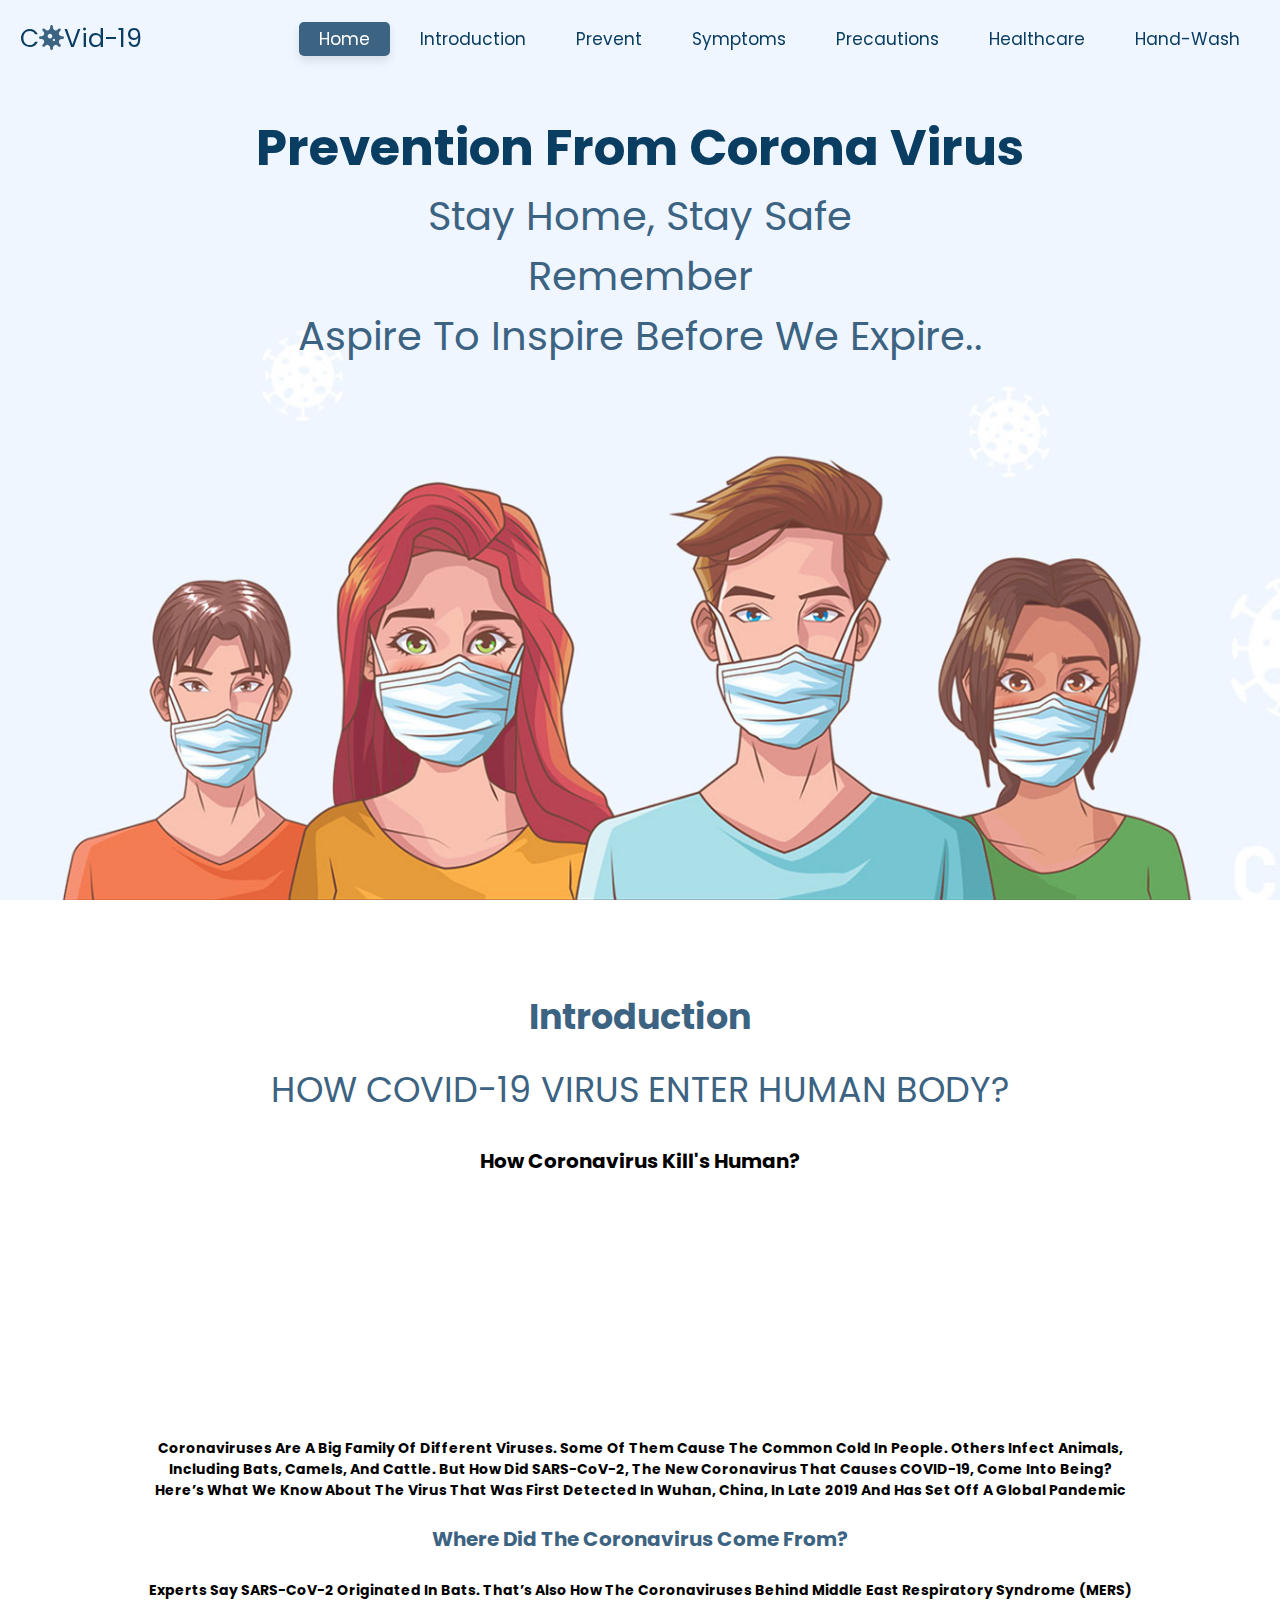
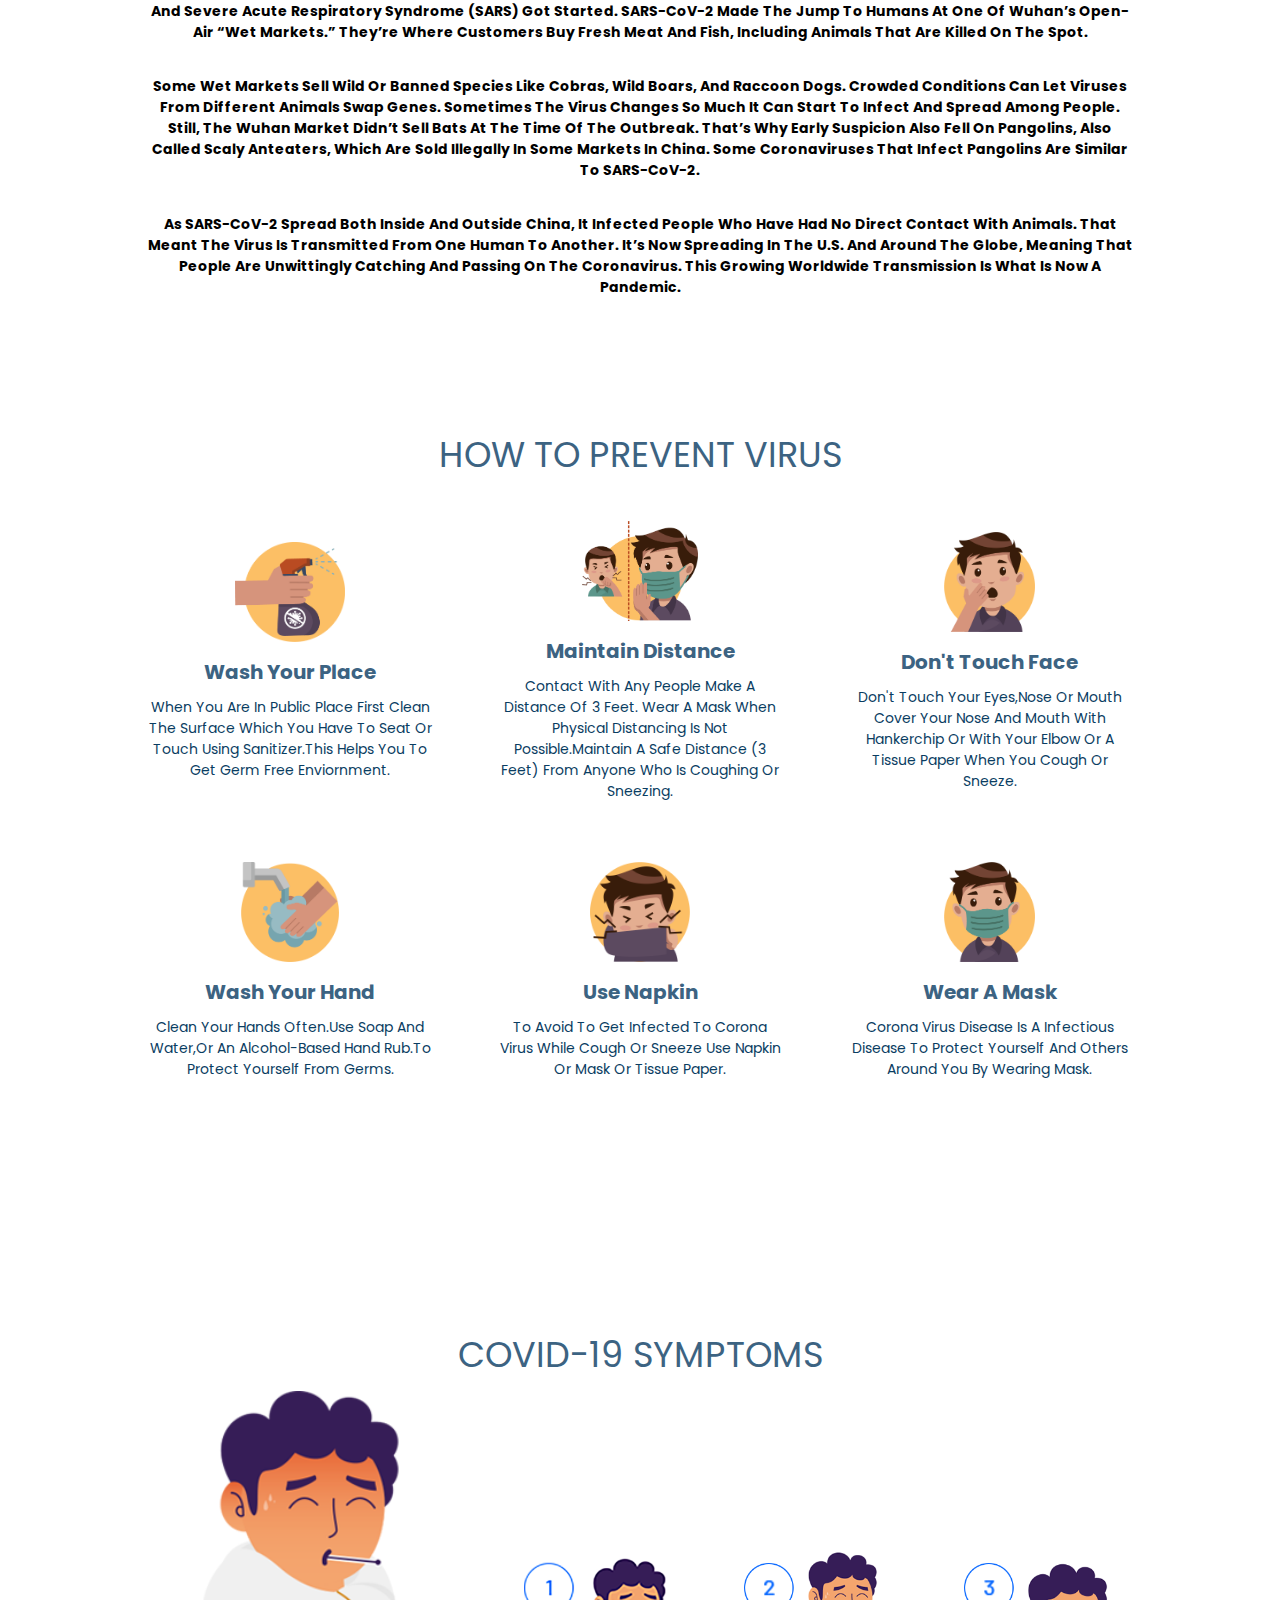
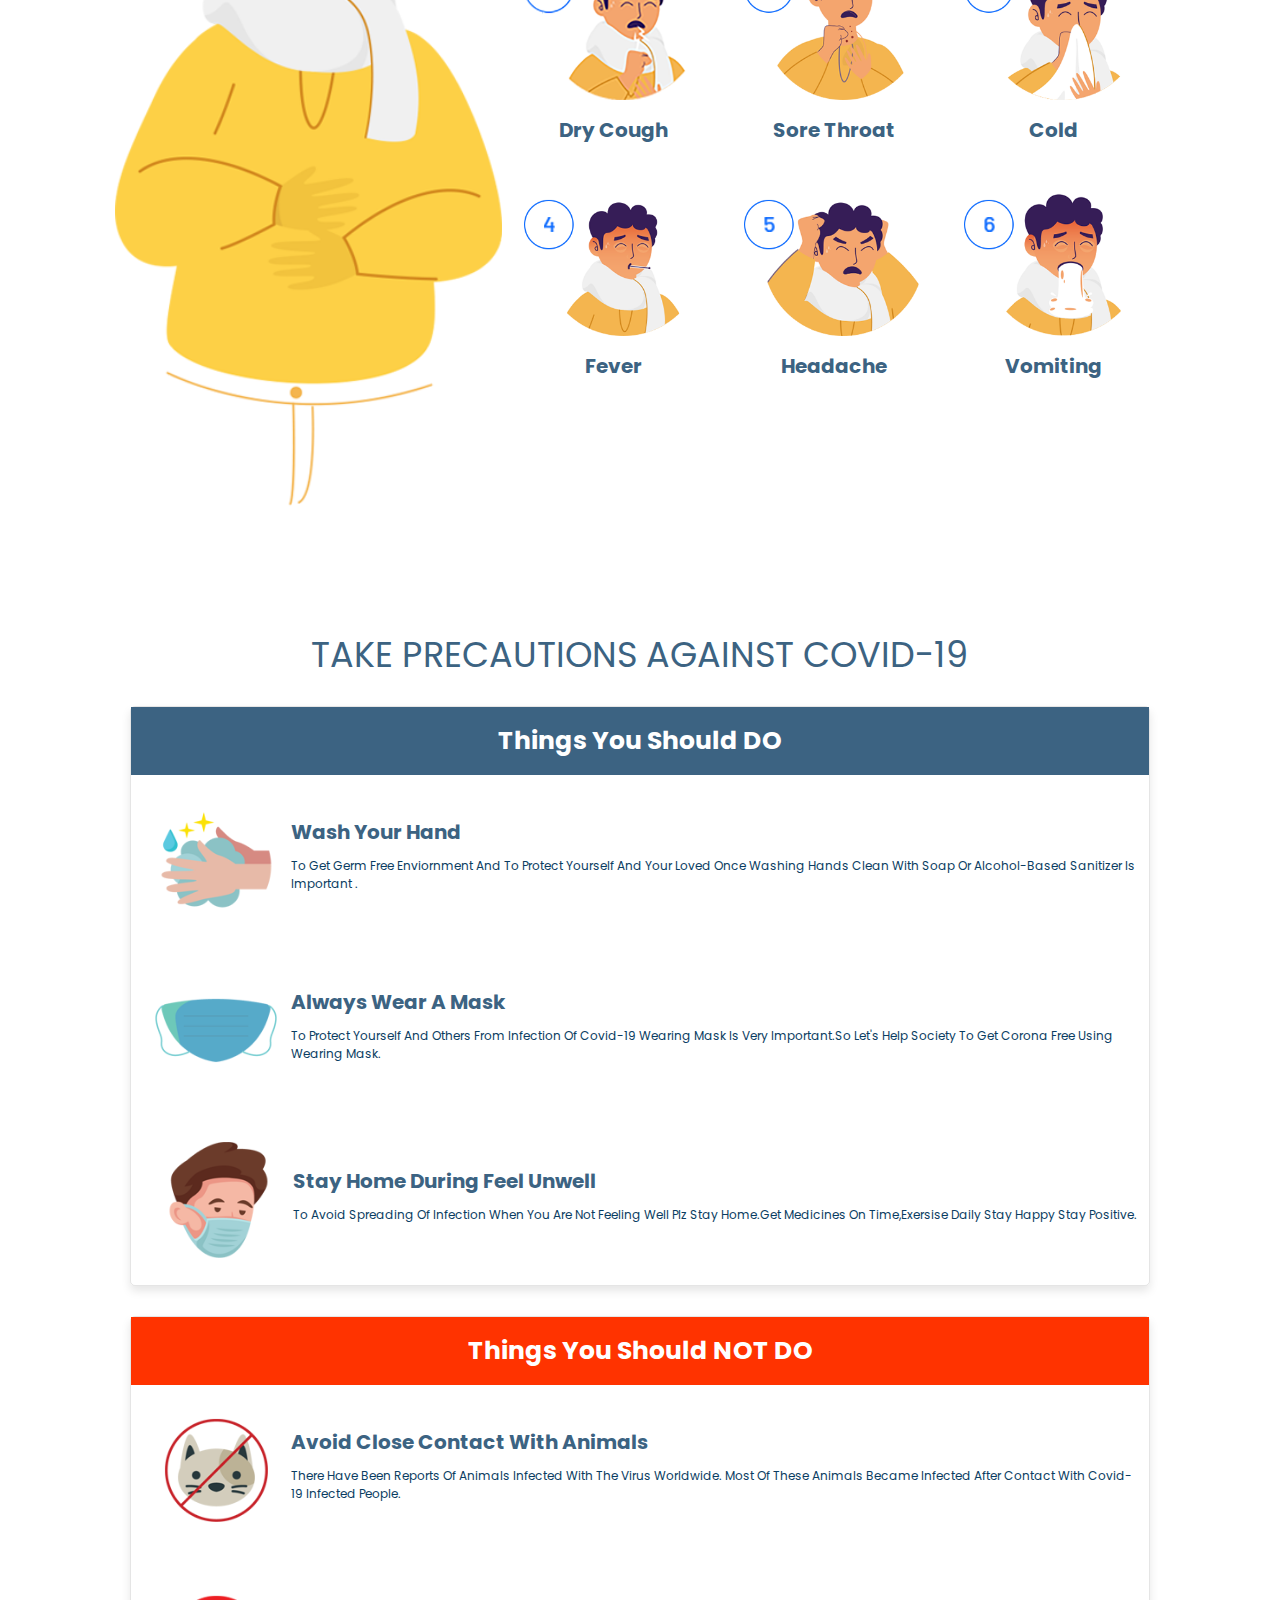
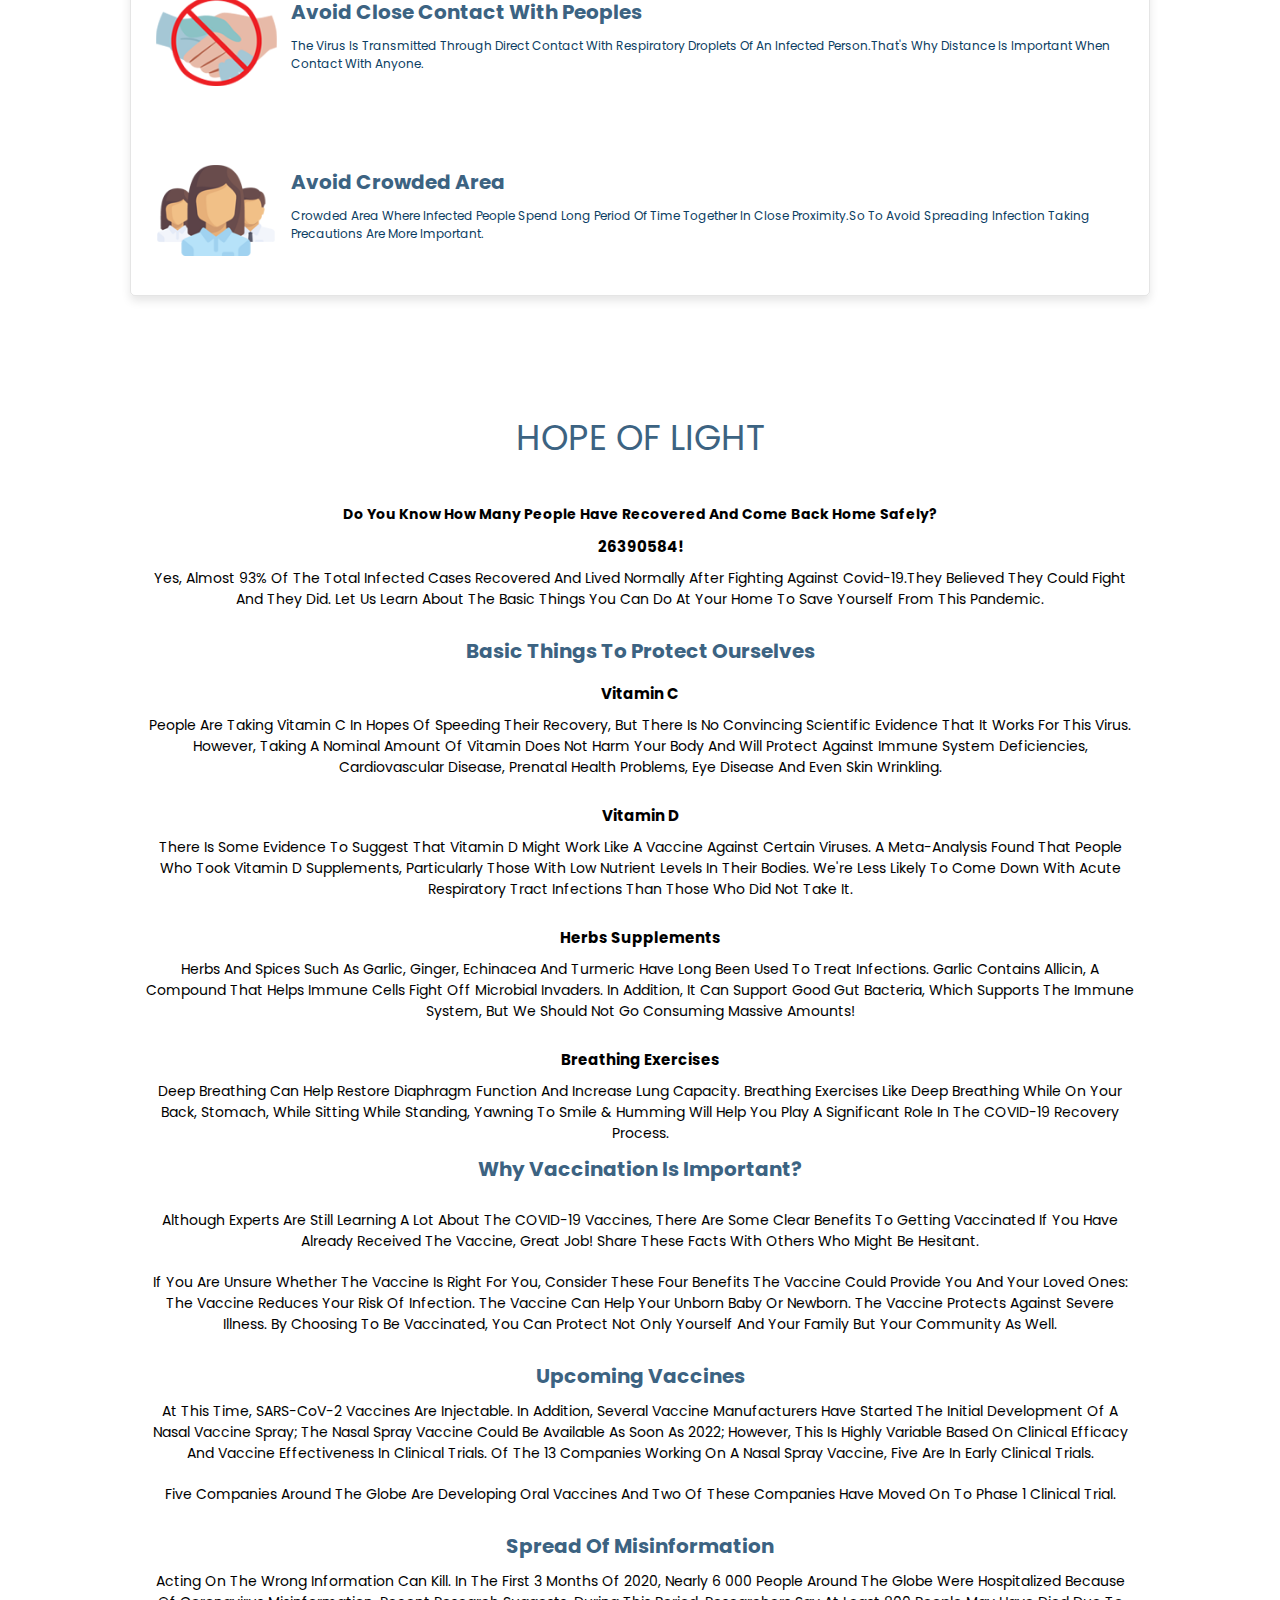
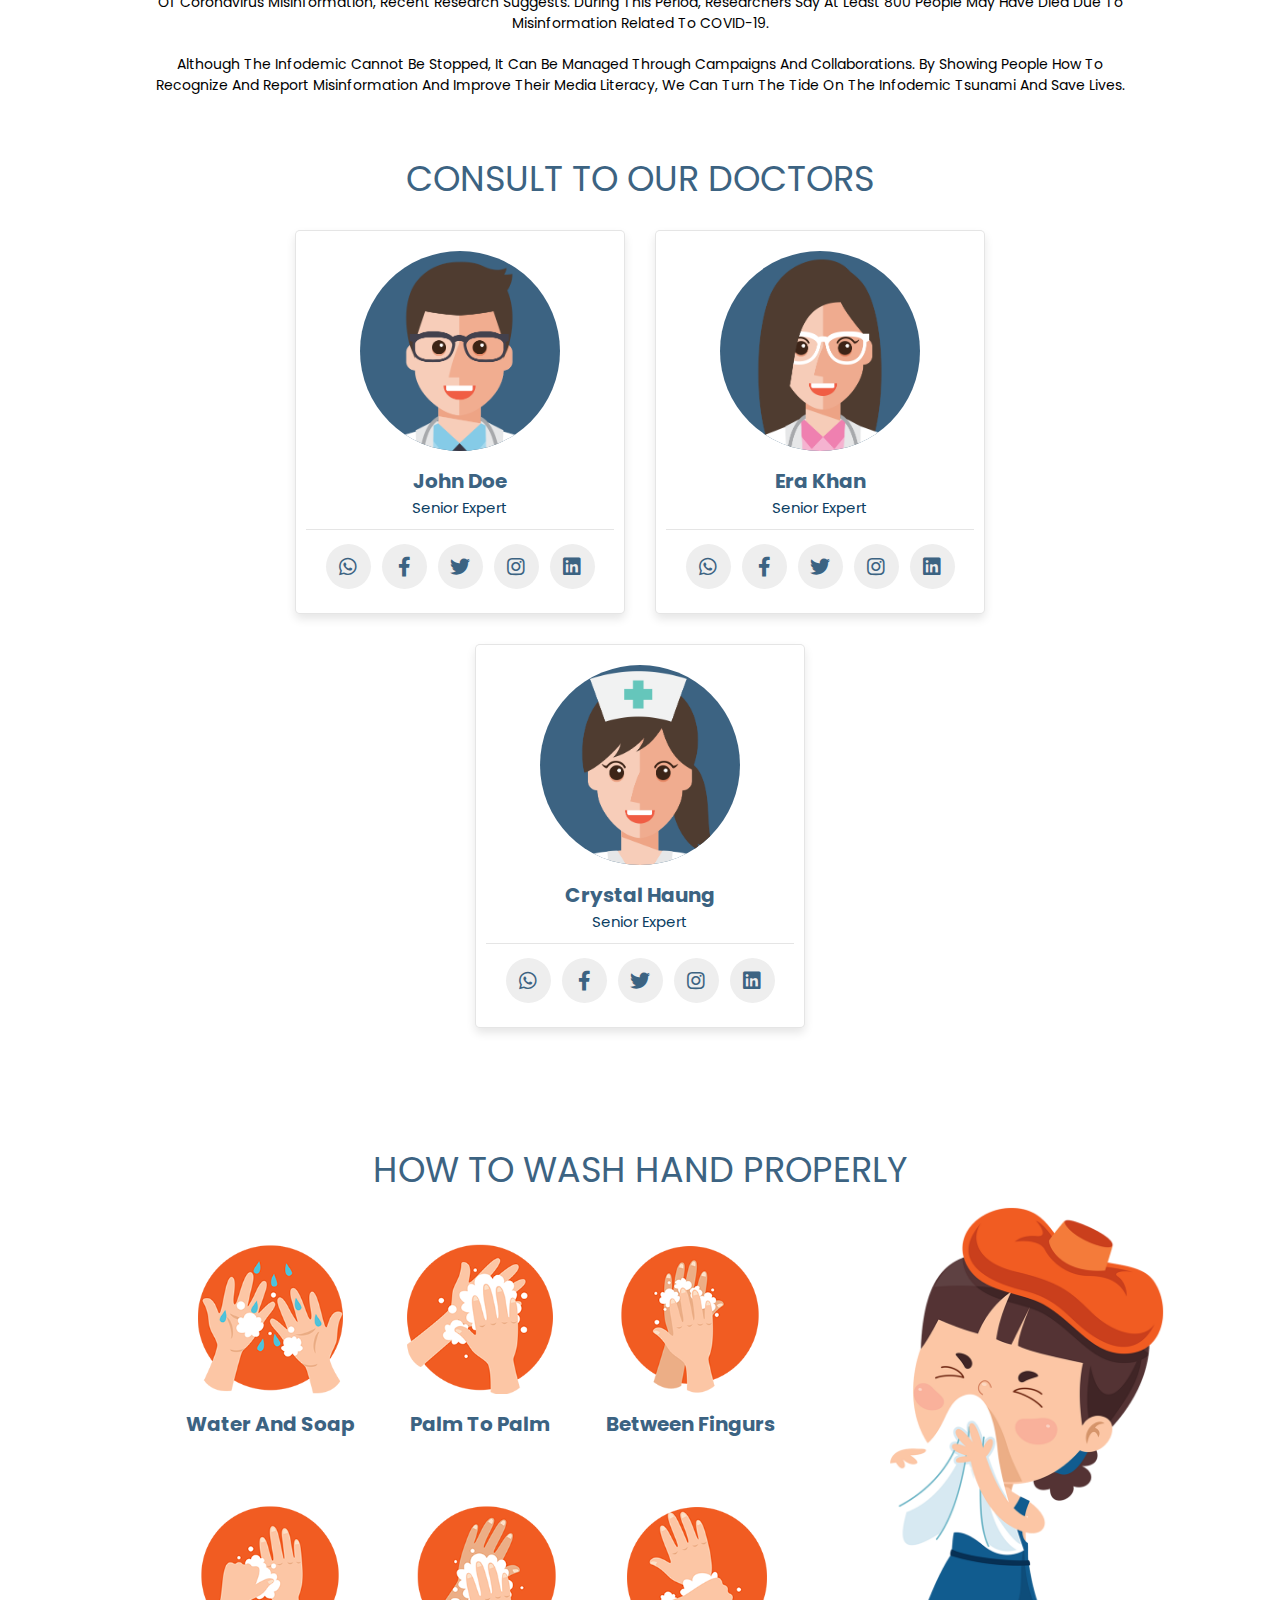
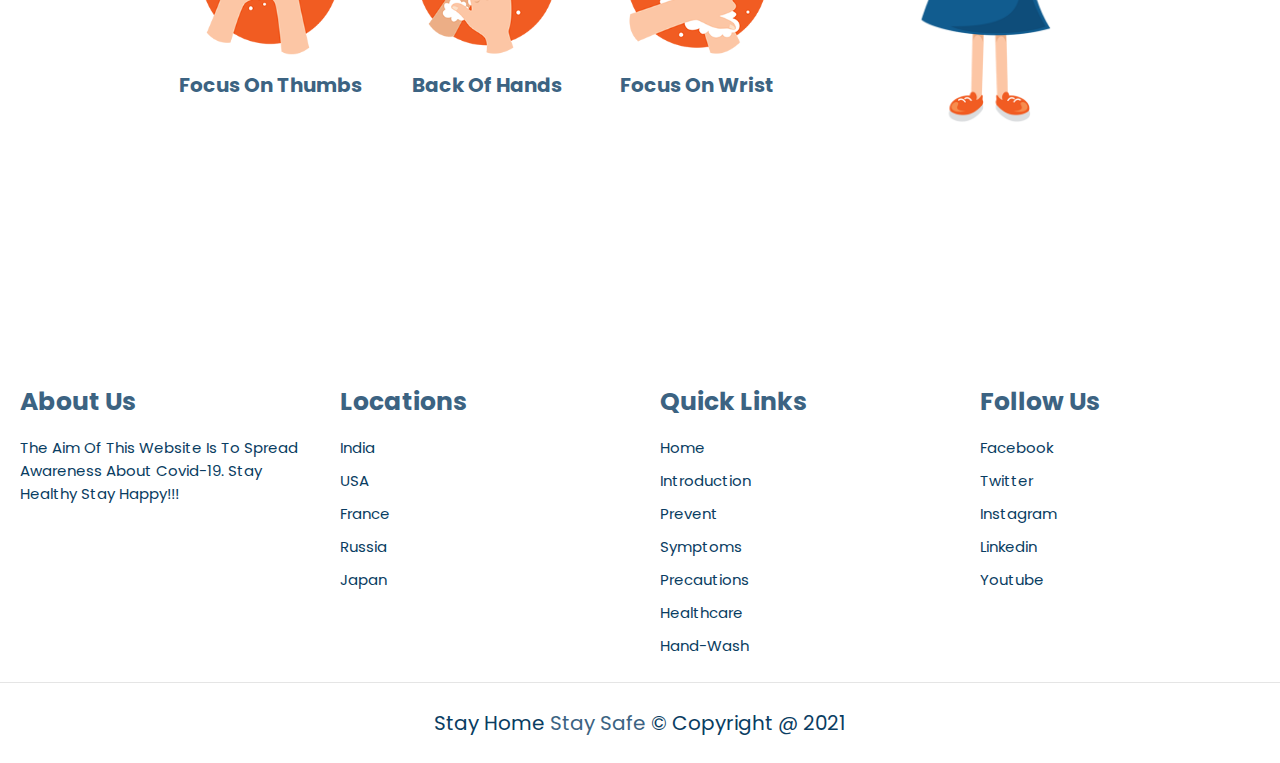
<file: Let's friendly button/index.html>
<!DOCTYPE html>
<html lang="en">

<head>
    <meta charset="UTF-8">
    <meta name="viewport" content="width=device-width, initial-scale=1.0">
    <title>Awareness of covid-19 pandemic</title>

    <!-- font awesome cdn link  -->
    <link rel="stylesheet" href="https://cdnjs.cloudflare.com/ajax/libs/font-awesome/5.15.3/css/all.min.css">

    <!-- custom css file link  -->
    <link rel="stylesheet" href="Style.css">

</head>

<body>

    <!-- header section starts  -->

    <header>

        <a href="#" class="logo">c<span class="fas fa-virus"></span>vid-19</a>

        <div id="menu" class="fas fa-bars"></div>

        <nav class="navbar">
            <a class="active" href="#home">home</a>
            <a href="#introduction">introduction</a>
            <a href="#prevent">prevent</a>
            <a href="#symptoms">symptoms</a>
            <a href="#precautions">precautions</a>
            <a href="#healthcare">healthcare</a>
            <a href="#hand-wash">hand-wash</a>
        </nav>

    </header>

    <!-- header section ends -->

    <!-- home section starts  -->

    <section class="home" id="home">

        <div class="content">
            <h1>Prevention from Corona Virus</h1>
            <h3>stay home, stay safe</h3>
            <h3>remember</h3>
            <h3>Aspire to inspire before we expire..</h3>
        </div>

    </section>

    <!-- home section ends -->

    <!-- Introduction section start-->

    <section class="introduction" id="introduction">

        <h1 class="heading"><b>Introduction</b></h1>
        <h1 class="heading">How Covid-19 Virus enter human body?</h1>

        <div class="box-container">

            <div class="box">

                <center>
                    <h1>How Coronavirus kill's human?</h1><br>
                    <iframe width="420" height="215" src="https://www.youtube.com/embed/0G0vq3tVAKE?start=22" title="YouTube video player" frameborder="0" allow="accelerometer; autoplay; clipboard-write; encrypted-media; gyroscope; picture-in-picture" allowfullscreen>
                </iframe>
                </center><br>
                <h5>
                    <p> Coronaviruses are a big family of different viruses. Some of them cause the common cold in people. Others infect animals, including bats, camels, and cattle. But how did SARS-CoV-2, the new coronavirus that causes COVID-19, come into
                        being? Here’s what we know about the virus that was first detected in Wuhan, China, in late 2019 and has set off a global pandemic
                    </p><br>
                </h5>

                <h3>Where Did the Coronavirus Come From?</h3><br>
                <h5>
                    <p>Experts say SARS-CoV-2 originated in bats. That’s also how the coronaviruses behind Middle East respiratory syndrome (MERS) and severe acute respiratory syndrome (SARS) got started. SARS-CoV-2 made the jump to humans at one of Wuhan’s
                        open-air “wet markets.” They’re where customers buy fresh meat and fish, including animals that are killed on the spot.
                    </p><br>

                    <p> Some wet markets sell wild or banned species like cobras, wild boars, and raccoon dogs. Crowded conditions can let viruses from different animals swap genes. Sometimes the virus changes so much it can start to infect and spread among
                        people. Still, the Wuhan market didn’t sell bats at the time of the outbreak. That’s why early suspicion also fell on pangolins, also called scaly anteaters, which are sold illegally in some markets in China. Some coronaviruses
                        that infect pangolins are similar to SARS-CoV-2.
                    </p><br>

                    <p>As SARS-CoV-2 spread both inside and outside China, it infected people who have had no direct contact with animals. That meant the virus is transmitted from one human to another. It’s now spreading in the U.S. and around the globe,
                        meaning that people are unwittingly catching and passing on the coronavirus. This growing worldwide transmission is what is now a pandemic.
                    </p>
                </h5>



            </div>
        </div>

    </section>

    <!--Introduction section end-->

    <!-- prevent section starts  -->

    <section class="prevent" id="prevent">

        <h1 class="heading"> how to prevent virus </h1>

        <div class="box-container">

            <div class="box">
                <img src="pre-1.png" alt="">
                <h3>wash your place</h3>
                <p>When you are in public place first clean the surface which you have to seat or touch using sanitizer.This helps you to get Germ free enviornment.</p>
            </div>

            <div class="box">
                <img src="pre-2.png" alt="">
                <h3>maintain distance</h3>
                <p>Contact with any people make a distance of 3 feet. Wear a mask when physical distancing is not possible.Maintain a safe distance (3 feet) from anyone who is coughing or sneezing.</p>
            </div>

            <div class="box">
                <img src="pre-3.png" alt="">
                <h3>don't touch face</h3>
                <p>Don't touch your eyes,nose or mouth cover your nose and mouth with hankerchip or with your elbow or a tissue paper when you cough or sneeze.</p>
            </div>

            <div class="box">
                <img src="pre-4.png" alt="">
                <h3>wash your hand</h3>
                <p>Clean your hands often.Use soap and water,or an alcohol-based hand rub.To protect yourself from germs.</p>
            </div>

            <div class="box">
                <img src="pre-5.png" alt="">
                <h3>use napkin</h3>
                <p>To avoid to get infected to corona virus while cough or sneeze use Napkin or Mask or tissue paper.</p>
            </div>

            <div class="box">
                <img src="pre-6.png" alt="">
                <h3>wear a mask</h3>
                <p>Corona virus disease is a infectious disease to protect yourself and others around you by wearing mask.</p>
            </div>

        </div>

    </section>

    <!-- prevent section ends -->

    <!-- symptoms section starts  -->

    <section class="symptoms" id="symptoms">

        <h1 class="heading">covid-19 symptoms</h1>

        <div class="column">

            <div class="main-image">
                <img src="main-symp-img.png" alt="">
            </div>

            <div class="box-container">

                <div class="box">
                    <img src="symp-a.png" alt="">
                    <h3>dry cough</h3>
                </div>

                <div class="box">
                    <img src="symp-b.png" alt="">
                    <h3>sore throat</h3>
                </div>

                <div class="box">
                    <img src="symp-c.png" alt="">
                    <h3>cold</h3>
                </div>

                <div class="box">
                    <img src="symp-d.png" alt="">
                    <h3>fever</h3>
                </div>

                <div class="box">
                    <img src="symp-e.png" alt="">
                    <h3>headache</h3>
                </div>

                <div class="box">
                    <img src="symp-f.png" alt="">
                    <h3>vomiting</h3>
                </div>

            </div>

        </div>

    </section>

    <!-- symptoms section ends -->

    <!-- precautions section starts  -->

    <section class="precautions" id="precautions">

        <h1 class="heading">take precautions against covid-19</h1>

        <div class="column">

            <div class="box-container">

                <h3 class="title">things you should DO</h3>

                <div class="box">
                    <img src="do-img1.png" alt="">
                    <div class="info">
                        <h3>wash your hand</h3>
                        <p>To get Germ free Enviornment and to protect yourself and your loved once washing hands clean with soap or alcohol-based sanitizer is important .</p>
                    </div>
                </div>

                <div class="box">
                    <img src="do-img2.png" alt="">
                    <div class="info">
                        <h3>always wear a mask</h3>
                        <p>To protect yourself and others from infection of covid-19 wearing mask is very important.So let's help society to get Corona free using wearing Mask.</p>
                    </div>
                </div>

                <div class="box">
                    <img src="do-img3.png" alt="">
                    <div class="info">
                        <h3>stay home during feel Unwell</h3>
                        <p>To avoid spreading of infection when you are not feeling well plz stay home.get medicines on time,exersise daily stay happy stay positive. </p>
                    </div>
                </div>

            </div>

            <div class="box-container">

                <h3 class="title">things you should NOT DO</h3>

                <div class="box">
                    <img src="dont-img1.png" alt="">
                    <div class="info">
                        <h3>avoid close contact with animals</h3>
                        <p>There have been reports of animals infected with the virus worldwide. Most of these animals became infected after contact with covid-19 infected people.</p>
                    </div>
                </div>

                <div class="box">
                    <img src="dont-img2.png" alt="">
                    <div class="info">
                        <h3>avoid close contact with peoples</h3>
                        <p>The virus is transmitted through direct contact with respiratory droplets of an infected person.that's why distance is important when contact with anyone.</p>
                    </div>
                </div>

                <div class="box">
                    <img src="dont-img3.png" alt="">
                    <div class="info">
                        <h3>avoid crowded area</h3>
                        <p>Crowded area where infected people spend long period of time together in close proximity.so to avoid spreading infection taking precautions are more important.</p>
                    </div>
                </div>

            </div>

        </div>

    </section>

    <!-- precautions section ends -->

    <!-- doctor section start  -->

    <section class="healthcare" id="healthcare">

        <h1 class="heading">Hope of Light</h1>
        <div class="container">
            <div class="info">
                <h5>
                    <p>Do you know how many people have recovered and come back home safely?</p>
                </h5>
                <h2>26390584!</h2>

                <p>Yes, almost 93% of the total infected cases recovered and lived normally after fighting against Covid-19.They believed they could fight and they did. Let us learn about the basic things you can do at your home to save yourself from this
                    pandemic.
                </p><br>

                <h1>Basic things to protect ourselves</h1><br>
                <h2>Vitamin C</h2>
                <p>People are taking vitamin C in hopes of speeding their recovery, but there is no convincing scientific evidence that it works for this virus. However, taking a nominal amount of Vitamin does not harm your body and will protect against
                    immune system deficiencies, cardiovascular disease, prenatal health problems, eye disease and even skin wrinkling.</p><br>

                <h2>Vitamin D</h2>
                <p>There is some evidence to suggest that vitamin D might work like a vaccine against certain viruses. A meta-analysis found that people who took vitamin D supplements, particularly those with low nutrient levels in their bodies. We're less
                    likely to come down with acute respiratory tract infections than those who did not take it.</p><br>

                <h2>Herbs Supplements</h2>
                <p>Herbs and spices such as garlic, ginger, echinacea and turmeric have long been used to treat infections. Garlic contains allicin, a compound that helps immune cells fight off microbial invaders. In addition, it can support good gut bacteria,
                    which supports the immune system, but we should not go consuming massive amounts!</p><br>

                <h2>Breathing Exercises</h2>
                <p>Deep breathing can help restore diaphragm function and increase lung capacity. Breathing exercises like deep breathing while on your back, stomach, while sitting while standing, yawning to smile & humming will help you play a significant
                    role in the COVID-19 recovery process.<br>
                </p>

                <h1>Why vaccination is important?</h1><br>
                <p>Although experts are still learning a lot about the COVID-19 vaccines, there are some clear benefits to getting vaccinated if you have already received the vaccine, great job! Share these facts with others who might be hesitant.</p>
                <p>
                    If you are unsure whether the vaccine is right for you, consider these four benefits the vaccine could provide you and your loved ones: The vaccine reduces your risk of infection. The vaccine can help your unborn baby or newborn. The vaccine protects
                    against severe illness. By choosing to be vaccinated, you can protect not only yourself and your family but your community as well.
                </p><br>

                <h1>Upcoming Vaccines</h1>
                <p>At this time, SARS-CoV-2 vaccines are injectable. In addition, several vaccine manufacturers have started the initial development of a nasal vaccine spray; the nasal spray vaccine could be available as soon as 2022; however, this is highly
                    variable based on clinical efficacy and vaccine effectiveness in clinical trials. Of the 13 companies working on a nasal spray vaccine, five are in early clinical trials.
                </p>
                <p>Five companies around the globe are developing oral vaccines and two of these companies have moved on to phase 1 clinical trial.</p><br>

                <h1>Spread of Misinformation</h1>
                <p>Acting on the wrong information can kill. In the first 3 months of 2020, nearly 6 000 people around the globe were hospitalized because of coronavirus misinformation, recent research suggests. During this period, researchers say at least
                    800 people may have died due to misinformation related to COVID-19.</p>
                <p>Although the infodemic cannot be stopped, it can be managed through campaigns and collaborations. By showing people how to recognize and report misinformation and improve their media literacy, we can turn the tide on the infodemic tsunami
                    and save lives.</p><br>

            </div>
        </div>


        <h1 class="heading">consult to our doctors</h1>
        <div class="box-container">

            <div class="box">

                <img src="doc1.png" alt="">
                <h3>john doe</h3>
                <span>senior expert</span>
                <div class="share">
                    <a href="#" class="fab fa-whatsapp"></a>
                    <a href="#" class="fab fa-facebook-f"></a>
                    <a href="#" class="fab fa-twitter"></a>
                    <a href="#" class="fab fa-instagram"></a>
                    <a href="#" class="fab fa-linkedin"></a>
                </div>
            </div>

            <div class="box">
                <img src="doc2.png" alt="">
                <h3>Era khan</h3>
                <span>senior expert</span>
                <div class="share">
                    <a href="#" class="fab fa-whatsapp"></a>
                    <a href="#" class="fab fa-facebook-f"></a>
                    <a href="#" class="fab fa-twitter"></a>
                    <a href="#" class="fab fa-instagram"></a>
                    <a href="#" class="fab fa-linkedin"></a>
                </div>
            </div>

            <div class="box">
                <img src="doc3.png" alt="">
                <h3>Crystal haung</h3>
                <span>senior expert</span>
                <div class="share">
                    <a href="#" class="fab fa-whatsapp"></a>
                    <a href="#" class="fab fa-facebook-f"></a>
                    <a href="#" class="fab fa-twitter"></a>
                    <a href="#" class="fab fa-instagram"></a>
                    <a href="#" class="fab fa-linkedin"></a>
                </div>
            </div>

        </div>

    </section>

    <!-- doctor section ends -->

    <!-- hand-wash section starts  -->

    <section class="hand-wash" id="hand-wash">

        <h1 class="heading">how to wash hand properly</h1>

        <div class="column">

            <div class="box-container">

                <div class="box">
                    <img src="wash-a.png" alt="">
                    <h3>water and soap</h3>
                </div>

                <div class="box">
                    <img src="wash-b.png" alt="">
                    <h3>palm to palm</h3>
                </div>

                <div class="box">
                    <img src="wash-c.png" alt="">
                    <h3>Between Fingurs</h3>
                </div>

                <div class="box">
                    <img src="wash-d.png" alt="">
                    <h3>Focus on Thumbs</h3>
                </div>

                <div class="box">
                    <img src="wash-e.png" alt="">
                    <h3>Back of Hands</h3>
                </div>

                <div class="box">
                    <img src="wash-f.png" alt="">
                    <h3>Focus on wrist</h3>
                </div>

            </div>

            <div class="main-image">
                <img src="main-wash-img.png" alt="">
            </div>

        </div>

    </section>

    <!-- hand-wash section ends -->

    <!-- footer section starts  -->

    <div class="footer">

        <div class="box-container">

            <div class="box">
                <h3>about us</h3>
                <p>The aim of this website is to spread Awareness about covid-19. Stay Healthy Stay Happy!!!</p>
            </div>

            <div class="box">
                <h3>Locations</h3>
                <a href="https://en.wikipedia.org/wiki/COVID-19_pandemic_in_India">india</a>
                <a href="https://en.wikipedia.org/wiki/COVID-19_pandemic_in_the_United_States">USA</a>
                <a href="https://en.wikipedia.org/wiki/COVID-19_pandemic_in_France">france</a>
                <a href="https://en.wikipedia.org/wiki/COVID-19_pandemic_in_Russia#:~:text=At%20the%20end%20of%202020,in%20the%20country%20reached%20100%2C000
                        .&text=According%20to%20detailed%20data%20published,between%20April%20and%20November%202020.">russia</a>
                <a href="https://en.wikipedia.org/wiki/COVID-19_pandemic_in_Japan#:~:text=At%20the%20end%20of%202020,pandemic%20in%20Japan%20was%20commemorated
                        .&text=Japan%20is%20one%20of%20the,nearly%200.44%25%20of%20global%20cases.">japan</a>
            </div>

            <div class="box">
                <h3>quick links</h3>
                <a href="#home">home</a>
                <a href="#introduction">introduction</a>
                <a href="#prevent">prevent</a>
                <a href="#symptoms">symptoms</a>
                <a href="#precautions">precautions</a>
                <a href="#healthcare">healthcare</a>
                <a href="#hand-wash">hand-wash</a>
            </div>

            <div class="box">
                <h3>follow us</h3>
                <a href="#">facebook</a>
                <a href="#">twitter</a>
                <a href="#">instagram</a>
                <a href="#">linkedin</a>
                <a href="#">youtube</a>
            </div>

        </div>

        <h1 class="credit"> Stay Home <a href="#">Stay Safe</a> &copy; copyright @ 2021 </h1>

    </div>

    <!-- footer section ends -->

    <!-- scroll top  -->

    <a href="#home" class="scroll-top">
        <img src="scroll-img.png" alt="">
    </a>






    <!-- jquery cdn link  -->
    <script src="https://cdnjs.cloudflare.com/ajax/libs/jquery/3.6.0/jquery.min.js"></script>

    <!-- custom js file link  -->
    <script src="script.js"></script>

    <script src="https://cdn.jsdelivr.net/npm/bootstrap@5.0.1/dist/js/bootstrap.bundle.min.js" integrity="sha384-gtEjrD/SeCtmISkJkNUaaKMoLD0//ElJ19smozuHV6z3Iehds+3Ulb9Bn9Plx0x4" crossorigin="anonymous">
    </script>





</body>

</html>
</file>
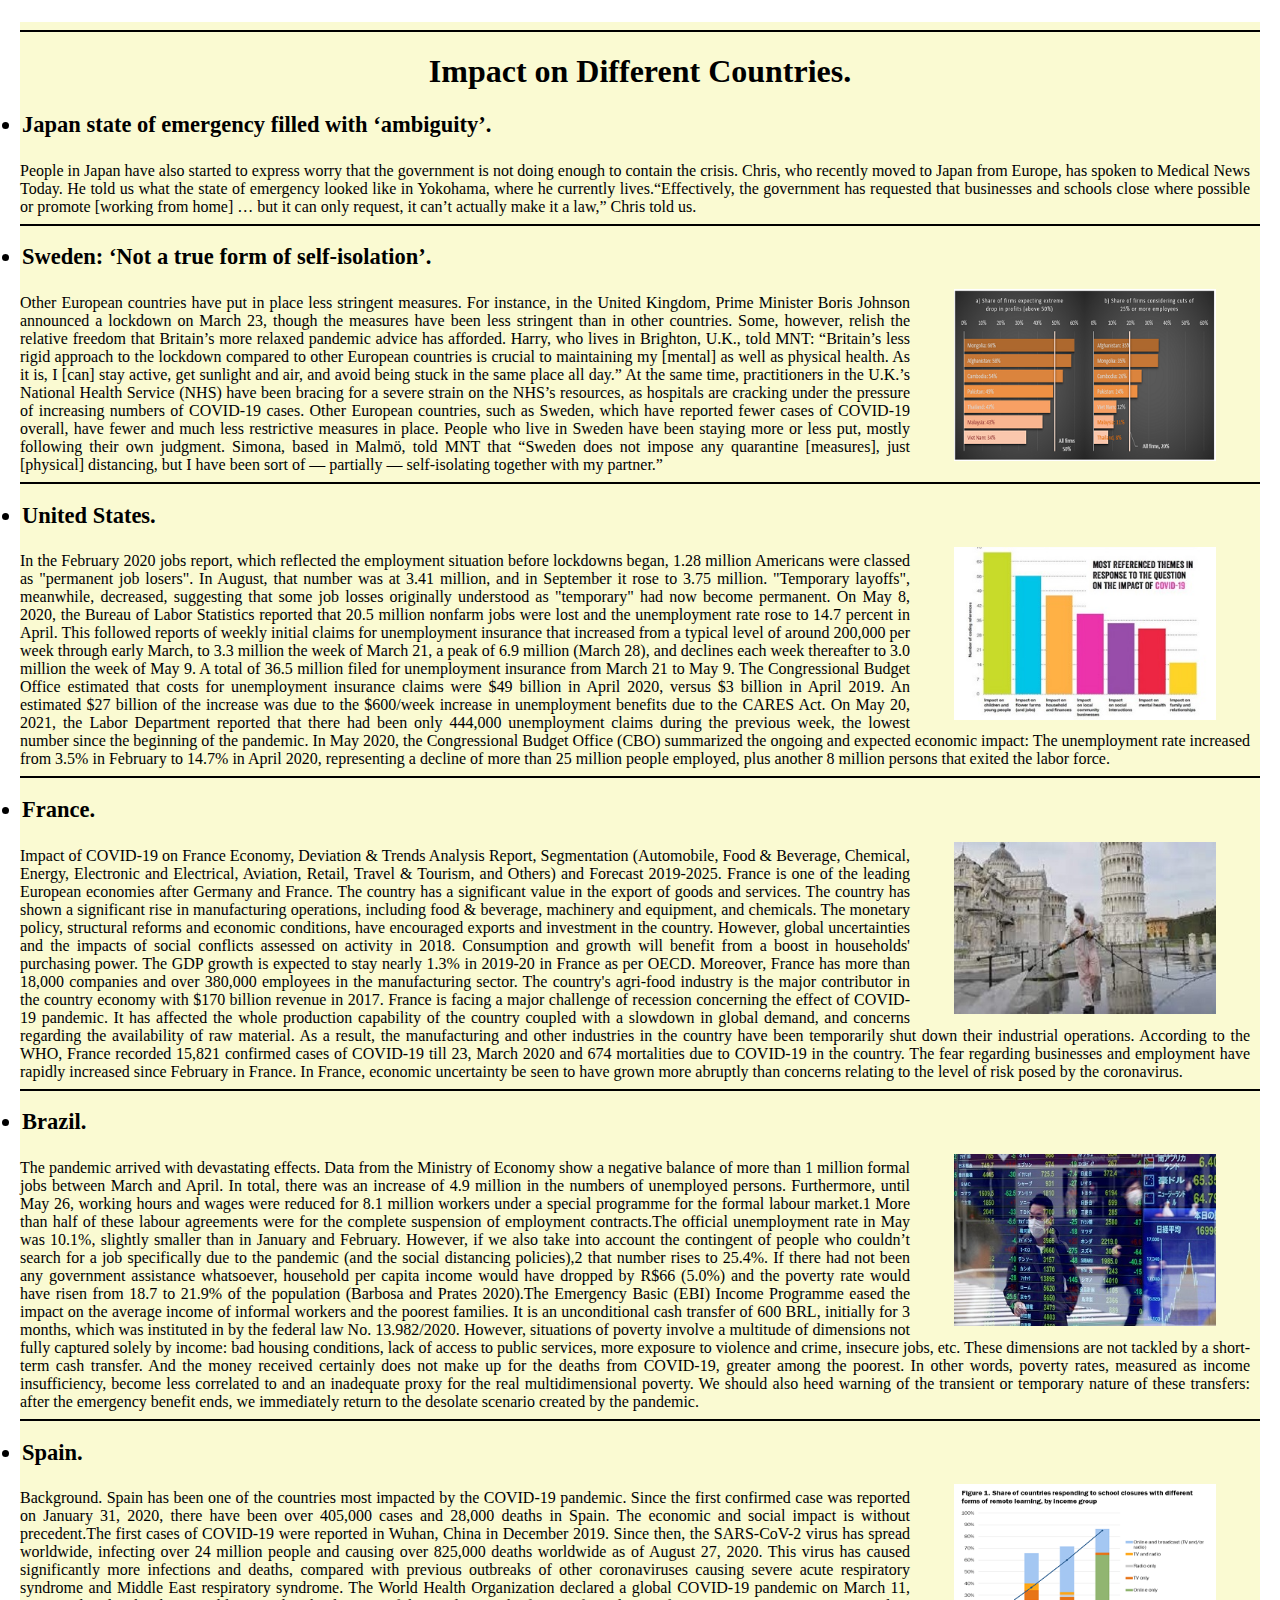
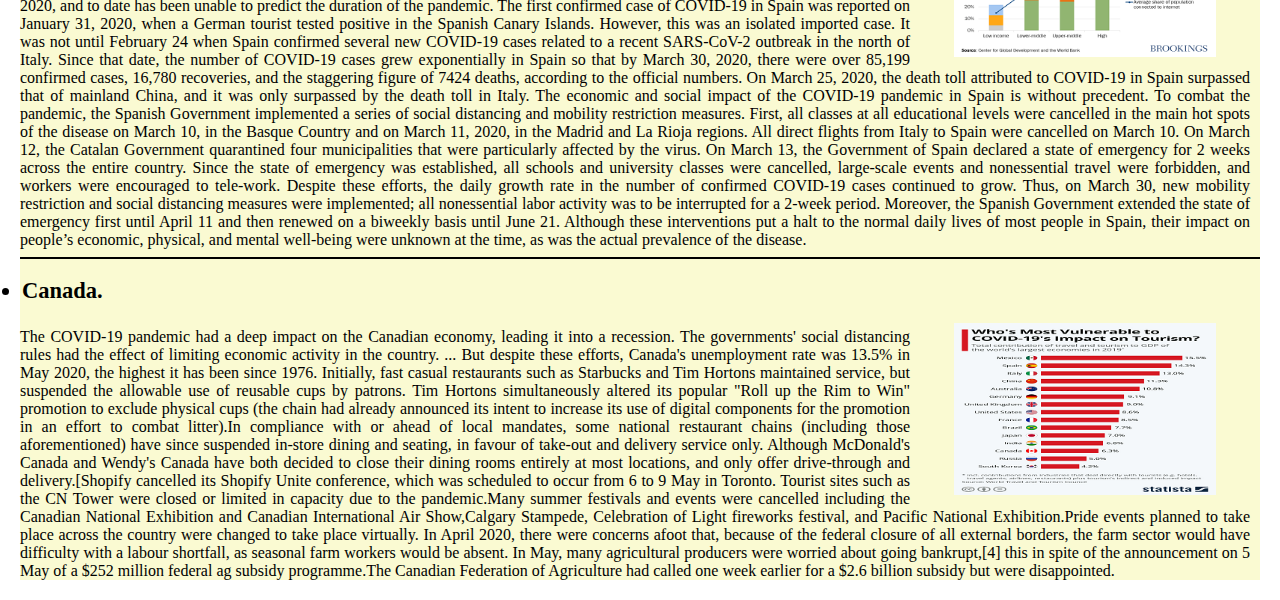
<file: Impats/diff_countries.html>
<!DOCTYPE html>
<html>

<head>
    <meta charset="utf-8">
    <title>Impact on Diff_countries in covid-19 pandemic </title>
    <link rel="stylesheet" type="text/css" href="style.css">

</head>

<body>
    <div class="box">
        <div class="design">
            <hr />
            <h1>
                Impact on Different Countries.
            </h1>
            <div class="heading">
                <h2>
                    <li>Japan state of emergency filled with ‘ambiguity’.</li>
                </h2>
            </div>
            <div class="content p">
                <p>
                    People in Japan have also started to express worry that the government is not doing enough to contain the crisis. Chris, who recently moved to Japan from Europe, has spoken to Medical News Today. He told us what the state of emergency looked like in Yokohama,
                    where he currently lives.“Effectively, the government has requested that businesses and schools close where possible or promote [working from home] … but it can only request, it can’t actually make it a law,” Chris told us.

                </p>
            </div>
            <hr/>
            <div class="heading">
                <h2>
                    <li>Sweden: ‘Not a true form of self-isolation’.</li>
                </h2>
            </div>
            <div class="imgBx">
                <img src="country3.png" alt="">
            </div>
            <div class="content p">
                <p>
                    Other European countries have put in place less stringent measures. For instance, in the United Kingdom, Prime Minister Boris Johnson announced a lockdown on March 23, though the measures have been less stringent than in other countries. Some, however,
                    relish the relative freedom that Britain’s more relaxed pandemic advice has afforded. Harry, who lives in Brighton, U.K., told MNT: “Britain’s less rigid approach to the lockdown compared to other European countries is crucial to maintaining
                    my [mental] as well as physical health. As it is, I [can] stay active, get sunlight and air, and avoid being stuck in the same place all day.” At the same time, practitioners in the U.K.’s National Health Service (NHS) have been bracing
                    for a severe strain on the NHS’s resources, as hospitals are cracking under the pressure of increasing numbers of COVID-19 cases. Other European countries, such as Sweden, which have reported fewer cases of COVID-19 overall, have fewer
                    and much less restrictive measures in place. People who live in Sweden have been staying more or less put, mostly following their own judgment. Simona, based in Malmö, told MNT that “Sweden does not impose any quarantine [measures],
                    just [physical] distancing, but I have been sort of — partially — self-isolating together with my partner.”
                </p>
            </div>
            <hr/>
            <div class="heading">
                <h2>
                    <li>United States.</li>
                </h2>
            </div>
            <div class="imgBx">
                <img src="country4.jpg" alt="">
            </div>
            <div class="content p">
                <p>
                    In the February 2020 jobs report, which reflected the employment situation before lockdowns began, 1.28 million Americans were classed as "permanent job losers". In August, that number was at 3.41 million, and in September it rose to 3.75 million. "Temporary
                    layoffs", meanwhile, decreased, suggesting that some job losses originally understood as "temporary" had now become permanent. On May 8, 2020, the Bureau of Labor Statistics reported that 20.5 million nonfarm jobs were lost and the
                    unemployment rate rose to 14.7 percent in April. This followed reports of weekly initial claims for unemployment insurance that increased from a typical level of around 200,000 per week through early March, to 3.3 million the week
                    of March 21, a peak of 6.9 million (March 28), and declines each week thereafter to 3.0 million the week of May 9. A total of 36.5 million filed for unemployment insurance from March 21 to May 9. The Congressional Budget Office estimated
                    that costs for unemployment insurance claims were $49 billion in April 2020, versus $3 billion in April 2019. An estimated $27 billion of the increase was due to the $600/week increase in unemployment benefits due to the CARES Act.
                    On May 20, 2021, the Labor Department reported that there had been only 444,000 unemployment claims during the previous week, the lowest number since the beginning of the pandemic. In May 2020, the Congressional Budget Office (CBO)
                    summarized the ongoing and expected economic impact: The unemployment rate increased from 3.5% in February to 14.7% in April 2020, representing a decline of more than 25 million people employed, plus another 8 million persons that
                    exited the labor force.

                </p>
            </div>
            <hr/>
            <div class="heading">
                <h2>
                    <li>France.</li>
                </h2>
            </div>
            <div class="imgBx">
                <img src="country5.jpg" alt="">
            </div>
            <div class="content p">
                <p>
                    Impact of COVID-19 on France Economy, Deviation & Trends Analysis Report, Segmentation (Automobile, Food & Beverage, Chemical, Energy, Electronic and Electrical, Aviation, Retail, Travel & Tourism, and Others) and Forecast 2019-2025. France is one of
                    the leading European economies after Germany and France. The country has a significant value in the export of goods and services. The country has shown a significant rise in manufacturing operations, including food & beverage, machinery
                    and equipment, and chemicals. The monetary policy, structural reforms and economic conditions, have encouraged exports and investment in the country. However, global uncertainties and the impacts of social conflicts assessed on activity
                    in 2018. Consumption and growth will benefit from a boost in households' purchasing power. The GDP growth is expected to stay nearly 1.3% in 2019-20 in France as per OECD. Moreover, France has more than 18,000 companies and over 380,000
                    employees in the manufacturing sector. The country's agri-food industry is the major contributor in the country economy with $170 billion revenue in 2017. France is facing a major challenge of recession concerning the effect of COVID-19
                    pandemic. It has affected the whole production capability of the country coupled with a slowdown in global demand, and concerns regarding the availability of raw material. As a result, the manufacturing and other industries in the
                    country have been temporarily shut down their industrial operations. According to the WHO, France recorded 15,821 confirmed cases of COVID-19 till 23, March 2020 and 674 mortalities due to COVID-19 in the country. The fear regarding
                    businesses and employment have rapidly increased since February in France. In France, economic uncertainty be seen to have grown more abruptly than concerns relating to the level of risk posed by the coronavirus.
                </p>
            </div>
            <hr/>
            <div class="heading">
                <h2>
                    <li>Brazil.</li>
                </h2>
            </div>
            <div class="imgBx">
                <img src="country2.jpg" alt="">
            </div>
            <div class="content p">
                <p>
                    The pandemic arrived with devastating effects. Data from the Ministry of Economy show a negative balance of more than 1 million formal jobs between March and April. In total, there was an increase of 4.9 million in the numbers of unemployed persons. Furthermore,
                    until May 26, working hours and wages were reduced for 8.1 million workers under a special programme for the formal labour market.1 More than half of these labour agreements were for the complete suspension of employment contracts.The
                    official unemployment rate in May was 10.1%, slightly smaller than in January and February. However, if we also take into account the contingent of people who couldn’t search for a job specifically due to the pandemic (and the social
                    distancing policies),2 that number rises to 25.4%. If there had not been any government assistance whatsoever, household per capita income would have dropped by R$66 (5.0%) and the poverty rate would have risen from 18.7 to 21.9% of
                    the population (Barbosa and Prates 2020).The Emergency Basic (EBI) Income Programme eased the impact on the average income of informal workers and the poorest families. It is an unconditional cash transfer of 600 BRL, initially for
                    3 months, which was instituted in by the federal law No. 13.982/2020. However, situations of poverty involve a multitude of dimensions not fully captured solely by income: bad housing conditions, lack of access to public services,
                    more exposure to violence and crime, insecure jobs, etc. These dimensions are not tackled by a short-term cash transfer. And the money received certainly does not make up for the deaths from COVID-19, greater among the poorest. In
                    other words, poverty rates, measured as income insufficiency, become less correlated to and an inadequate proxy for the real multidimensional poverty. We should also heed warning of the transient or temporary nature of these transfers:
                    after the emergency benefit ends, we immediately return to the desolate scenario created by the pandemic.
                </p>
            </div>
            <hr/>
            <div class="heading">
                <h2>
                    <li>Spain.</li>
                </h2>
            </div>
            <div class="imgBx">
                <img src="country1.png" alt="">
            </div>
            <div class="content p">
                <p>
                    Background. Spain has been one of the countries most impacted by the COVID-19 pandemic. Since the first confirmed case was reported on January 31, 2020, there have been over 405,000 cases and 28,000 deaths in Spain. The economic and social impact is without
                    precedent.The first cases of COVID-19 were reported in Wuhan, China in December 2019. Since then, the SARS-CoV-2 virus has spread worldwide, infecting over 24 million people and causing over 825,000 deaths worldwide as of August 27,
                    2020. This virus has caused significantly more infections and deaths, compared with previous outbreaks of other coronaviruses causing severe acute respiratory syndrome and Middle East respiratory syndrome. The World Health Organization
                    declared a global COVID-19 pandemic on March 11, 2020, and to date has been unable to predict the duration of the pandemic. The first confirmed case of COVID-19 in Spain was reported on January 31, 2020, when a German tourist tested
                    positive in the Spanish Canary Islands. However, this was an isolated imported case. It was not until February 24 when Spain confirmed several new COVID-19 cases related to a recent SARS-CoV-2 outbreak in the north of Italy. Since
                    that date, the number of COVID-19 cases grew exponentially in Spain so that by March 30, 2020, there were over 85,199 confirmed cases, 16,780 recoveries, and the staggering figure of 7424 deaths, according to the official numbers.
                    On March 25, 2020, the death toll attributed to COVID-19 in Spain surpassed that of mainland China, and it was only surpassed by the death toll in Italy. The economic and social impact of the COVID-19 pandemic in Spain is without precedent.
                    To combat the pandemic, the Spanish Government implemented a series of social distancing and mobility restriction measures. First, all classes at all educational levels were cancelled in the main hot spots of the disease on March 10,
                    in the Basque Country and on March 11, 2020, in the Madrid and La Rioja regions. All direct flights from Italy to Spain were cancelled on March 10. On March 12, the Catalan Government quarantined four municipalities that were particularly
                    affected by the virus. On March 13, the Government of Spain declared a state of emergency for 2 weeks across the entire country. Since the state of emergency was established, all schools and university classes were cancelled, large-scale
                    events and nonessential travel were forbidden, and workers were encouraged to tele-work. Despite these efforts, the daily growth rate in the number of confirmed COVID-19 cases continued to grow. Thus, on March 30, new mobility restriction
                    and social distancing measures were implemented; all nonessential labor activity was to be interrupted for a 2-week period. Moreover, the Spanish Government extended the state of emergency first until April 11 and then renewed on a
                    biweekly basis until June 21. Although these interventions put a halt to the normal daily lives of most people in Spain, their impact on people’s economic, physical, and mental well-being were unknown at the time, as was the actual
                    prevalence of the disease.
                </p>
            </div>
            <hr/>
            <div class="heading">
                <h2>
                    <li>Canada.</li>
                </h2>
            </div>
            <div class="imgBx">
                <img src="country.png" alt="">
            </div>
            <div class="content p">
                <p>
                    The COVID-19 pandemic had a deep impact on the Canadian economy, leading it into a recession. The governments' social distancing rules had the effect of limiting economic activity in the country. ... But despite these efforts, Canada's unemployment rate
                    was 13.5% in May 2020, the highest it has been since 1976. Initially, fast casual restaurants such as Starbucks and Tim Hortons maintained service, but suspended the allowable use of reusable cups by patrons. Tim Hortons simultaneously
                    altered its popular "Roll up the Rim to Win" promotion to exclude physical cups (the chain had already announced its intent to increase its use of digital components for the promotion in an effort to combat litter).In compliance with
                    or ahead of local mandates, some national restaurant chains (including those aforementioned) have since suspended in-store dining and seating, in favour of take-out and delivery service only. Although McDonald's Canada and Wendy's
                    Canada have both decided to close their dining rooms entirely at most locations, and only offer drive-through and delivery.[Shopify cancelled its Shopify Unite conference, which was scheduled to occur from 6 to 9 May in Toronto. Tourist
                    sites such as the CN Tower were closed or limited in capacity due to the pandemic.Many summer festivals and events were cancelled including the Canadian National Exhibition and Canadian International Air Show,Calgary Stampede, Celebration
                    of Light fireworks festival, and Pacific National Exhibition.Pride events planned to take place across the country were changed to take place virtually. In April 2020, there were concerns afoot that, because of the federal closure
                    of all external borders, the farm sector would have difficulty with a labour shortfall, as seasonal farm workers would be absent. In May, many agricultural producers were worried about going bankrupt,[4] this in spite of the announcement
                    on 5 May of a $252 million federal ag subsidy programme.The Canadian Federation of Agriculture had called one week earlier for a $2.6 billion subsidy but were disappointed.
                </p>
            </div>
        </div>
    </div>
    </div>
</body>

</html>
</file>
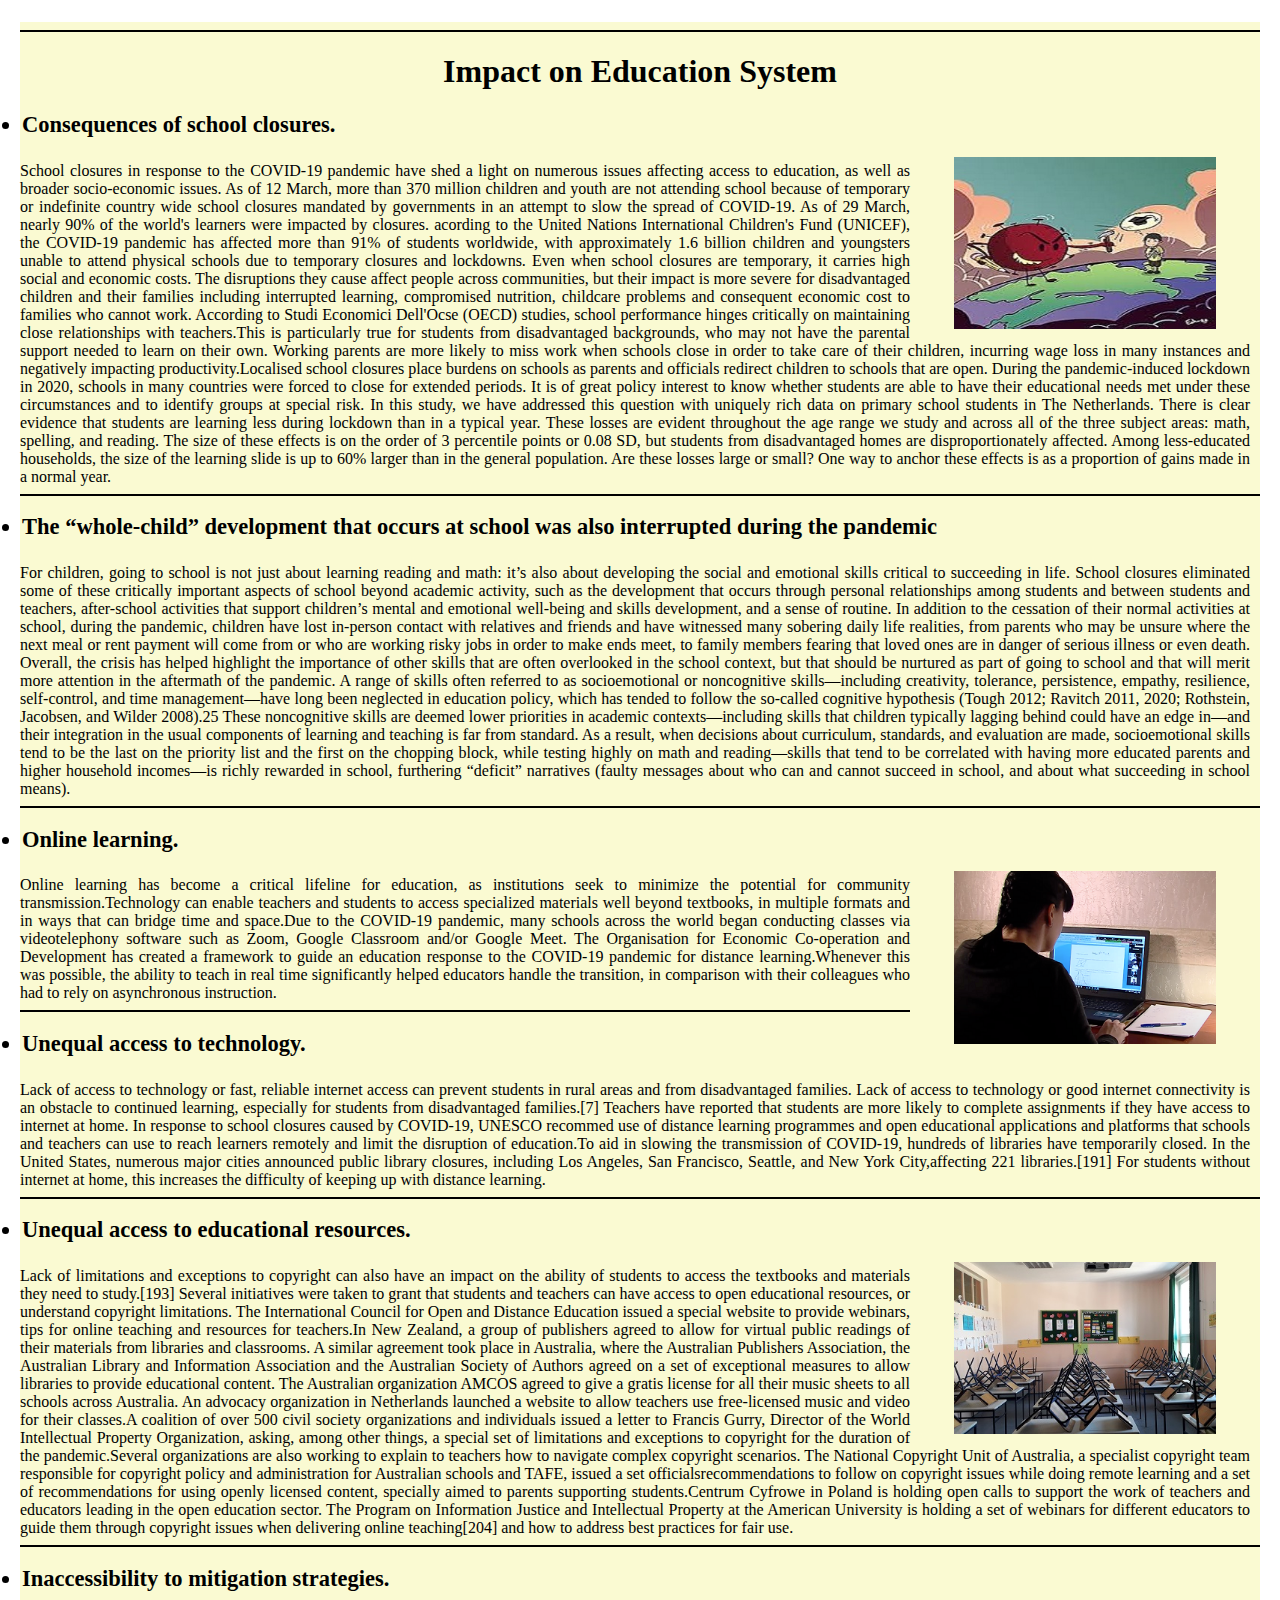
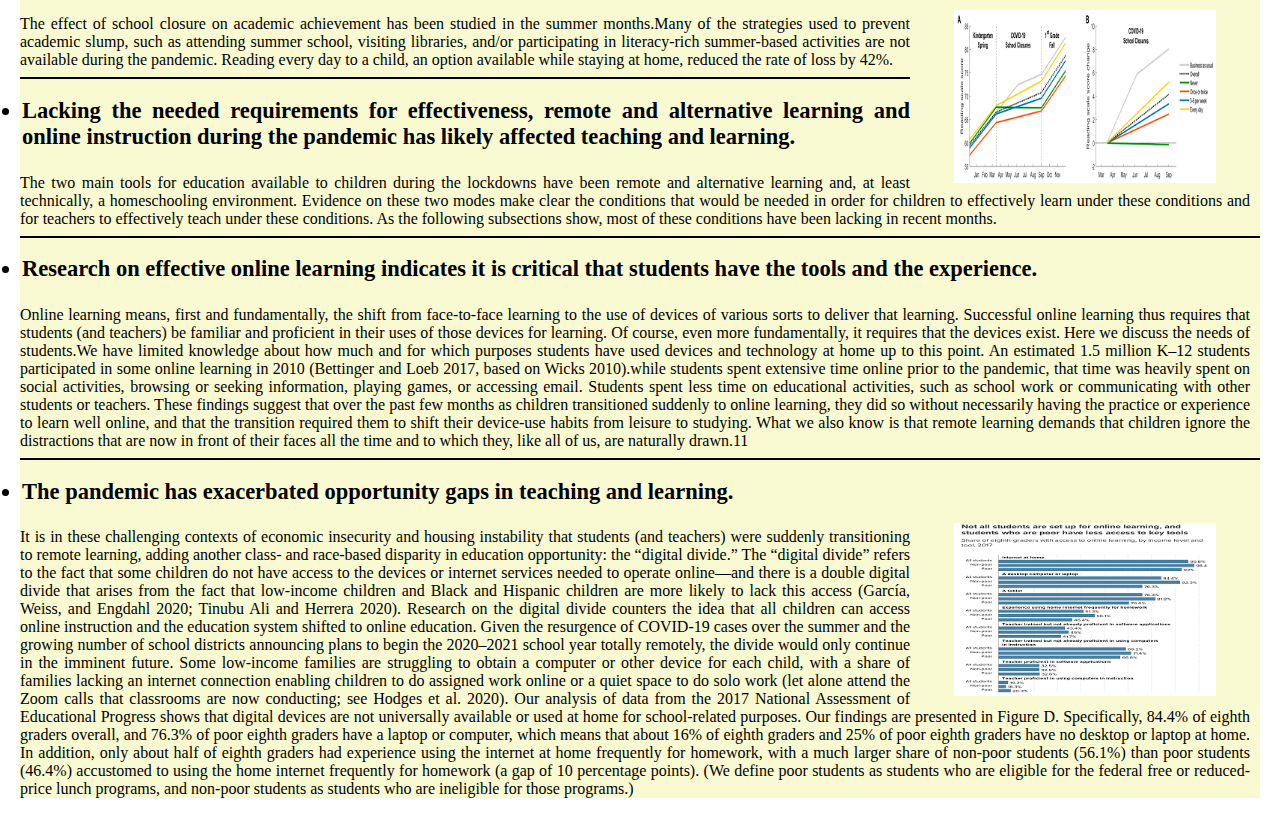
<file: Impats/educational.html>
<!DOCTYPE html>
<html>

<head>
    <meta charset="utf-8">
    <title>Impact on education system of covid-19 pandemic </title>
    <link rel="stylesheet" type="text/css" href="style.css">

</head>

<body>
    <div class="box">
        <div class="design">
            <hr />
            <h1>
                Impact on Education System
            </h1>
            <div class="heading">
                <h2>
                    <li>Consequences of school closures.</li>
                </h2>
            </div>
            <div class="imgBx">
                <img src="child-labour.jpg" alt="">
            </div>
            <div class="content p">
                <p>
                    School closures in response to the COVID-19 pandemic have shed a light on numerous issues affecting access to education, as well as broader socio-economic issues. As of 12 March, more than 370 million children and youth are not attending school because
                    of temporary or indefinite country wide school closures mandated by governments in an attempt to slow the spread of COVID-19. As of 29 March, nearly 90% of the world's learners were impacted by closures. acording to the United Nations
                    International Children's Fund (UNICEF), the COVID-19 pandemic has affected more than 91% of students worldwide, with approximately 1.6 billion children and youngsters unable to attend physical schools due to temporary closures and
                    lockdowns. Even when school closures are temporary, it carries high social and economic costs. The disruptions they cause affect people across communities, but their impact is more severe for disadvantaged children and their families
                    including interrupted learning, compromised nutrition, childcare problems and consequent economic cost to families who cannot work. According to Studi Economici Dell'Ocse (OECD) studies, school performance hinges critically on maintaining
                    close relationships with teachers.This is particularly true for students from disadvantaged backgrounds, who may not have the parental support needed to learn on their own. Working parents are more likely to miss work when schools
                    close in order to take care of their children, incurring wage loss in many instances and negatively impacting productivity.Localised school closures place burdens on schools as parents and officials redirect children to schools that
                    are open. During the pandemic-induced lockdown in 2020, schools in many countries were forced to close for extended periods. It is of great policy interest to know whether students are able to have their educational needs met under
                    these circumstances and to identify groups at special risk. In this study, we have addressed this question with uniquely rich data on primary school students in The Netherlands. There is clear evidence that students are learning less
                    during lockdown than in a typical year. These losses are evident throughout the age range we study and across all of the three subject areas: math, spelling, and reading. The size of these effects is on the order of 3 percentile points
                    or 0.08 SD, but students from disadvantaged homes are disproportionately affected. Among less-educated households, the size of the learning slide is up to 60% larger than in the general population. Are these losses large or small?
                    One way to anchor these effects is as a proportion of gains made in a normal year.

                </p>

            </div>
            <hr/>
            <div class="heading">
                <h2>
                    <li>The “whole-child” development that occurs at school was also interrupted during the pandemic</li>
                </h2>
            </div>
            <div class="content p">
                <p>
                    For children, going to school is not just about learning reading and math: it’s also about developing the social and emotional skills critical to succeeding in life. School closures eliminated some of these critically important aspects of school beyond
                    academic activity, such as the development that occurs through personal relationships among students and between students and teachers, after-school activities that support children’s mental and emotional well-being and skills development,
                    and a sense of routine. In addition to the cessation of their normal activities at school, during the pandemic, children have lost in-person contact with relatives and friends and have witnessed many sobering daily life realities,
                    from parents who may be unsure where the next meal or rent payment will come from or who are working risky jobs in order to make ends meet, to family members fearing that loved ones are in danger of serious illness or even death. Overall,
                    the crisis has helped highlight the importance of other skills that are often overlooked in the school context, but that should be nurtured as part of going to school and that will merit more attention in the aftermath of the pandemic.
                    A range of skills often referred to as socioemotional or noncognitive skills—including creativity, tolerance, persistence, empathy, resilience, self-control, and time management—have long been neglected in education policy, which has
                    tended to follow the so-called cognitive hypothesis (Tough 2012; Ravitch 2011, 2020; Rothstein, Jacobsen, and Wilder 2008).25 These noncognitive skills are deemed lower priorities in academic contexts—including skills that children
                    typically lagging behind could have an edge in—and their integration in the usual components of learning and teaching is far from standard. As a result, when decisions about curriculum, standards, and evaluation are made, socioemotional
                    skills tend to be the last on the priority list and the first on the chopping block, while testing highly on math and reading—skills that tend to be correlated with having more educated parents and higher household incomes—is richly
                    rewarded in school, furthering “deficit” narratives (faulty messages about who can and cannot succeed in school, and about what succeeding in school means).


                </p>
            </div>
            <hr/>
            <div class="heading">
                <h2>
                    <li>Online learning.</li>
                </h2>
            </div>
            <div class="imgBx">
                <img src="Урок_математики_во_время_пандемии_COVID-19 (1).png" alt="">
            </div>
            <div class="content p">
                <p>
                    Online learning has become a critical lifeline for education, as institutions seek to minimize the potential for community transmission.Technology can enable teachers and students to access specialized materials well beyond textbooks, in multiple formats
                    and in ways that can bridge time and space.Due to the COVID-19 pandemic, many schools across the world began conducting classes via videotelephony software such as Zoom, Google Classroom and/or Google Meet. The Organisation for Economic
                    Co-operation and Development has created a framework to guide an education response to the COVID-19 pandemic for distance learning.Whenever this was possible, the ability to teach in real time significantly helped educators handle
                    the transition, in comparison with their colleagues who had to rely on asynchronous instruction.
                </p>
            </div>
            <hr/>
            <div class="heading">
                <h2>
                    <li>Unequal access to technology.</li>
                </h2>
            </div>
            <div class="content p">
                <p>
                    Lack of access to technology or fast, reliable internet access can prevent students in rural areas and from disadvantaged families. Lack of access to technology or good internet connectivity is an obstacle to continued learning, especially for students
                    from disadvantaged families.[7] Teachers have reported that students are more likely to complete assignments if they have access to internet at home. In response to school closures caused by COVID-19, UNESCO recommed use of distance
                    learning programmes and open educational applications and platforms that schools and teachers can use to reach learners remotely and limit the disruption of education.To aid in slowing the transmission of COVID-19, hundreds of libraries
                    have temporarily closed. In the United States, numerous major cities announced public library closures, including Los Angeles, San Francisco, Seattle, and New York City,affecting 221 libraries.[191] For students without internet at
                    home, this increases the difficulty of keeping up with distance learning.
                </p>
            </div>
            <hr/>
            <div class="heading">
                <h2>
                    <li>Unequal access to educational resources.</li>
                </h2>
            </div>
            <div class="imgBx">
                <img src="Empty_classroom_2020.jpg" alt="">
            </div>
            <div class="content p">
                <p>
                    Lack of limitations and exceptions to copyright can also have an impact on the ability of students to access the textbooks and materials they need to study.[193] Several initiatives were taken to grant that students and teachers can have access to open
                    educational resources, or understand copyright limitations. The International Council for Open and Distance Education issued a special website to provide webinars, tips for online teaching and resources for teachers.In New Zealand,
                    a group of publishers agreed to allow for virtual public readings of their materials from libraries and classrooms. A similar agreement took place in Australia, where the Australian Publishers Association, the Australian Library and
                    Information Association and the Australian Society of Authors agreed on a set of exceptional measures to allow libraries to provide educational content. The Australian organization AMCOS agreed to give a gratis license for all their
                    music sheets to all schools across Australia. An advocacy organization in Netherlands launched a website to allow teachers use free-licensed music and video for their classes.A coalition of over 500 civil society organizations and
                    individuals issued a letter to Francis Gurry, Director of the World Intellectual Property Organization, asking, among other things, a special set of limitations and exceptions to copyright for the duration of the pandemic.Several organizations
                    are also working to explain to teachers how to navigate complex copyright scenarios. The National Copyright Unit of Australia, a specialist copyright team responsible for copyright policy and administration for Australian schools and
                    TAFE, issued a set officialsrecommendations to follow on copyright issues while doing remote learning and a set of recommendations for using openly licensed content, specially aimed to parents supporting students.Centrum Cyfrowe in
                    Poland is holding open calls to support the work of teachers and educators leading in the open education sector. The Program on Information Justice and Intellectual Property at the American University is holding a set of webinars for
                    different educators to guide them through copyright issues when delivering online teaching[204] and how to address best practices for fair use.
                </p>
            </div>
            <hr/>
            <div class="heading">
                <h2>
                    <li>Inaccessibility to mitigation strategies.</li>
                </h2>
            </div>
            <div class="imgBx">
                <img src="Ijerph-17-06371-g002.png" alt="">
            </div>
            <div class="content p">
                <p>
                    The effect of school closure on academic achievement has been studied in the summer months.Many of the strategies used to prevent academic slump, such as attending summer school, visiting libraries, and/or participating in literacy-rich summer-based activities
                    are not available during the pandemic. Reading every day to a child, an option available while staying at home, reduced the rate of loss by 42%.
                </p>
            </div>
            <hr/>
            <div class="heading">
                <h2>
                    <li>Lacking the needed requirements for effectiveness, remote and alternative learning and online instruction during the pandemic has likely affected teaching and learning.</li>
                </h2>
            </div>
            <div class="content p">
                <p>
                    The two main tools for education available to children during the lockdowns have been remote and alternative learning and, at least technically, a homeschooling environment. Evidence on these two modes make clear the conditions that would be needed in
                    order for children to effectively learn under these conditions and for teachers to effectively teach under these conditions. As the following subsections show, most of these conditions have been lacking in recent months.
                </p>
            </div>
            <hr/>
            <div class="heading">
                <h2>
                    <li>Research on effective online learning indicates it is critical that students have the tools and the experience.</li>
                </h2>
            </div>
            <div class="content p">
                <p>
                    Online learning means, first and fundamentally, the shift from face-to-face learning to the use of devices of various sorts to deliver that learning. Successful online learning thus requires that students (and teachers) be familiar and proficient in their
                    uses of those devices for learning. Of course, even more fundamentally, it requires that the devices exist. Here we discuss the needs of students.We have limited knowledge about how much and for which purposes students have used devices
                    and technology at home up to this point. An estimated 1.5 million K–12 students participated in some online learning in 2010 (Bettinger and Loeb 2017, based on Wicks 2010).while students spent extensive time online prior to the pandemic,
                    that time was heavily spent on social activities, browsing or seeking information, playing games, or accessing email. Students spent less time on educational activities, such as school work or communicating with other students or teachers.
                    These findings suggest that over the past few months as children transitioned suddenly to online learning, they did so without necessarily having the practice or experience to learn well online, and that the transition required them
                    to shift their device-use habits from leisure to studying. What we also know is that remote learning demands that children ignore the distractions that are now in front of their faces all the time and to which they, like all of us,
                    are naturally drawn.11
                </p>
            </div>
            <hr/>
            <div class="heading">
                <h2>
                    <li>The pandemic has exacerbated opportunity gaps in teaching and learning.</li>
                </h2>
            </div>
            <div class="imgBx">
                <img src="online -tools.png" alt="">
            </div>
            <div class="content p">
                <p>
                    It is in these challenging contexts of economic insecurity and housing instability that students (and teachers) were suddenly transitioning to remote learning, adding another class- and race-based disparity in education opportunity: the “digital divide.”
                    The “digital divide” refers to the fact that some children do not have access to the devices or internet services needed to operate online—and there is a double digital divide that arises from the fact that low-income children and
                    Black and Hispanic children are more likely to lack this access (García, Weiss, and Engdahl 2020; Tinubu Ali and Herrera 2020). Research on the digital divide counters the idea that all children can access online instruction and the
                    education system shifted to online education. Given the resurgence of COVID-19 cases over the summer and the growing number of school districts announcing plans to begin the 2020–2021 school year totally remotely, the divide would
                    only continue in the imminent future. Some low-income families are struggling to obtain a computer or other device for each child, with a share of families lacking an internet connection enabling children to do assigned work online
                    or a quiet space to do solo work (let alone attend the Zoom calls that classrooms are now conducting; see Hodges et al. 2020). Our analysis of data from the 2017 National Assessment of Educational Progress shows that digital devices
                    are not universally available or used at home for school-related purposes. Our findings are presented in Figure D. Specifically, 84.4% of eighth graders overall, and 76.3% of poor eighth graders have a laptop or computer, which means
                    that about 16% of eighth graders and 25% of poor eighth graders have no desktop or laptop at home. In addition, only about half of eighth graders had experience using the internet at home frequently for homework, with a much larger
                    share of non-poor students (56.1%) than poor students (46.4%) accustomed to using the home internet frequently for homework (a gap of 10 percentage points). (We define poor students as students who are eligible for the federal free
                    or reduced-price lunch programs, and non-poor students as students who are ineligible for those programs.)
                </p>

            </div>
        </div>
    </div>
    </div>
</body>

</html>
</file>
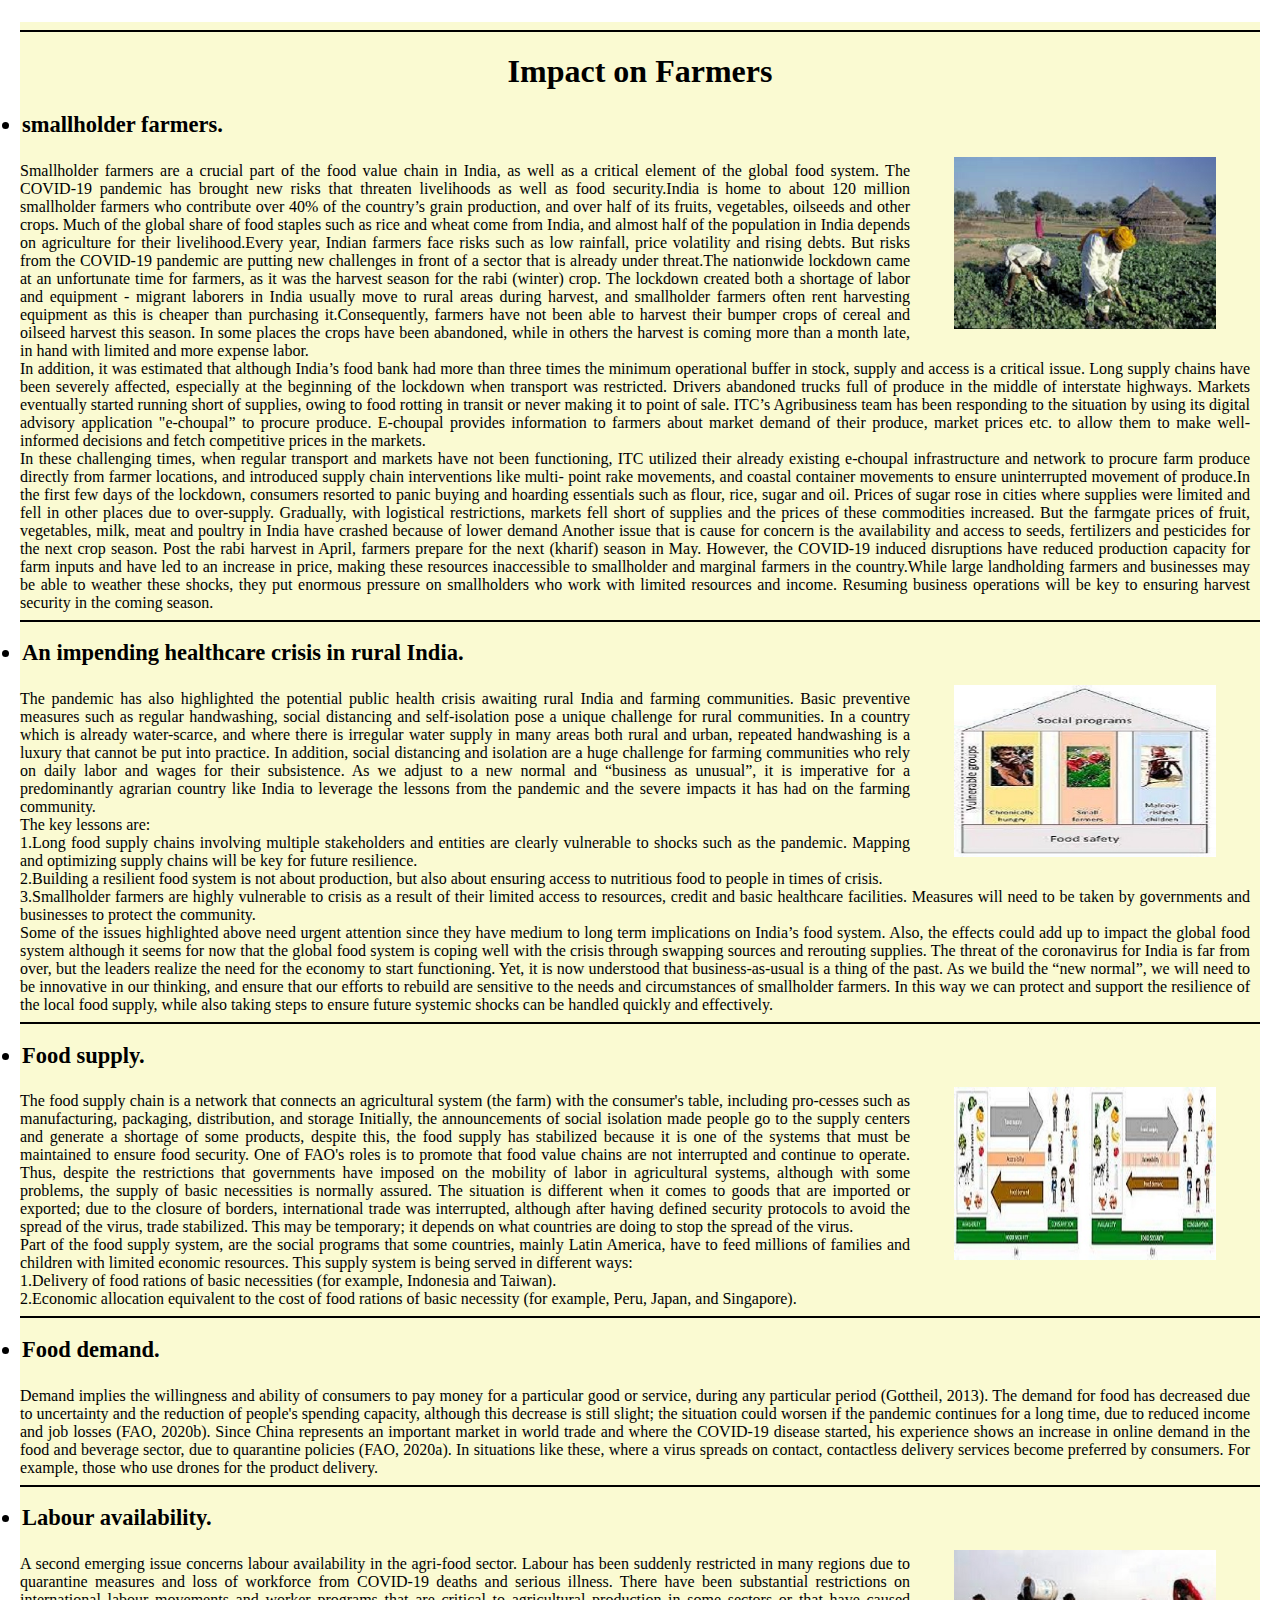
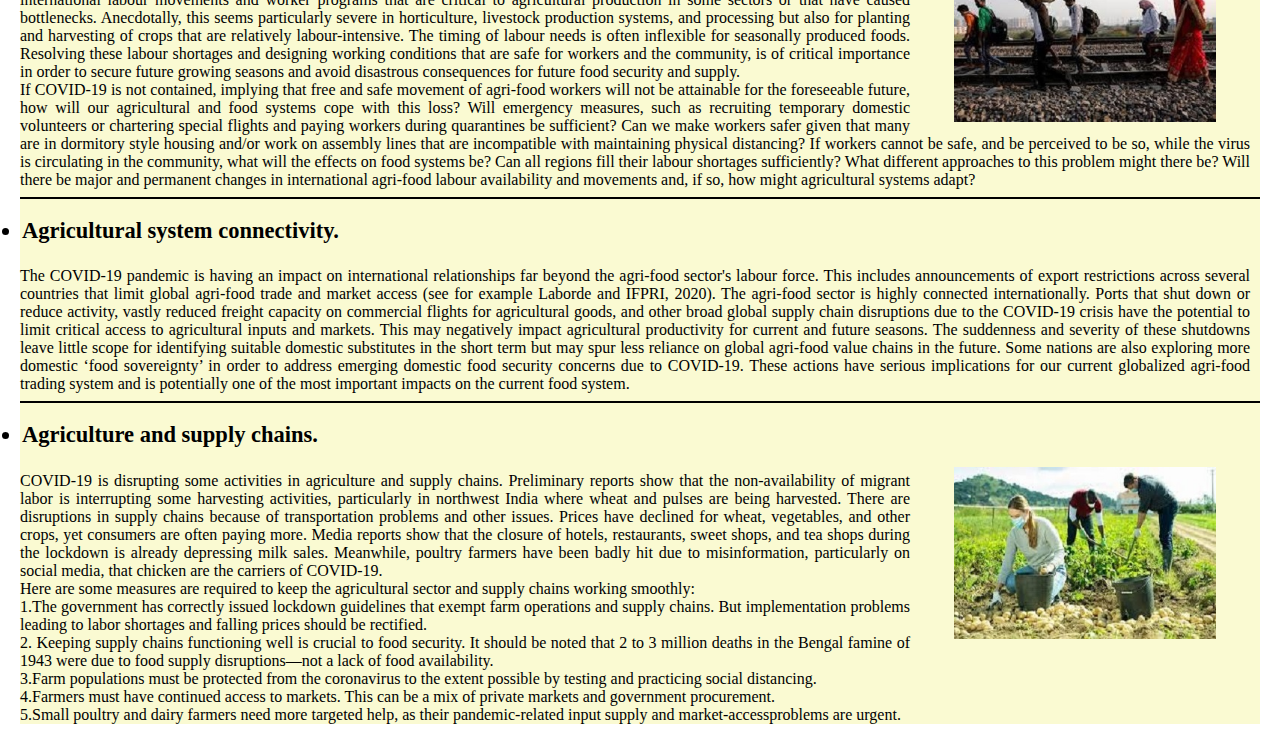
<file: Impats/Farmer.html>
<!DOCTYPE html>
<html>

<head>
    <meta charset="utf-8">
    <title>Impact on farmer of covid-19 pandemic </title>
    <link rel="stylesheet" type="text/css" href="style.css">

</head>

<body>
    <div class="box">
        <div class="design">
            <hr />
            <h1>
                Impact on Farmers
            </h1>
            <div class="heading">
                <h2>
                    <li>smallholder farmers.</li>
                </h2>
            </div>
            <div class="imgBx">
                <img src="smallholder farmers.png" alt="">
            </div>
            <div class="content p">
                <p>
                    Smallholder farmers are a crucial part of the food value chain in India, as well as a critical element of the global food system. The COVID-19 pandemic has brought new risks that threaten livelihoods as well as food security.India is home to about 120
                    million smallholder farmers who contribute over 40% of the country’s grain production, and over half of its fruits, vegetables, oilseeds and other crops. Much of the global share of food staples such as rice and wheat come from India,
                    and almost half of the population in India depends on agriculture for their livelihood.Every year, Indian farmers face risks such as low rainfall, price volatility and rising debts. But risks from the COVID-19 pandemic are putting
                    new challenges in front of a sector that is already under threat.The nationwide lockdown came at an unfortunate time for farmers, as it was the harvest season for the rabi (winter) crop. The lockdown created both a shortage of labor
                    and equipment - migrant laborers in India usually move to rural areas during harvest, and smallholder farmers often rent harvesting equipment as this is cheaper than purchasing it.Consequently, farmers have not been able to harvest
                    their bumper crops of cereal and oilseed harvest this season. In some places the crops have been abandoned, while in others the harvest is coming more than a month late, in hand with limited and more expense labor.</br>In
                    addition, it was estimated that although India’s food bank had more than three times the minimum operational buffer in stock, supply and access is a critical issue. Long supply chains have been severely affected, especially at the
                    beginning of the lockdown when transport was restricted. Drivers abandoned trucks full of produce in the middle of interstate highways. Markets eventually started running short of supplies, owing to food rotting in transit or never
                    making it to point of sale. ITC’s Agribusiness team has been responding to the situation by using its digital advisory application "e-choupal” to procure produce. E-choupal provides information to farmers about market demand of their
                    produce, market prices etc. to allow them to make well-informed decisions and fetch competitive prices in the markets.</br>
                    In these challenging times, when regular transport and markets have not been functioning, ITC utilized their already existing e-choupal infrastructure and network to procure farm produce directly from farmer locations, and introduced supply chain interventions
                    like multi- point rake movements, and coastal container movements to ensure uninterrupted movement of produce.In the first few days of the lockdown, consumers resorted to panic buying and hoarding essentials such as flour, rice, sugar
                    and oil. Prices of sugar rose in cities where supplies were limited and fell in other places due to over-supply. Gradually, with logistical restrictions, markets fell short of supplies and the prices of these commodities increased.
                    But the farmgate prices of fruit, vegetables, milk, meat and poultry in India have crashed because of lower demand Another issue that is cause for concern is the availability and access to seeds, fertilizers and pesticides for the
                    next crop season. Post the rabi harvest in April, farmers prepare for the next (kharif) season in May. However, the COVID-19 induced disruptions have reduced production capacity for farm inputs and have led to an increase in price,
                    making these resources inaccessible to smallholder and marginal farmers in the country.While large landholding farmers and businesses may be able to weather these shocks, they put enormous pressure on smallholders who work with limited
                    resources and income. Resuming business operations will be key to ensuring harvest security in the coming season.
                </p>

            </div>
            <hr/>
            <div class="heading">
                <h2>
                    <li>An impending healthcare crisis in rural India.</li>
                </h2>
            </div>
            <div class="imgBx">
                <img src="food safety.jpg" alt="">
            </div>
            <div class="content p">
                <p>
                    The pandemic has also highlighted the potential public health crisis awaiting rural India and farming communities. Basic preventive measures such as regular handwashing, social distancing and self-isolation pose a unique challenge for rural communities.
                    In a country which is already water-scarce, and where there is irregular water supply in many areas both rural and urban, repeated handwashing is a luxury that cannot be put into practice. In addition, social distancing and isolation
                    are a huge challenge for farming communities who rely on daily labor and wages for their subsistence. As we adjust to a new normal and “business as unusual”, it is imperative for a predominantly agrarian country like India to leverage
                    the lessons from the pandemic and the severe impacts it has had on the farming community.</br>
                    The key lessons are:</br>
                    1.Long food supply chains involving multiple stakeholders and entities are clearly vulnerable to shocks such as the pandemic. Mapping and optimizing supply chains will be key for future resilience.</br>
                    2.Building a resilient food system is not about production, but also about ensuring access to nutritious food to people in times of crisis. </br>
                    3.Smallholder farmers are highly vulnerable to crisis as a result of their limited access to resources, credit and basic healthcare facilities. Measures will need to be taken by governments and businesses to protect the community.</br>
                    Some of the issues highlighted above need urgent attention since they have medium to long term implications on India’s food system. Also, the effects could add up to impact the global food system although it seems for now that the global food system is
                    coping well with the crisis through swapping sources and rerouting supplies. The threat of the coronavirus for India is far from over, but the leaders realize the need for the economy to start functioning. Yet, it is now understood
                    that business-as-usual is a thing of the past. As we build the “new normal”, we will need to be innovative in our thinking, and ensure that our efforts to rebuild are sensitive to the needs and circumstances of smallholder farmers.
                    In this way we can protect and support the resilience of the local food supply, while also taking steps to ensure future systemic shocks can be handled quickly and effectively.
                </p>
            </div>
            <hr/>
            <div class="heading">
                <h2>
                    <li>Food supply.</li>
                </h2>
            </div>
            <div class="imgBx">
                <img src="food chain.jpg" alt="">
            </div>
            <div class="content p">
                <p>
                    The food supply chain is a network that connects an agricultural system (the farm) with the consumer's table, including pro-cesses such as manufacturing, packaging, distribution, and storage Initially, the announcements of social isolation made people
                    go to the supply centers and generate a shortage of some products, despite this, the food supply has stabilized because it is one of the systems that must be maintained to ensure food security. One of FAO's roles is to promote that
                    food value chains are not interrupted and continue to operate. Thus, despite the restrictions that governments have imposed on the mobility of labor in agricultural systems, although with some problems, the supply of basic necessities
                    is normally assured. The situation is different when it comes to goods that are imported or exported; due to the closure of borders, international trade was interrupted, although after having defined security protocols to avoid the
                    spread of the virus, trade stabilized. This may be temporary; it depends on what countries are doing to stop the spread of the virus.</br>
                    Part of the food supply system, are the social programs that some countries, mainly Latin America, have to feed millions of families and children with limited economic resources. This supply system is being served in different ways:</br>
                    1.Delivery of food rations of basic necessities (for example, Indonesia and Taiwan).</br>
                    2.Economic allocation equivalent to the cost of food rations of basic necessity (for example, Peru, Japan, and Singapore).
                </p>
            </div>
            <hr/>
            <div class="heading">
                <h2>
                    <li>Food demand.</li>
                </h2>
            </div>
            <div class="content p">
                <p>
                    Demand implies the willingness and ability of consumers to pay money for a particular good or service, during any particular period (Gottheil, 2013). The demand for food has decreased due to uncertainty and the reduction of people's spending capacity,
                    although this decrease is still slight; the situation could worsen if the pandemic continues for a long time, due to reduced income and job losses (FAO, 2020b). Since China represents an important market in world trade and where the
                    COVID-19 disease started, his experience shows an increase in online demand in the food and beverage sector, due to quarantine policies (FAO, 2020a). In situations like these, where a virus spreads on contact, contactless delivery
                    services become preferred by consumers. For example, those who use drones for the product delivery.
                </p>
            </div>
            <hr/>
            <div class="heading">
                <h2>
                    <li>Labour availability.</li>
                </h2>
            </div>
            <div class="imgBx">
                <img src="labor.jpg" alt="">
            </div>
            <div class="content p">
                <p>
                    A second emerging issue concerns labour availability in the agri-food sector. Labour has been suddenly restricted in many regions due to quarantine measures and loss of workforce from COVID-19 deaths and serious illness. There have been substantial restrictions
                    on international labour movements and worker programs that are critical to agricultural production in some sectors or that have caused bottlenecks. Anecdotally, this seems particularly severe in horticulture, livestock production systems,
                    and processing but also for planting and harvesting of crops that are relatively labour-intensive. The timing of labour needs is often inflexible for seasonally produced foods. Resolving these labour shortages and designing working
                    conditions that are safe for workers and the community, is of critical importance in order to secure future growing seasons and avoid disastrous consequences for future food security and supply.</br>
                    If COVID-19 is not contained, implying that free and safe movement of agri-food workers will not be attainable for the foreseeable future, how will our agricultural and food systems cope with this loss? Will emergency measures, such as recruiting temporary
                    domestic volunteers or chartering special flights and paying workers during quarantines be sufficient? Can we make workers safer given that many are in dormitory style housing and/or work on assembly lines that are incompatible with
                    maintaining physical distancing? If workers cannot be safe, and be perceived to be so, while the virus is circulating in the community, what will the effects on food systems be? Can all regions fill their labour shortages sufficiently?
                    What different approaches to this problem might there be? Will there be major and permanent changes in international agri-food labour availability and movements and, if so, how might agricultural systems adapt?
                </p>
            </div>
            <hr/>
            <div class="heading">
                <h2>
                    <li>Agricultural system connectivity.</li>
                </h2>
            </div>

            <div class="content p">
                <p>
                    The COVID-19 pandemic is having an impact on international relationships far beyond the agri-food sector's labour force. This includes announcements of export restrictions across several countries that limit global agri-food trade and market access (see
                    for example Laborde and IFPRI, 2020). The agri-food sector is highly connected internationally. Ports that shut down or reduce activity, vastly reduced freight capacity on commercial flights for agricultural goods, and other broad
                    global supply chain disruptions due to the COVID-19 crisis have the potential to limit critical access to agricultural inputs and markets. This may negatively impact agricultural productivity for current and future seasons. The suddenness
                    and severity of these shutdowns leave little scope for identifying suitable domestic substitutes in the short term but may spur less reliance on global agri-food value chains in the future. Some nations are also exploring more domestic
                    ‘food sovereignty’ in order to address emerging domestic food security concerns due to COVID-19. These actions have serious implications for our current globalized agri-food trading system and is potentially one of the most important
                    impacts on the current food system.
                </p>
            </div>
            <hr/>
            <div class="heading">
                <h2>
                    <li>Agriculture and supply chains.</li>
                </h2>
            </div>
            <div class="imgBx">
                <img src="download (1).jpg" alt="">
            </div>
            <div class="content p">
                <p>
                    COVID-19 is disrupting some activities in agriculture and supply chains. Preliminary reports show that the non-availability of migrant labor is interrupting some harvesting activities, particularly in northwest India where wheat and pulses are being harvested.
                    There are disruptions in supply chains because of transportation problems and other issues. Prices have declined for wheat, vegetables, and other crops, yet consumers are often paying more. Media reports show that the closure of hotels,
                    restaurants, sweet shops, and tea shops during the lockdown is already depressing milk sales. Meanwhile, poultry farmers have been badly hit due to misinformation, particularly on social media, that chicken are the carriers of COVID-19.</br>
                    Here are some measures are required to keep the agricultural sector and supply chains working smoothly:</br>
                    1.The government has correctly issued lockdown guidelines that exempt farm operations and supply chains. But implementation problems leading to labor shortages and falling prices should be rectified.</br>
                    2. Keeping supply chains functioning well is crucial to food security. It should be noted that 2 to 3 million deaths in the Bengal famine of 1943 were due to food supply disruptions—not a lack of food availability.</br>
                    3.Farm populations must be protected from the coronavirus to the extent possible by testing and practicing social distancing.</br>
                    4.Farmers must have continued access to markets. This can be a mix of private markets and government procurement.</br>
                    5.Small poultry and dairy farmers need more targeted help, as their pandemic-related input supply and market-accessproblems are urgent.</br>
                </p>
            </div>
        </div>
    </div>
    </div>
</body>

</html>
</file>
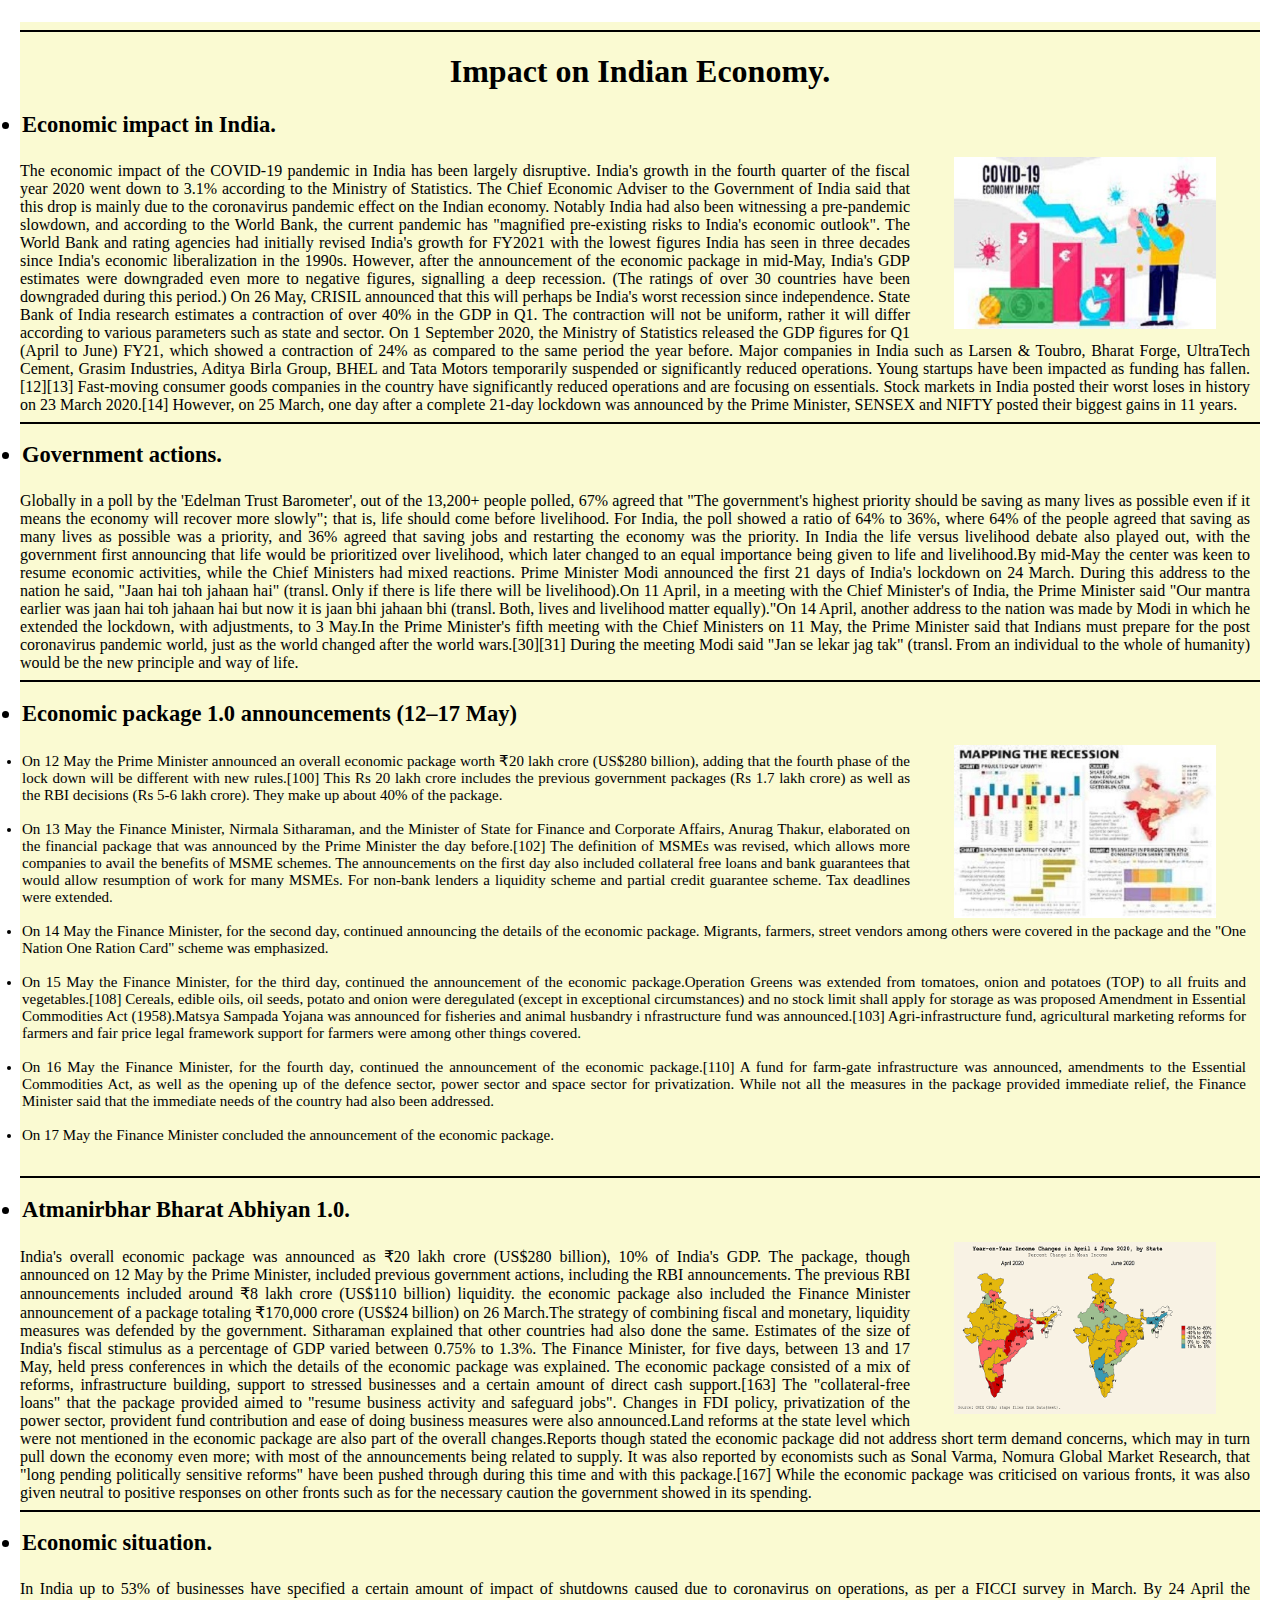
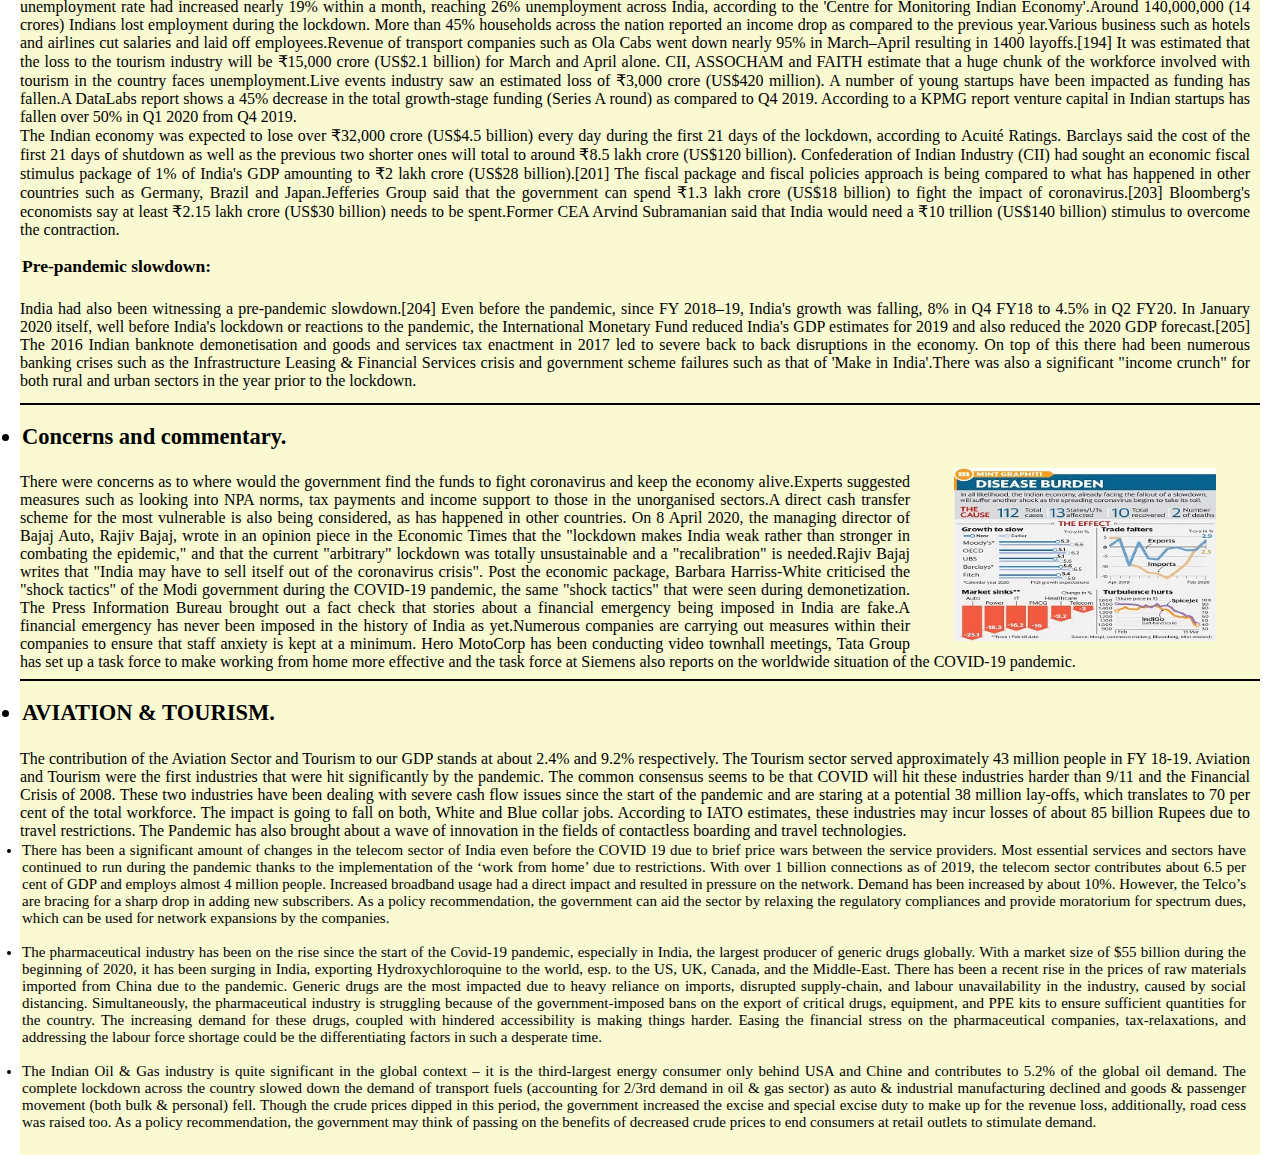
<file: Impats/Indian_economy.html>
<!DOCTYPE html>
<html>

<head>
    <meta charset="utf-8">
    <title>Impact of Indian_economy in covid-19 pandemic </title>
    <link rel="stylesheet" type="text/css" href="style.css">

</head>

<body>
    <div class="box">
        <div class="design">
            <hr />
            <h1>
                Impact on Indian Economy.
            </h1>
            <div class="heading">
                <h2>
                    <li>Economic impact in India.</li>
                </h2>
            </div>
            <div class="imgBx">
                <img src="economy.jpg" alt="">
            </div>
            <div class="content p">
                <p>
                    The economic impact of the COVID-19 pandemic in India has been largely disruptive. India's growth in the fourth quarter of the fiscal year 2020 went down to 3.1% according to the Ministry of Statistics. The Chief Economic Adviser to the Government of
                    India said that this drop is mainly due to the coronavirus pandemic effect on the Indian economy. Notably India had also been witnessing a pre-pandemic slowdown, and according to the World Bank, the current pandemic has "magnified
                    pre-existing risks to India's economic outlook". The World Bank and rating agencies had initially revised India's growth for FY2021 with the lowest figures India has seen in three decades since India's economic liberalization in the
                    1990s. However, after the announcement of the economic package in mid-May, India's GDP estimates were downgraded even more to negative figures, signalling a deep recession. (The ratings of over 30 countries have been downgraded during
                    this period.) On 26 May, CRISIL announced that this will perhaps be India's worst recession since independence. State Bank of India research estimates a contraction of over 40% in the GDP in Q1. The contraction will not be uniform,
                    rather it will differ according to various parameters such as state and sector. On 1 September 2020, the Ministry of Statistics released the GDP figures for Q1 (April to June) FY21, which showed a contraction of 24% as compared to
                    the same period the year before. Major companies in India such as Larsen & Toubro, Bharat Forge, UltraTech Cement, Grasim Industries, Aditya Birla Group, BHEL and Tata Motors temporarily suspended or significantly reduced operations.
                    Young startups have been impacted as funding has fallen.[12][13] Fast-moving consumer goods companies in the country have significantly reduced operations and are focusing on essentials. Stock markets in India posted their worst loses
                    in history on 23 March 2020.[14] However, on 25 March, one day after a complete 21-day lockdown was announced by the Prime Minister, SENSEX and NIFTY posted their biggest gains in 11 years.
                </p>

            </div>
            <hr/>
            <div class="heading">
                <h2>
                    <li>Government actions.</li>
                </h2>
            </div>
            <div class="content p">
                <p>
                    Globally in a poll by the 'Edelman Trust Barometer', out of the 13,200+ people polled, 67% agreed that "The government's highest priority should be saving as many lives as possible even if it means the economy will recover more slowly"; that is, life
                    should come before livelihood. For India, the poll showed a ratio of 64% to 36%, where 64% of the people agreed that saving as many lives as possible was a priority, and 36% agreed that saving jobs and restarting the economy was the
                    priority. In India the life versus livelihood debate also played out, with the government first announcing that life would be prioritized over livelihood, which later changed to an equal importance being given to life and livelihood.By
                    mid-May the center was keen to resume economic activities, while the Chief Ministers had mixed reactions. Prime Minister Modi announced the first 21 days of India's lockdown on 24 March. During this address to the nation he said, "Jaan
                    hai toh jahaan hai" (transl. Only if there is life there will be livelihood).On 11 April, in a meeting with the Chief Minister's of India, the Prime Minister said "Our mantra earlier was jaan hai toh jahaan hai but now it is jaan bhi
                    jahaan bhi (transl. Both, lives and livelihood matter equally)."On 14 April, another address to the nation was made by Modi in which he extended the lockdown, with adjustments, to 3 May.In the Prime Minister's fifth meeting with the
                    Chief Ministers on 11 May, the Prime Minister said that Indians must prepare for the post coronavirus pandemic world, just as the world changed after the world wars.[30][31] During the meeting Modi said "Jan se lekar jag tak" (transl. From
                    an individual to the whole of humanity) would be the new principle and way of life.

                </p>
            </div>
            <hr/>
            <div class="heading">
                <h2>
                    <li>Economic package 1.0 announcements (12–17 May)</li>
                </h2>
            </div>
            <div class="imgBx">
                <img src="economy1.jpg" alt="">
            </div>
            <div class="content p">
                <p>
                    <div class="heading">
                        <li>On 12 May the Prime Minister announced an overall economic package worth ₹20 lakh crore (US$280 billion), adding that the fourth phase of the lock down will be different with new rules.[100] This Rs 20 lakh crore includes the previous
                            government packages (Rs 1.7 lakh crore) as well as the RBI decisions (Rs 5-6 lakh crore). They make up about 40% of the package.</li>
                        </br>
                        <li>On 13 May the Finance Minister, Nirmala Sitharaman, and the Minister of State for Finance and Corporate Affairs, Anurag Thakur, elaborated on the financial package that was announced by the Prime Minister the day before.[102] The
                            definition of MSMEs was revised, which allows more companies to avail the benefits of MSME schemes. The announcements on the first day also included collateral free loans and bank guarantees that would allow resumption of work
                            for many MSMEs. For non-bank lenders a liquidity scheme and partial credit guarantee scheme. Tax deadlines were extended.</li>
                        </br>
                        <li>On 14 May the Finance Minister, for the second day, continued announcing the details of the economic package. Migrants, farmers, street vendors among others were covered in the package and the "One Nation One Ration Card" scheme
                            was emphasized.</li>
                        </br>
                        <li> On 15 May the Finance Minister, for the third day, continued the announcement of the economic package.Operation Greens was extended from tomatoes, onion and potatoes (TOP) to all fruits and vegetables.[108] Cereals, edible oils,
                            oil seeds, potato and onion were deregulated (except in exceptional circumstances) and no stock limit shall apply for storage as was proposed Amendment in Essential Commodities Act (1958).Matsya Sampada Yojana was announced
                            for fisheries and animal husbandry i nfrastructure fund was announced.[103] Agri-infrastructure fund, agricultural marketing reforms for farmers and fair price legal framework support for farmers were among other things covered.</li>
                        </br>
                        <li>On 16 May the Finance Minister, for the fourth day, continued the announcement of the economic package.[110] A fund for farm-gate infrastructure was announced, amendments to the Essential Commodities Act, as well as the opening
                            up of the defence sector, power sector and space sector for privatization. While not all the measures in the package provided immediate relief, the Finance Minister said that the immediate needs of the country had also been
                            addressed.</li>
                        </br>
                        <li>On 17 May the Finance Minister concluded the announcement of the economic package. </li>
                        </br>
                    </div>
                </p>
            </div>
            <hr/>
            <div class="heading">
                <h2>
                    <li>Atmanirbhar Bharat Abhiyan 1.0.</li>
                </h2>
            </div>
            <div class="imgBx">
                <img src="economy 2.png" alt="">
            </div>
            <div class="content p">
                <p>
                    India's overall economic package was announced as ₹20 lakh crore (US$280 billion), 10% of India's GDP. The package, though announced on 12 May by the Prime Minister, included previous government actions, including the RBI announcements. The previous RBI
                    announcements included around ₹8 lakh crore (US$110 billion) liquidity. the economic package also included the Finance Minister announcement of a package totaling ₹170,000 crore (US$24 billion) on 26 March.The strategy of combining
                    fiscal and monetary, liquidity measures was defended by the government. Sitharaman explained that other countries had also done the same. Estimates of the size of India's fiscal stimulus as a percentage of GDP varied between 0.75%
                    to 1.3%. The Finance Minister, for five days, between 13 and 17 May, held press conferences in which the details of the economic package was explained. The economic package consisted of a mix of reforms, infrastructure building, support
                    to stressed businesses and a certain amount of direct cash support.[163] The "collateral-free loans" that the package provided aimed to "resume business activity and safeguard jobs". Changes in FDI policy, privatization of the power
                    sector, provident fund contribution and ease of doing business measures were also announced.Land reforms at the state level which were not mentioned in the economic package are also part of the overall changes.Reports though stated
                    the economic package did not address short term demand concerns, which may in turn pull down the economy even more; with most of the announcements being related to supply. It was also reported by economists such as Sonal Varma, Nomura
                    Global Market Research, that "long pending politically sensitive reforms" have been pushed through during this time and with this package.[167] While the economic package was criticised on various fronts, it was also given neutral
                    to positive responses on other fronts such as for the necessary caution the government showed in its spending.
                </p>
            </div>
            <hr/>
            <div class="heading">
                <h2>
                    <li>Economic situation.</li>
                </h2>
            </div>

            <div class="content p">
                <p>
                    In India up to 53% of businesses have specified a certain amount of impact of shutdowns caused due to coronavirus on operations, as per a FICCI survey in March. By 24 April the unemployment rate had increased nearly 19% within a month, reaching 26% unemployment
                    across India, according to the 'Centre for Monitoring Indian Economy'.Around 140,000,000 (14 crores) Indians lost employment during the lockdown. More than 45% households across the nation reported an income drop as compared to the
                    previous year.Various business such as hotels and airlines cut salaries and laid off employees.Revenue of transport companies such as Ola Cabs went down nearly 95% in March–April resulting in 1400 layoffs.[194] It was estimated that
                    the loss to the tourism industry will be ₹15,000 crore (US$2.1 billion) for March and April alone. CII, ASSOCHAM and FAITH estimate that a huge chunk of the workforce involved with tourism in the country faces unemployment.Live events
                    industry saw an estimated loss of ₹3,000 crore (US$420 million). A number of young startups have been impacted as funding has fallen.A DataLabs report shows a 45% decrease in the total growth-stage funding (Series A round) as compared
                    to Q4 2019. According to a KPMG report venture capital in Indian startups has fallen over 50% in Q1 2020 from Q4 2019.</br>
                    The Indian economy was expected to lose over ₹32,000 crore (US$4.5 billion) every day during the first 21 days of the lockdown, according to Acuité Ratings. Barclays said the cost of the first 21 days of shutdown as well as the previous two shorter ones
                    will total to around ₹8.5 lakh crore (US$120 billion). Confederation of Indian Industry (CII) had sought an economic fiscal stimulus package of 1% of India's GDP amounting to ₹2 lakh crore (US$28 billion).[201] The fiscal package and
                    fiscal policies approach is being compared to what has happened in other countries such as Germany, Brazil and Japan.Jefferies Group said that the government can spend ₹1.3 lakh crore (US$18 billion) to fight the impact of coronavirus.[203]
                    Bloomberg's economists say at least ₹2.15 lakh crore (US$30 billion) needs to be spent.Former CEA Arvind Subramanian said that India would need a ₹10 trillion (US$140 billion) stimulus to overcome the contraction.
                    <div class="heading">
                        <h3>Pre-pandemic slowdown:</h3>
                    </div>
                    <p>
                        India had also been witnessing a pre-pandemic slowdown.[204] Even before the pandemic, since FY 2018–19, India's growth was falling, 8% in Q4 FY18 to 4.5% in Q2 FY20. In January 2020 itself, well before India's lockdown or reactions to the pandemic, the
                        International Monetary Fund reduced India's GDP estimates for 2019 and also reduced the 2020 GDP forecast.[205] The 2016 Indian banknote demonetisation and goods and services tax enactment in 2017 led to severe back to back disruptions
                        in the economy. On top of this there had been numerous banking crises such as the Infrastructure Leasing & Financial Services crisis and government scheme failures such as that of 'Make in India'.There was also a significant "income
                        crunch" for both rural and urban sectors in the year prior to the lockdown.
                    </p>
                </p>
            </div>
            <hr/>
            <div class="heading">
                <h2>
                    <li>Concerns and commentary.</li>
                </h2>
            </div>
            <div class="imgBx">
                <img src="economy telecom.jpg" alt="">
            </div>
            <div class="content p">
                <p>
                    There were concerns as to where would the government find the funds to fight coronavirus and keep the economy alive.Experts suggested measures such as looking into NPA norms, tax payments and income support to those in the unorganised sectors.A direct
                    cash transfer scheme for the most vulnerable is also being considered, as has happened in other countries. On 8 April 2020, the managing director of Bajaj Auto, Rajiv Bajaj, wrote in an opinion piece in the Economic Times that the
                    "lockdown makes India weak rather than stronger in combating the epidemic," and that the current "arbitrary" lockdown was totally unsustainable and a "recalibration" is needed.Rajiv Bajaj writes that "India may have to sell itself
                    out of the coronavirus crisis". Post the economic package, Barbara Harriss-White criticised the "shock tactics" of the Modi government during the COVID-19 pandemic, the same "shock tactics" that were seen during demonetization. The
                    Press Information Bureau brought out a fact check that stories about a financial emergency being imposed in India are fake.A financial emergency has never been imposed in the history of India as yet.Numerous companies are carrying
                    out measures within their companies to ensure that staff anxiety is kept at a minimum. Hero MotoCorp has been conducting video townhall meetings, Tata Group has set up a task force to make working from home more effective and the task
                    force at Siemens also reports on the worldwide situation of the COVID-19 pandemic.
                </p>
            </div>
            <hr/>
            <div class="heading">
                <h2>
                    <li>AVIATION & TOURISM.</li>
                </h2>
            </div>

            <div class="content p">
                <p>
                    The contribution of the Aviation Sector and Tourism to our GDP stands at about 2.4% and 9.2% respectively. The Tourism sector served approximately 43 million people in FY 18-19. Aviation and Tourism were the first industries that were hit significantly
                    by the pandemic. The common consensus seems to be that COVID will hit these industries harder than 9/11 and the Financial Crisis of 2008. These two industries have been dealing with severe cash flow issues since the start of the pandemic
                    and are staring at a potential 38 million lay-offs, which translates to 70 per cent of the total workforce. The impact is going to fall on both, White and Blue collar jobs. According to IATO estimates, these industries may incur losses
                    of about 85 billion Rupees due to travel restrictions. The Pandemic has also brought about a wave of innovation in the fields of contactless boarding and travel technologies.
                    <div class="heading">
                        <li>There has been a significant amount of changes in the telecom sector of India even before the COVID 19 due to brief price wars between the service providers. Most essential services and sectors have continued to run during the
                            pandemic thanks to the implementation of the ‘work from home’ due to restrictions. With over 1 billion connections as of 2019, the telecom sector contributes about 6.5 per cent of GDP and employs almost 4 million people. Increased
                            broadband usage had a direct impact and resulted in pressure on the network. Demand has been increased by about 10%. However, the Telco’s are bracing for a sharp drop in adding new subscribers. As a policy recommendation, the
                            government can aid the sector by relaxing the regulatory compliances and provide moratorium for spectrum dues, which can be used for network expansions by the companies.</li>
                        </br>
                        <li>The pharmaceutical industry has been on the rise since the start of the Covid-19 pandemic, especially in India, the largest producer of generic drugs globally. With a market size of $55 billion during the beginning of 2020, it
                            has been surging in India, exporting Hydroxychloroquine to the world, esp. to the US, UK, Canada, and the Middle-East. There has been a recent rise in the prices of raw materials imported from China due to the pandemic. Generic
                            drugs are the most impacted due to heavy reliance on imports, disrupted supply-chain, and labour unavailability in the industry, caused by social distancing. Simultaneously, the pharmaceutical industry is struggling because
                            of the government-imposed bans on the export of critical drugs, equipment, and PPE kits to ensure sufficient quantities for the country. The increasing demand for these drugs, coupled with hindered accessibility is making things
                            harder. Easing the financial stress on the pharmaceutical companies, tax-relaxations, and addressing the labour force shortage could be the differentiating factors in such a desperate time.</li>
                        </br>
                        <li>The Indian Oil & Gas industry is quite significant in the global context – it is the third-largest energy consumer only behind USA and Chine and contributes to 5.2% of the global oil demand. The complete lockdown across the country
                            slowed down the demand of transport fuels (accounting for 2/3rd demand in oil & gas sector) as auto & industrial manufacturing declined and goods & passenger movement (both bulk & personal) fell. Though the crude prices dipped
                            in this period, the government increased the excise and special excise duty to make up for the revenue loss, additionally, road cess was raised too. As a policy recommendation, the government may think of passing on the benefits
                            of decreased crude prices to end consumers at retail outlets to stimulate demand.</li>
                        </br>
                    </div>
                </p>
            </div>
        </div>
    </div>
    </div>
</body>

</html>
</file>
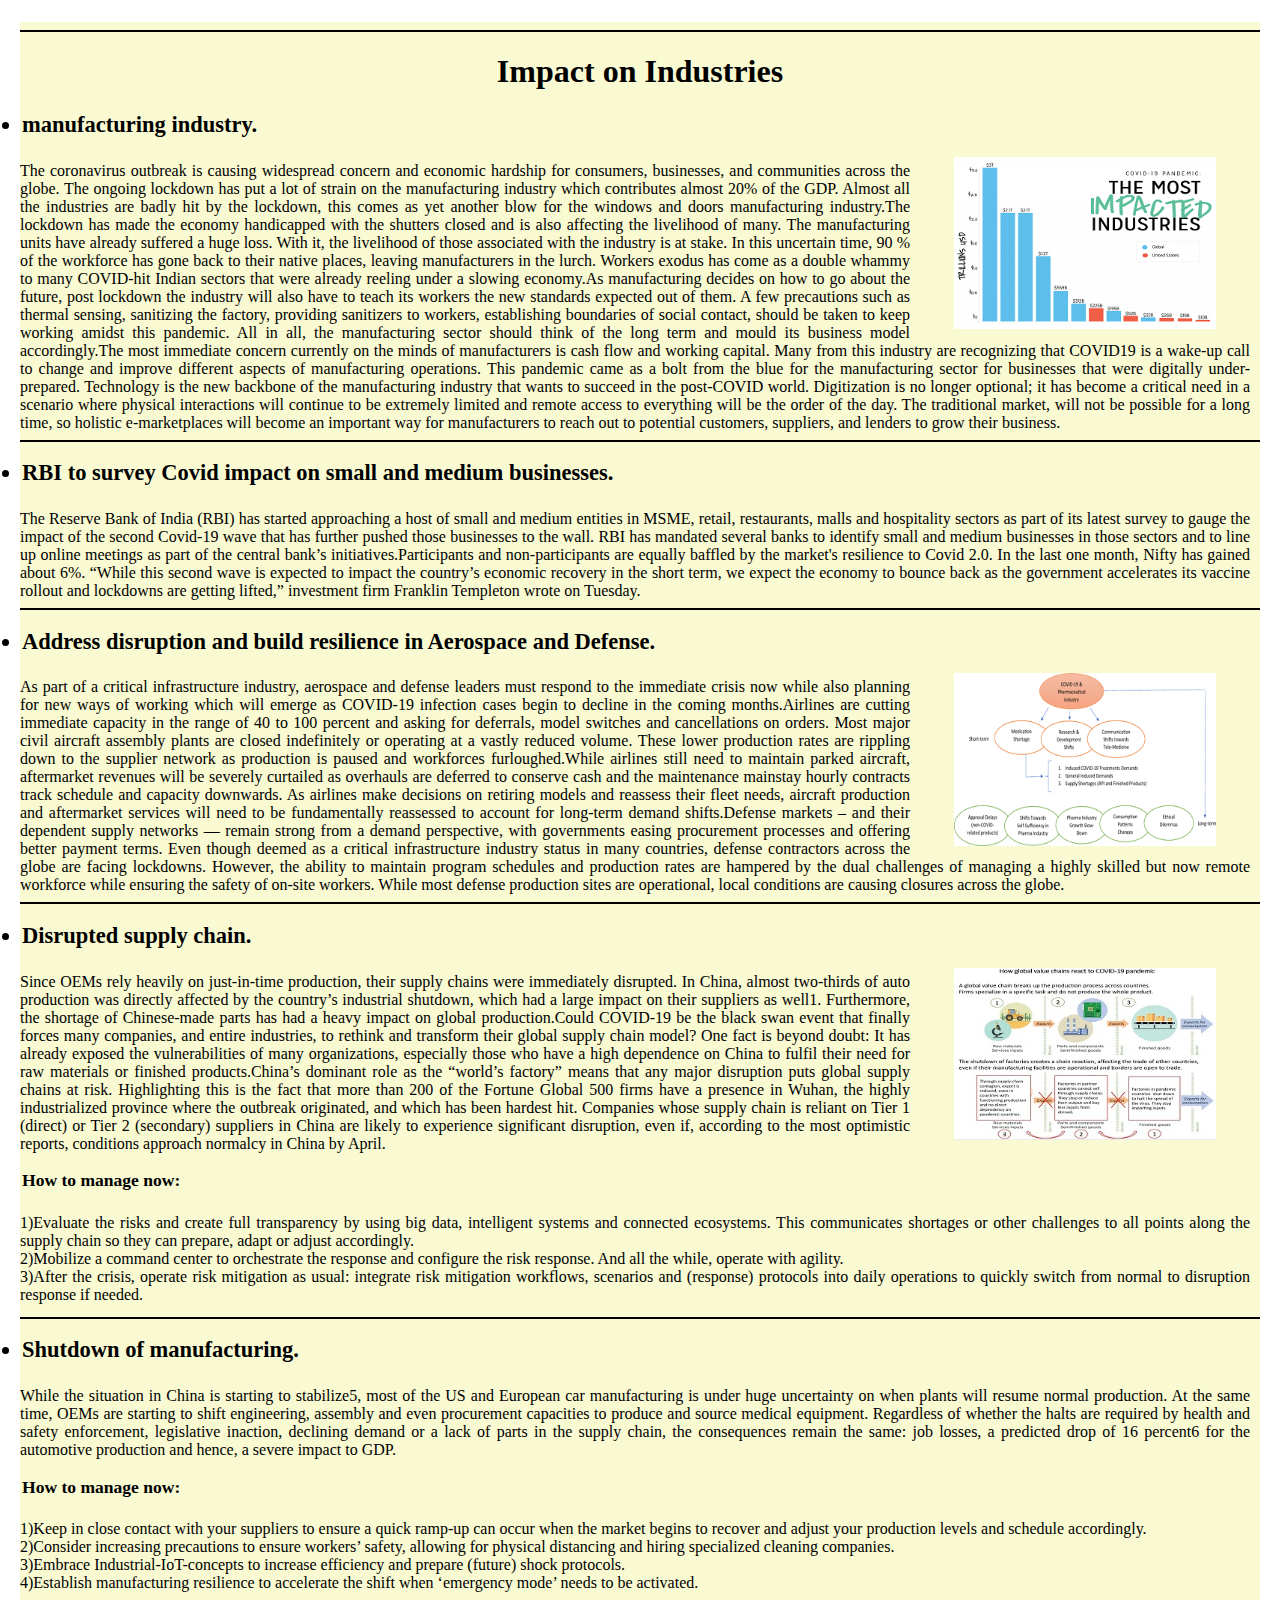
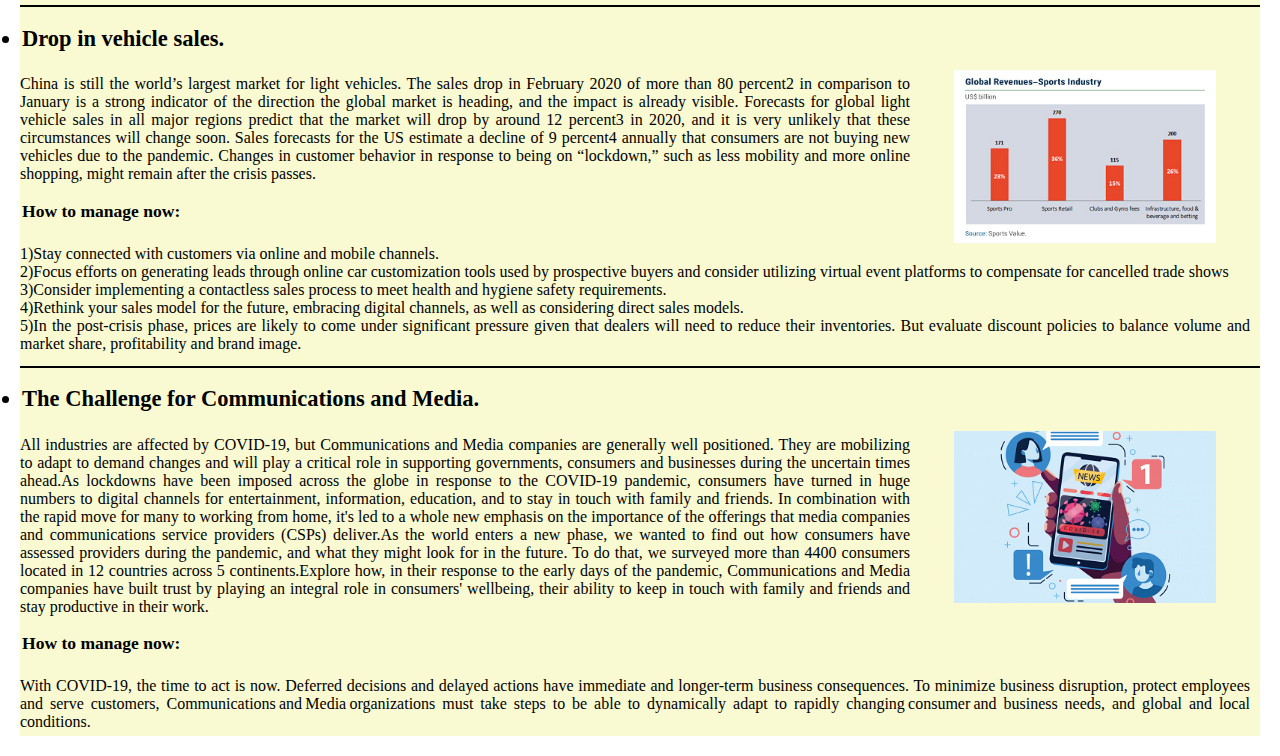
<file: Impats/industry.html>
<!DOCTYPE html>
<html>

<head>
    <meta charset="utf-8">
    <title>Impact on industry of covid-19 pandemic </title>
    <link rel="stylesheet" type="text/css" href="style.css">

</head>

<body>
    <div class="box">
        <div class="design">
            <hr />
            <h1>
                Impact on Industries
            </h1>
            <div class="heading">
                <h2>
                    <li>manufacturing industry.</li>
                </h2>
            </div>
            <div class="imgBx">
                <img src="impacted industry.png" alt="">
            </div>
            <div class="content p">
                <p>
                    The coronavirus outbreak is causing widespread concern and economic hardship for consumers, businesses, and communities across the globe. The ongoing lockdown has put a lot of strain on the manufacturing industry which contributes almost 20% of the GDP.
                    Almost all the industries are badly hit by the lockdown, this comes as yet another blow for the windows and doors manufacturing industry.The lockdown has made the economy handicapped with the shutters closed and is also affecting the
                    livelihood of many. The manufacturing units have already suffered a huge loss. With it, the livelihood of those associated with the industry is at stake. In this uncertain time, 90 % of the workforce has gone back to their native places,
                    leaving manufacturers in the lurch. Workers exodus has come as a double whammy to many COVID-hit Indian sectors that were already reeling under a slowing economy.As manufacturing decides on how to go about the future, post lockdown
                    the industry will also have to teach its workers the new standards expected out of them. A few precautions such as thermal sensing, sanitizing the factory, providing sanitizers to workers, establishing boundaries of social contact,
                    should be taken to keep working amidst this pandemic. All in all, the manufacturing sector should think of the long term and mould its business model accordingly.The most immediate concern currently on the minds of manufacturers is
                    cash flow and working capital. Many from this industry are recognizing that COVID19 is a wake-up call to change and improve different aspects of manufacturing operations. This pandemic came as a bolt from the blue for the manufacturing
                    sector for businesses that were digitally under-prepared. Technology is the new backbone of the manufacturing industry that wants to succeed in the post-COVID world. Digitization is no longer optional; it has become a critical need
                    in a scenario where physical interactions will continue to be extremely limited and remote access to everything will be the order of the day. The traditional market, will not be possible for a long time, so holistic e-marketplaces
                    will become an important way for manufacturers to reach out to potential customers, suppliers, and lenders to grow their business.

                </p>

            </div>
            <hr/>
            <div class="heading">
                <h2>
                    <li>RBI to survey Covid impact on small and medium businesses.</li>
                </h2>
            </div>
            <div class="content p">
                <p>
                    The Reserve Bank of India (RBI) has started approaching a host of small and medium entities in MSME, retail, restaurants, malls and hospitality sectors as part of its latest survey to gauge the impact of the second Covid-19 wave that has further pushed
                    those businesses to the wall. RBI has mandated several banks to identify small and medium businesses in those sectors and to line up online meetings as part of the central bank’s initiatives.Participants and non-participants are equally
                    baffled by the market's resilience to Covid 2.0. In the last one month, Nifty has gained about 6%. “While this second wave is expected to impact the country’s economic recovery in the short term, we expect the economy to bounce back
                    as the government accelerates its vaccine rollout and lockdowns are getting lifted,” investment firm Franklin Templeton wrote on Tuesday.


                </p>
            </div>
            <hr/>
            <div class="heading">
                <h2>
                    <li>Address disruption and build resilience in Aerospace and Defense.</li>
                </h2>
            </div>
            <div class="imgBx">
                <img src="industry.png" alt="">
            </div>
            <div class="content p">
                <p>
                    As part of a critical infrastructure industry, aerospace and defense leaders must respond to the immediate crisis now while also planning for new ways of working which will emerge as COVID-19 infection cases begin to decline in the coming months.Airlines
                    are cutting immediate capacity in the range of 40 to 100 percent and asking for deferrals, model switches and cancellations on orders. Most major civil aircraft assembly plants are closed indefinitely or operating at a vastly reduced
                    volume. These lower production rates are rippling down to the supplier network as production is paused and workforces furloughed.While airlines still need to maintain parked aircraft, aftermarket revenues will be severely curtailed
                    as overhauls are deferred to conserve cash and the maintenance mainstay hourly contracts track schedule and capacity downwards. As airlines make decisions on retiring models and reassess their fleet needs, aircraft production and aftermarket
                    services will need to be fundamentally reassessed to account for long-term demand shifts.Defense markets – and their dependent supply networks — remain strong from a demand perspective, with governments easing procurement processes
                    and offering better payment terms. Even though deemed as a critical infrastructure industry status in many countries, defense contractors across the globe are facing lockdowns. However, the ability to maintain program schedules and
                    production rates are hampered by the dual challenges of managing a highly skilled but now remote workforce while ensuring the safety of on-site workers. While most defense production sites are operational, local conditions are causing
                    closures across the globe.
                </p>
            </div>
            <hr/>
            <div class="heading">
                <h2>
                    <li>Disrupted supply chain.</li>
                </h2>
            </div>
            <div class="imgBx">
                <img src="blog1.jpg" alt="">
            </div>
            <div class="content p">
                <p>
                    Since OEMs rely heavily on just-in-time production, their supply chains were immediately disrupted. In China, almost two-thirds of auto production was directly affected by the country’s industrial shutdown, which had a large impact on their suppliers
                    as well1. Furthermore, the shortage of Chinese-made parts has had a heavy impact on global production.Could COVID-19 be the black swan event that finally forces many companies, and entire industries, to rethink and transform their
                    global supply chain model? One fact is beyond doubt: It has already exposed the vulnerabilities of many organizations, especially those who have a high dependence on China to fulfil their need for raw materials or finished products.China’s
                    dominant role as the “world’s factory” means that any major disruption puts global supply chains at risk. Highlighting this is the fact that more than 200 of the Fortune Global 500 firms have a presence in Wuhan, the highly industrialized
                    province where the outbreak originated, and which has been hardest hit. Companies whose supply chain is reliant on Tier 1 (direct) or Tier 2 (secondary) suppliers in China are likely to experience significant disruption, even if, according
                    to the most optimistic reports, conditions approach normalcy in China by April.
                    <div class="heading">
                        <h3>How to manage now:</h3>
                    </div>
                    <p>
                        1)Evaluate the risks and create full transparency by using big data, intelligent systems and connected ecosystems. This communicates shortages or other challenges to all points along the supply chain so they can prepare, adapt or adjust accordingly.<br>                        2)Mobilize a command center to orchestrate the response and configure the risk response. And all the while, operate with agility.<br> 3)After the crisis, operate risk mitigation as usual: integrate risk mitigation workflows, scenarios
                        and (response) protocols into daily operations to quickly switch from normal to disruption response if needed.<br>
                    </p>

                </p>
            </div>
            <hr/>
            <div class="heading">
                <h2>
                    <li>Shutdown of manufacturing.</li>
                </h2>
            </div>

            <div class="content p">
                <p>
                    While the situation in China is starting to stabilize5, most of the US and European car manufacturing is under huge uncertainty on when plants will resume normal production. At the same time, OEMs are starting to shift engineering, assembly and even procurement
                    capacities to produce and source medical equipment. Regardless of whether the halts are required by health and safety enforcement, legislative inaction, declining demand or a lack of parts in the supply chain, the consequences remain
                    the same: job losses, a predicted drop of 16 percent6 for the automotive production and hence, a severe impact to GDP.
                    <div class="heading">
                        <h3>How to manage now:</h3>
                    </div>
                    <p>
                        1)Keep in close contact with your suppliers to ensure a quick ramp-up can occur when the market begins to recover and adjust your production levels and schedule accordingly.<br> 2)Consider increasing precautions to ensure workers’
                        safety, allowing for physical distancing and hiring specialized cleaning companies.<br> 3)Embrace Industrial-IoT-concepts to increase efficiency and prepare (future) shock protocols.<br> 4)Establish manufacturing resilience to
                        accelerate the shift when ‘emergency mode’ needs to be activated.<br>
                    </p>
                </p>
            </div>
            <hr/>
            <div class="heading">
                <h2>
                    <li>Drop in vehicle sales.</li>
                </h2>
            </div>
            <div class="imgBx">
                <img src="PB73_2020-May_fig1.png" alt="">
            </div>
            <div class="content p">
                <p>
                    China is still the world’s largest market for light vehicles. The sales drop in February 2020 of more than 80 percent2 in comparison to January is a strong indicator of the direction the global market is heading, and the impact is already visible. Forecasts
                    for global light vehicle sales in all major regions predict that the market will drop by around 12 percent3 in 2020, and it is very unlikely that these circumstances will change soon. Sales forecasts for the US estimate a decline of
                    9 percent4 annually that consumers are not buying new vehicles due to the pandemic. Changes in customer behavior in response to being on “lockdown,” such as less mobility and more online shopping, might remain after the crisis passes.
                    <div class="heading">
                        <h3>How to manage now:</h3>
                    </div>
                    <p>
                        1)Stay connected with customers via online and mobile channels.<br> 2)Focus efforts on generating leads through online car customization tools used by prospective buyers and consider utilizing virtual event platforms to compensate
                        for cancelled trade shows<br> 3)Consider implementing a contactless sales process to meet health and hygiene safety requirements.<br> 4)Rethink your sales model for the future, embracing digital channels, as well as considering
                        direct sales models.<br> 5)In the post-crisis phase, prices are likely to come under significant pressure given that dealers will need to reduce their inventories. But evaluate discount policies to balance volume and market share,
                        profitability and brand image.<br>
                    </p>
                </p>
            </div>
            <hr/>
            <div class="heading">
                <h2>
                    <li>The Challenge for Communications and Media.</li>
                </h2>
            </div>
            <div class="imgBx">
                <img src="Featured-880x570_c.png" alt="">
            </div>
            <div class="content p">
                <p>
                    All industries are affected by COVID-19, but Communications and Media companies are generally well positioned. They are mobilizing to adapt to demand changes and will play a critical role in supporting governments, consumers and businesses during the
                    uncertain times ahead.As lockdowns have been imposed across the globe in response to the COVID-19 pandemic, consumers have turned in huge numbers to digital channels for entertainment, information, education, and to stay in touch with
                    family and friends. In combination with the rapid move for many to working from home, it's led to a whole new emphasis on the importance of the offerings that media companies and communications service providers (CSPs) deliver.As the
                    world enters a new phase, we wanted to find out how consumers have assessed providers during the pandemic, and what they might look for in the future. To do that, we surveyed more than 4400 consumers located in 12 countries across
                    5 continents.Explore how, in their response to the early days of the pandemic, Communications and Media companies have built trust by playing an integral role in consumers' wellbeing, their ability to keep in touch with family and
                    friends and stay productive in their work.
                    <div class="heading">
                        <h3>How to manage now:</h3>
                    </div>
                    <p>
                        With COVID-19, the time to act is now. Deferred decisions and delayed actions have immediate and longer-term business consequences. To minimize business disruption, protect employees and serve customers, Communications and Media organizations must take
                        steps to be able to dynamically adapt to rapidly changing consumer and business needs, and global and local conditions.
                    </p>
                </p>
            </div>
        </div>
    </div>
    </div>
</body>

</html>
</file>
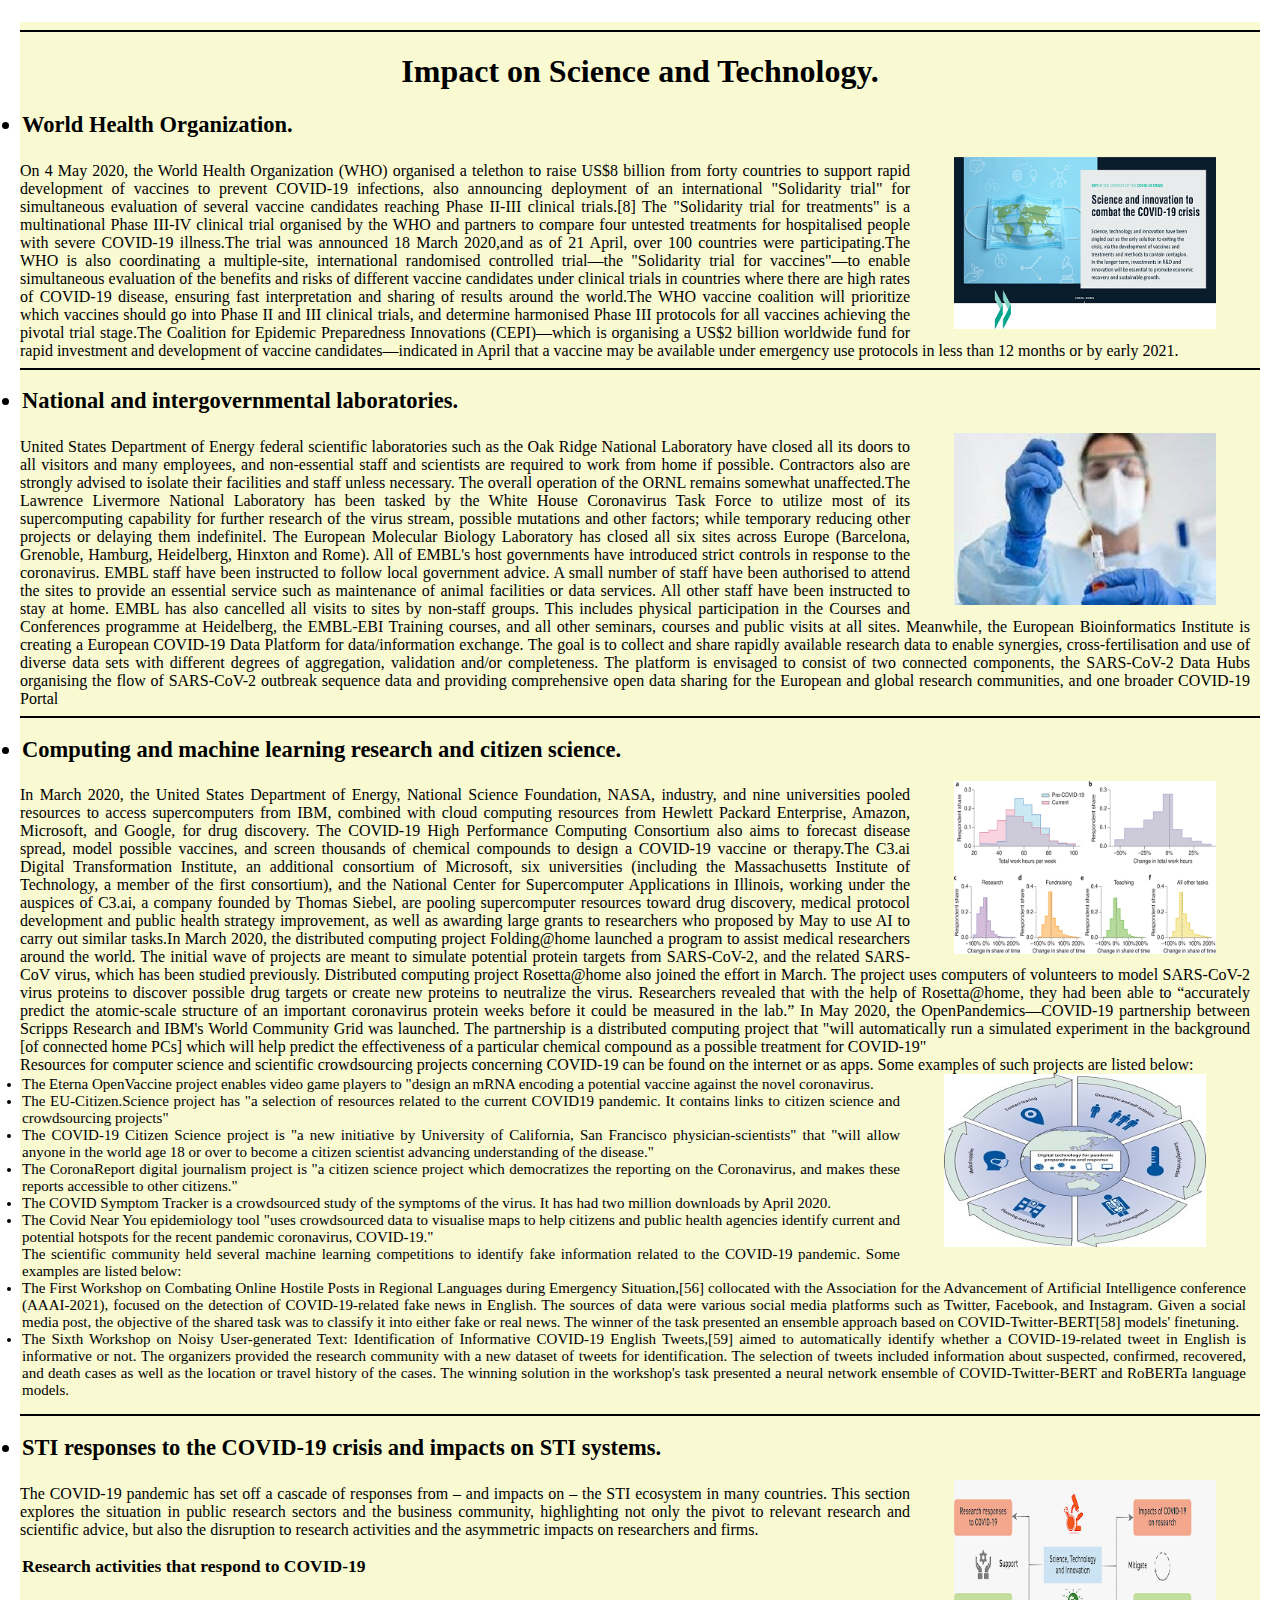
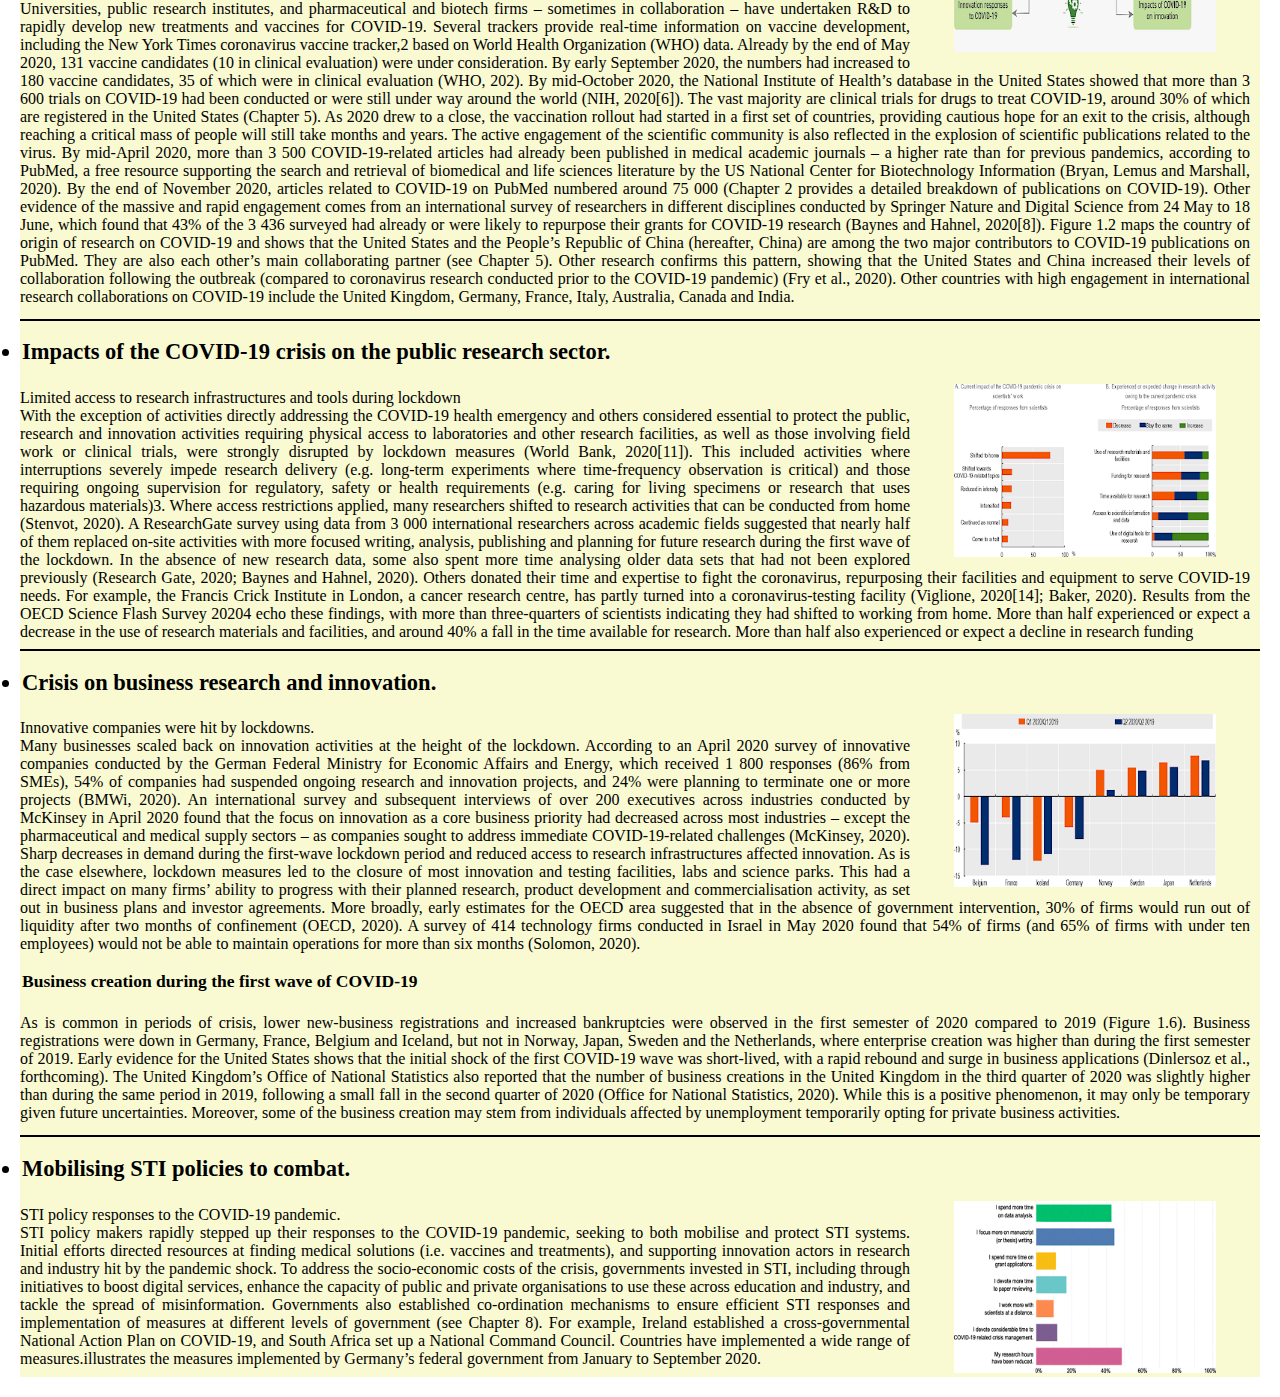
<file: Impats/science_tech.html>
<!DOCTYPE html>
<html>

  <head>
     <meta charset="utf-8">
    <title>Impact of covid-19 pandemic </title>
    <link rel="stylesheet" type="text/css"  href="style.css">

  </head>

   <body>
        <div class="box">
            <div class="design">
                <hr />
                <h1>
                    Impact on Science and Technology.
                </h1>
                <div class="heading">
                    <h2><li>World Health Organization.</li></h2>
                </div>
                <div class="imgBx">
                    <img  src="COVID-HEADER-v2.png" alt="" >
                </div>
                    <div class="content p">
                      <p>
                        On 4 May 2020, the World Health Organization (WHO) organised a telethon to raise US$8 billion from forty countries to support rapid development of vaccines to prevent COVID-19 infections, also announcing deployment of an international "Solidarity trial" for simultaneous evaluation of 
                        several vaccine candidates reaching Phase II-III clinical trials.[8] The "Solidarity trial for treatments" is a multinational Phase III-IV clinical trial organised by the WHO and partners to compare four untested treatments for hospitalised people with severe COVID-19 illness.The trial was 
                        announced 18 March 2020,and as of 21 April, over 100 countries were participating.The WHO is also coordinating a multiple-site, international randomised controlled trial—the "Solidarity trial for vaccines"—to enable simultaneous evaluation of the benefits and risks of different vaccine candidates 
                        under clinical trials in countries where there are high rates of COVID-19 disease, ensuring fast interpretation and sharing of results around the world.The WHO vaccine coalition will prioritize which vaccines should go into Phase II and III clinical trials, and determine harmonised Phase III 
                        protocols for all vaccines achieving the pivotal trial stage.The Coalition for Epidemic Preparedness Innovations (CEPI)—which is organising a US$2 billion worldwide fund for rapid investment and development of vaccine candidates—indicated in April that a vaccine may be available under emergency use protocols in less than 12 months or by early 2021.
                      </p>

                    </div>   
                    <hr/>
                    <div class="heading">
                      <h2><li>National and intergovernmental laboratories.</li></h2>
                    </div>
                    <div class="imgBx">
                        <img  src="technology.jpg" alt="" >
                    </div>
                        <div class="content p">
                            <p>
                                United States Department of Energy federal scientific laboratories such as the Oak Ridge National Laboratory have closed all its doors to all visitors and many employees, and non-essential staff and scientists are required to work from home if possible. Contractors also are strongly advised to isolate their facilities and staff unless necessary. 
                                The overall operation of the ORNL remains somewhat unaffected.The Lawrence Livermore National Laboratory has been tasked by the White House Coronavirus Task Force to utilize most of its supercomputing capability for further research of the virus stream, possible mutations and other factors; while temporary reducing other projects or delaying them indefinitel.
                                The European Molecular Biology Laboratory has closed all six sites across Europe (Barcelona, Grenoble, Hamburg, Heidelberg, Hinxton and Rome). All of EMBL's host governments have introduced strict controls in response to the coronavirus. EMBL staff have been instructed to follow local government advice. A small number of staff have been authorised to attend the 
                                sites to provide an essential service such as maintenance of animal facilities or data services. All other staff have been instructed to stay at home. EMBL has also cancelled all visits to sites by non-staff groups. This includes physical participation in the Courses and Conferences programme at Heidelberg, the EMBL-EBI Training courses, and all other seminars, 
                                courses and public visits at all sites. Meanwhile, the European Bioinformatics Institute is creating a European COVID-19 Data Platform for data/information exchange. The goal is to collect and share rapidly available research data to enable synergies, cross-fertilisation and use of diverse data sets with different degrees of aggregation, validation and/or completeness. 
                                The platform is envisaged to consist of two connected components, the SARS-CoV-2 Data Hubs organising the flow of SARS-CoV-2 outbreak sequence data and providing comprehensive open data sharing for the European and global research communities, and one broader COVID-19 Portal
                            </p>
                        </div>
                    <hr/>
                    <div class="heading">
                      <h2><li>Computing and machine learning research and citizen science.</li></h2>
                    </div>
                    <div class="imgBx">
                        <img  src="scientists.png" alt="" >
                    </div>
                        <div class="content p">
                        <p> 
                            In March 2020, the United States Department of Energy, National Science Foundation, NASA, industry, and nine universities pooled resources to access supercomputers from IBM, combined with cloud computing resources from Hewlett Packard Enterprise, Amazon, Microsoft, and Google, for drug discovery. The COVID‑19 High Performance Computing Consortium also aims to forecast 
                            disease spread, model possible vaccines, and screen thousands of chemical compounds to design a COVID‑19 vaccine or therapy.The C3.ai Digital Transformation Institute, an additional consortium of Microsoft, six universities (including the Massachusetts Institute of Technology, a member of the first consortium), and the National Center for Supercomputer Applications in 
                            Illinois, working under the auspices of C3.ai, a company founded by Thomas Siebel, are pooling supercomputer resources toward drug discovery, medical protocol development and public health strategy improvement, as well as awarding large grants to researchers who proposed by May to use AI to carry out similar tasks.In March 2020, the distributed computing project Folding@home 
                            launched a program to assist medical researchers around the world. The initial wave of projects are meant to simulate potential protein targets from SARS-CoV-2, and the related SARS-CoV virus, which has been studied previously.
                            Distributed computing project Rosetta@home also joined the effort in March. The project uses computers of volunteers to model SARS-CoV-2 virus proteins to discover possible drug targets or create new proteins to neutralize the virus. Researchers revealed that with the help of Rosetta@home, they had been able to “accurately predict the atomic-scale structure of an important coronavirus protein weeks before it could be measured in the lab.”
                            In May 2020, the OpenPandemics—COVID-19 partnership between Scripps Research and IBM's World Community Grid was launched. The partnership is a distributed computing project that "will automatically run a simulated experiment in the background [of connected home PCs] which will help predict the effectiveness of a particular chemical compound as a possible treatment for COVID-19"</br>
                            Resources for computer science and scientific crowdsourcing projects concerning COVID-19 can be found on the internet or as apps. Some examples of such projects are listed below:</br>
                            
                            <div class="imgBx">
                                <img  src="digital tech.jpg" alt="" >
                            </div>
                            <div class="heading">
                                <li>The Eterna OpenVaccine project enables video game players to "design an mRNA encoding a potential vaccine against the novel coronavirus.</li>
                                <li>The EU-Citizen.Science project has "a selection of resources related to the current COVID19 pandemic. It contains links to citizen science and crowdsourcing projects" </li>
                                <li>The COVID-19 Citizen Science project is "a new initiative by University of California, San Francisco physician-scientists" that "will allow anyone in the world age 18 or over to become a citizen scientist advancing understanding of the disease."</li>
                                <li>The CoronaReport digital journalism project is "a citizen science project which democratizes the reporting on the Coronavirus, and makes these reports accessible to other citizens." </li>
                                <li>The COVID Symptom Tracker is a crowdsourced study of the symptoms of the virus. It has had two million downloads by April 2020. </li>
                                <li>The Covid Near You epidemiology tool "uses crowdsourced data to visualise maps to help citizens and public health agencies identify current and potential hotspots for the recent pandemic coronavirus, COVID-19."</li>
                                The scientific community held several machine learning competitions to identify fake information related to the COVID-19 pandemic. Some examples are listed below:
                                <li>The First Workshop on Combating Online Hostile Posts in Regional Languages during Emergency Situation,[56] collocated with the Association for the Advancement of Artificial Intelligence conference (AAAI-2021), focused on the detection of COVID-19-related fake news in English. The sources of data were various social media platforms such as Twitter, Facebook, and Instagram. Given a social media post, the objective of the shared task was to classify it into either fake or real news. The winner of the task presented an ensemble approach based on COVID-Twitter-BERT[58] models' finetuning. </li>
                                <li>The Sixth Workshop on Noisy User-generated Text: Identification of Informative COVID-19 English Tweets,[59] aimed to automatically identify whether a COVID-19-related tweet in English is informative or not. The organizers provided the research community with a new dataset of tweets for identification. The selection of tweets included information about suspected, confirmed, recovered, and death cases as well as the location or travel history of the cases. The winning solution in the workshop's task presented a neural network ensemble of COVID-Twitter-BERT and RoBERTa language models. </li>
                            </div>
                        </p>
                        </div>
                        <hr/>
                        <div class="heading">
                            <h2><li>STI responses to the COVID-19 crisis and impacts on STI systems.</li></h2>
                        </div>
                        <div class="imgBx">
                            <img  src="image2.png" alt="" >
                        </div>
                        <div class="content p">
                          <p>
                            The COVID-19 pandemic has set off a cascade of responses from – and impacts on – the STI ecosystem in many countries. This section explores the situation in public research sectors and the business community, highlighting not only the pivot to relevant research and scientific advice, but also the disruption to 
                            research activities and the asymmetric impacts on researchers and firms.
                            <div class="heading">
                                <h3>Research activities that respond to COVID-19</h3>
                            </div>
                            <p>
                                Universities, public research institutes, and pharmaceutical and biotech firms – sometimes in collaboration – have undertaken R&D to rapidly develop new treatments and vaccines for COVID-19. Several trackers provide real-time information on vaccine development, including the New York Times coronavirus vaccine tracker,2 
                                based on World Health Organization (WHO) data. Already by the end of May 2020, 131 vaccine candidates (10 in clinical evaluation) were under consideration. By early September 2020, the numbers had increased to 180 vaccine candidates, 35 of which were in clinical evaluation (WHO, 202). By mid-October 2020, the National 
                                Institute of Health’s database in the United States showed that more than 3 600 trials on COVID-19 had been conducted or were still under way around the world (NIH, 2020[6]). The vast majority are clinical trials for drugs to treat COVID-19, around 30% of which are registered in the United States (Chapter 5). As 2020 drew to a close, 
                                the vaccination rollout had started in a first set of countries, providing cautious hope for an exit to the crisis, although reaching a critical mass of people will still take months and years.
                                The active engagement of the scientific community is also reflected in the explosion of scientific publications related to the virus. By mid-April 2020, more than 3 500 COVID-19-related articles had already been published in medical academic journals – a higher rate than for previous pandemics, according to PubMed, a free resource supporting the search and retrieval of biomedical and life sciences 
                                literature by the US National Center for Biotechnology Information (Bryan, Lemus and Marshall, 2020). By the end of November 2020, articles related to COVID-19 on PubMed numbered around 75 000 (Chapter 2 provides a detailed breakdown of publications on COVID-19). Other evidence of the massive and rapid engagement comes from an international survey of researchers in different disciplines conducted by Springer Nature and 
                                Digital Science from 24 May to 18 June, which found that 43% of the 3 436 surveyed had already or were likely to repurpose their grants for COVID-19 research (Baynes and Hahnel, 2020[8]).
                                Figure 1.2 maps the country of origin of research on COVID-19 and shows that the United States and the People’s Republic of China (hereafter, China) are among the two major contributors to COVID-19 publications on PubMed. They are also each other’s main collaborating partner (see Chapter 5). Other research confirms this pattern, showing that the United States and China increased their levels of collaboration following the 
                                outbreak (compared to coronavirus research conducted prior to the COVID-19 pandemic) (Fry et al., 2020). Other countries with high engagement in international research collaborations on COVID-19 include the United Kingdom, Germany, France, Italy, Australia, Canada and India.
                            </p>
                          </p>
                        </div>
                        <hr/>
                        <div class="heading">
                          <h2><li>Impacts of the COVID-19 crisis on the public research sector.</li></h2>
                        </div>
                        <div class="imgBx">
                            <img  src="public sector.png" alt="" >
                        </div>
                            <div class="content p">
                                <p>
                                    Limited access to research infrastructures and tools during lockdown</br>
                                    With the exception of activities directly addressing the COVID-19 health emergency and others considered essential to protect the public, research and innovation activities requiring physical access to laboratories and other research facilities, as well as those involving field work or clinical trials, were strongly disrupted by lockdown measures (World Bank, 2020[11]). This included activities where interruptions severely 
                                    impede research delivery (e.g. long-term experiments where time-frequency observation is critical) and those requiring ongoing supervision for regulatory, safety or health requirements (e.g. caring for living specimens or research that uses hazardous materials)3.
                                    Where access restrictions applied, many researchers shifted to research activities that can be conducted from home (Stenvot, 2020). A ResearchGate survey using data from 3 000 international researchers across academic fields suggested that nearly half of them replaced on-site activities with more focused writing, analysis, publishing and planning for future research during the first wave of the lockdown. In the absence 
                                    of new research data, some also spent more time analysing older data sets that had not been explored previously (Research Gate, 2020; Baynes and Hahnel, 2020). Others donated their time and expertise to fight the coronavirus, repurposing their facilities and equipment to serve COVID-19 needs. For example, the Francis Crick Institute in London, a cancer research centre, has partly turned into a coronavirus-testing facility (Viglione, 2020[14]; Baker, 2020).
                                    Results from the OECD Science Flash Survey 20204 echo these findings, with more than three-quarters of scientists indicating they had shifted to working from home. More than half experienced or expect a decrease in the use of research materials and facilities, and around 40% a fall in the time available for research. More than half also experienced or expect a decline in research funding 
                                </p>
                            </div>
                            <hr/>
                            <div class="heading">
                                <h2><li>Crisis on business research and innovation.</li></h2>
                            </div>
                            <div class="imgBx">
                                <img  src="Business creation.png" alt="" >
                            </div>
                                <div class="content p">
                                    <p>
                                        Innovative companies were hit by lockdowns.</br>
                                        Many businesses scaled back on innovation activities at the height of the lockdown. According to an April 2020 survey of innovative companies conducted by the German Federal Ministry for Economic Affairs and Energy, which received 1 800 responses (86% from SMEs), 54% of companies had suspended ongoing research and innovation projects, and 24% were planning to terminate one or more projects (BMWi, 2020). 
                                        An international survey and subsequent interviews of over 200 executives across industries conducted by McKinsey in April 2020 found that the focus on innovation as a core business priority had decreased across most industries – except the pharmaceutical and medical supply sectors – as companies sought to address immediate COVID-19-related challenges (McKinsey, 2020).
                                        Sharp decreases in demand during the first-wave lockdown period and reduced access to research infrastructures affected innovation. As is the case elsewhere, lockdown measures led to the closure of most innovation and testing facilities, labs and science parks. This had a direct impact on many firms’ ability to progress with their planned research, product development and commercialisation activity, as set 
                                        out in business plans and investor agreements. More broadly, early estimates for the OECD area suggested that in the absence of government intervention, 30% of firms would run out of liquidity after two months of confinement (OECD, 2020). A survey of 414 technology firms conducted in Israel in May 2020 found that 54% of firms (and 65% of firms with under ten employees) would not be able to maintain operations for more than six months (Solomon, 2020).
                                        <div class="heading">
                                            <h3>Business creation during the first wave of COVID-19</h3>
                                        </div>
                                        <p>
                                            As is common in periods of crisis, lower new-business registrations and increased bankruptcies were observed in the first semester of 2020 compared to 2019 (Figure 1.6). Business registrations were down in Germany, France, Belgium and Iceland, but not in Norway, Japan, Sweden and the Netherlands, where enterprise creation was higher than during the first semester of 2019.
                                            Early evidence for the United States shows that the initial shock of the first COVID-19 wave was short-lived, with a rapid rebound and surge in business applications (Dinlersoz et al., forthcoming). The United Kingdom’s Office of National Statistics also reported that the number of business creations in the United Kingdom in the third quarter of 2020 was slightly higher than during the same period in 2019, following a small fall in the 
                                            second quarter of 2020 (Office for National Statistics, 2020). While this is a positive phenomenon, it may only be temporary given future uncertainties. Moreover, some of the business creation may stem from individuals affected by unemployment temporarily opting for private business activities.
                                        </p>
                                    </p>
                                </div>
                                <hr/>
                                <div class="heading">
                                    <h2><li>Mobilising STI policies to combat.</li></h2>
                                </div>
                                <div class="imgBx">
                                    <img  src="13059_2020_2031_Fig1_HTML.png" alt="" >
                                </div>
                                <div class="content p">
                                    <p>
                                        STI policy responses to the COVID-19 pandemic.</br>
                                        STI policy makers rapidly stepped up their responses to the COVID-19 pandemic, seeking to both mobilise and protect STI systems. Initial efforts directed resources at finding medical solutions (i.e. vaccines and treatments), and supporting innovation actors in research and industry hit by the pandemic shock. To address the socio-economic costs of the crisis, governments invested in STI, including through initiatives to 
                                        boost digital services, enhance the capacity of public and private organisations to use these across education and industry, and tackle the spread of misinformation. Governments also established co-ordination mechanisms to ensure efficient STI responses and implementation of measures at different levels of government (see Chapter 8). For example, Ireland established a cross-governmental National Action Plan on COVID-19, 
                                        and South Africa set up a National Command Council. Countries have implemented a wide range of measures.illustrates the measures implemented by Germany’s federal government from January to September 2020.
                                        
                                    </p>
                                </div>
                </div>
            </div>
        </div>
    </body>
</html>
</file>
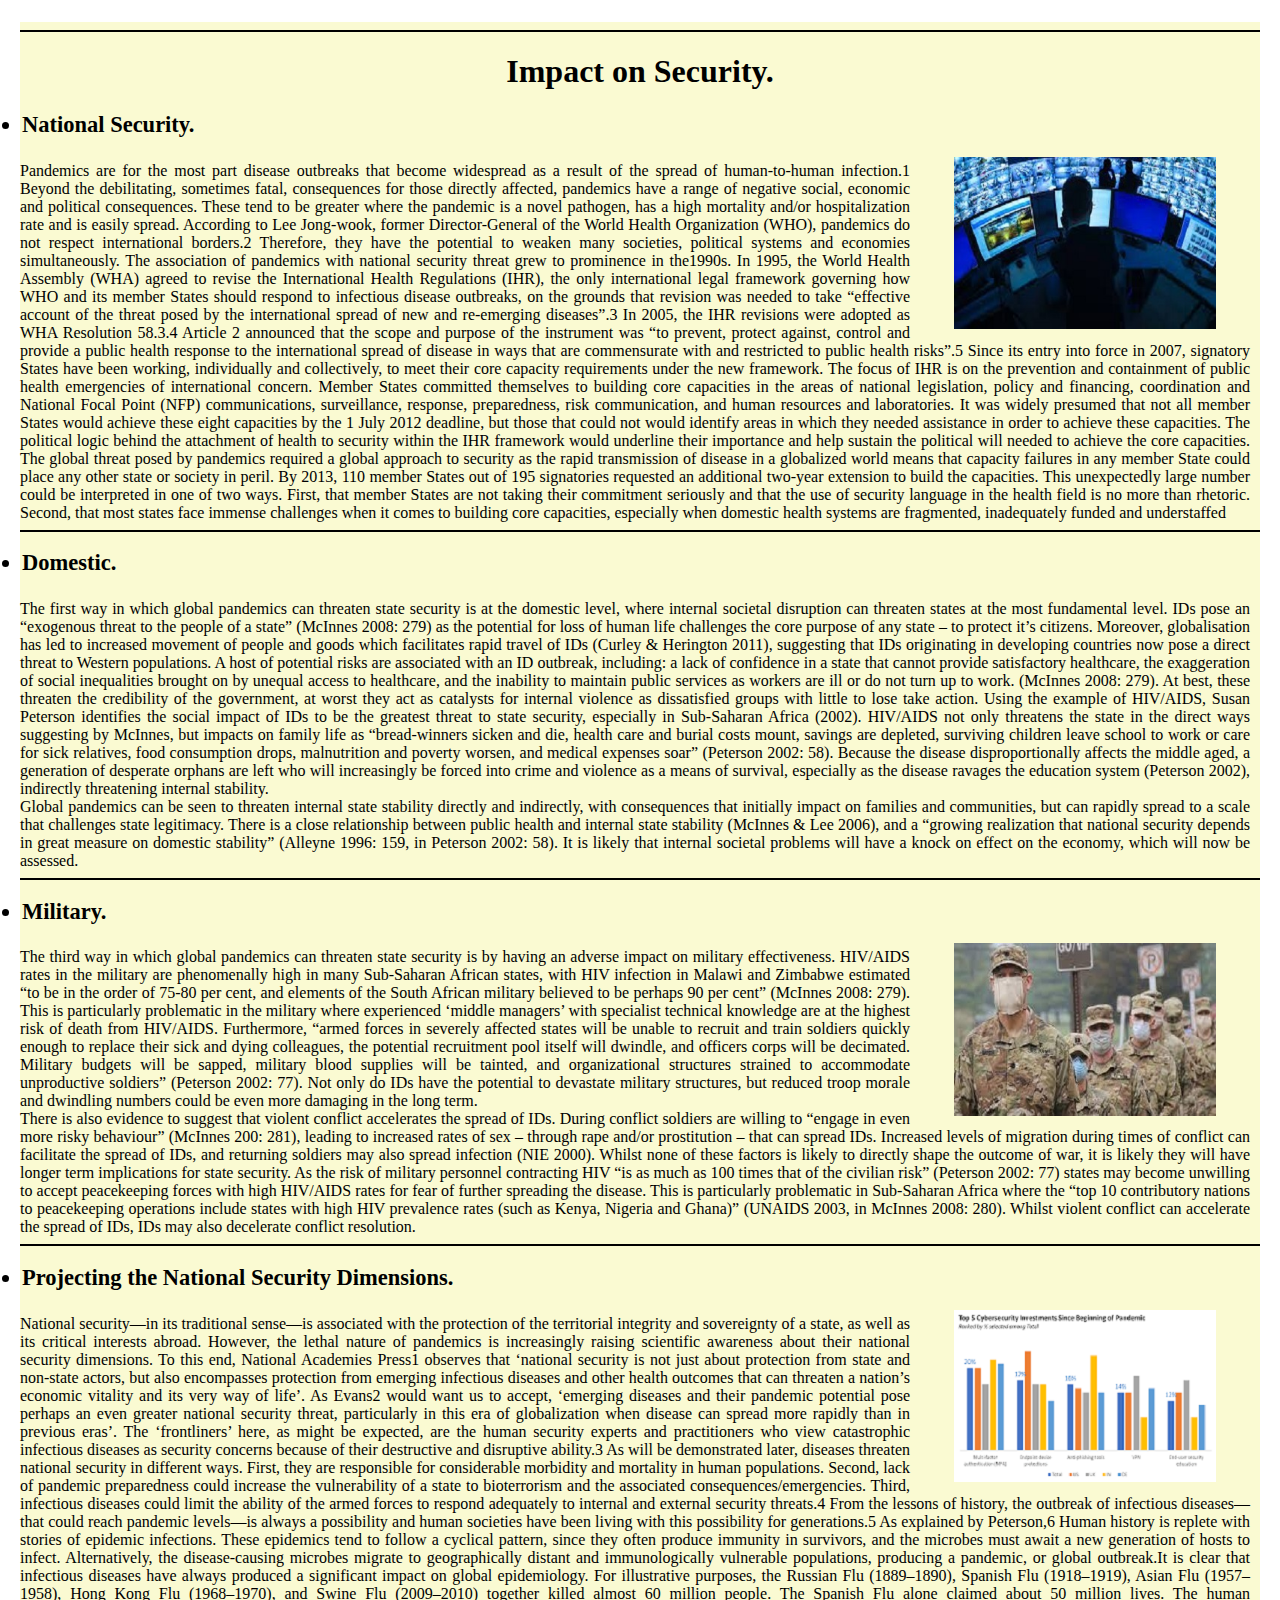
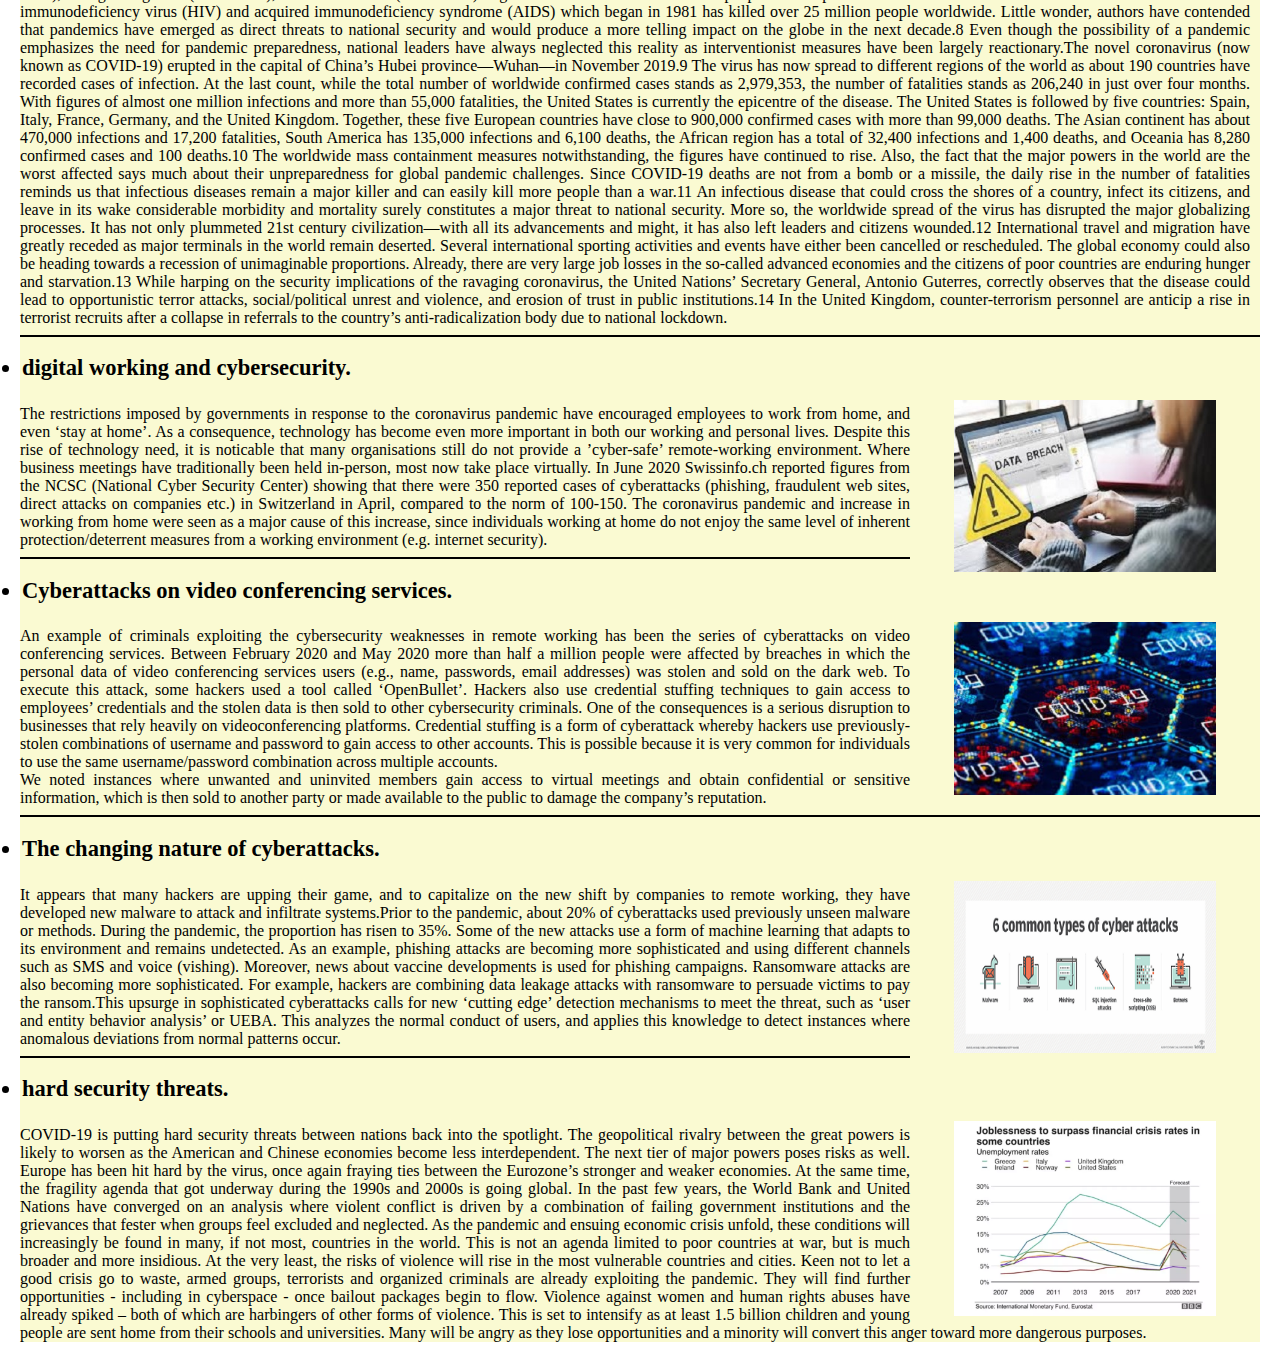
<file: Impats/Security.html>
<!DOCTYPE html>
<html>

  <head>
     <meta charset="utf-8">
    <title>Impact of covid-19 pandemic </title>
    <link rel="stylesheet" type="text/css"  href="style.css">

  </head>

   <body>
        <div class="box">
            <div class="design">
                <hr />
                <h1>
                    Impact on Security.
                </h1>
                <div class="heading">
                    <h2><li>National Security.</li></h2>
                </div>
                <div class="imgBx">
                    <img  src="natiomal.jpg" alt="" >
                </div>
                    <div class="content p">
                      <p>
                        Pandemics are for the most part disease outbreaks that become widespread as a result of the spread of human-to-human infection.1 Beyond the debilitating, sometimes fatal, consequences for those directly affected, pandemics have a range of negative social, economic and political consequences. These tend 
                        to be greater where the pandemic is a novel pathogen, has a high mortality and/or hospitalization rate and is easily spread. According to Lee Jong-wook, former Director-General of the World Health Organization (WHO), pandemics do not respect international borders.2 Therefore, they have the potential to 
                        weaken many societies, political systems and economies simultaneously.
                        The association of pandemics with national security threat grew to prominence in the1990s. In 1995, the World Health Assembly (WHA) agreed to revise the International Health Regulations (IHR), the only international legal framework governing how WHO and its member States should respond to infectious disease 
                        outbreaks, on the grounds that revision was needed to take “effective account of the threat posed by the international spread of new and re-emerging diseases”.3 In 2005, the IHR revisions were adopted as WHA Resolution 58.3.4 Article 2 announced that the scope and purpose of the instrument was “to prevent, protect 
                        against, control and provide a public health response to the international spread of disease in ways that are commensurate with and restricted to public health risks”.5  Since its entry into force in 2007, signatory States have been working, individually and collectively, to meet their core capacity requirements under the new framework.
                        The focus of IHR is on the prevention and containment of public health emergencies of international concern. Member States committed themselves to building core capacities in the areas of national legislation, policy and financing, coordination and National Focal Point (NFP) communications, surveillance, response, preparedness, risk communication, 
                        and human resources and laboratories. It was widely presumed that not all member States would achieve these eight capacities by the 1 July 2012 deadline, but those that could not would identify areas in which they needed assistance in order to achieve these capacities.
                        The political logic behind the attachment of health to security within the IHR framework would underline their importance and help sustain the political will needed to achieve the core capacities. The global threat posed by pandemics required a global approach to security as the rapid transmission of disease in a globalized world means that 
                        capacity failures in any member State could place any other state or society in peril. By 2013, 110 member States out of 195 signatories requested an additional two-year extension to build the capacities. This unexpectedly large number could be interpreted in one of two ways. First, that member States are not taking their commitment seriously and that 
                        the use of security language in the health field is no more than rhetoric. Second, that most states face immense challenges when it comes to building core capacities, especially when domestic health systems are fragmented, inadequately funded and understaffed
                      </p>

                    </div>   
                    <hr/>
                    <div class="heading">
                      <h2><li>Domestic.</li></h2>
                    </div>
                    
                        <div class="content p">
                            <p>
                                The first way in which global pandemics can threaten state security is at the domestic level, where internal societal disruption can threaten states at the most fundamental level. IDs pose an “exogenous threat to the people of a state” (McInnes 2008: 279) as the potential for loss of human life challenges 
                                the core purpose of any state – to protect it’s citizens. Moreover, globalisation has led to increased movement of people and goods which facilitates rapid travel of IDs (Curley & Herington 2011), suggesting that IDs originating in developing countries now pose a direct threat to Western populations.
                                A host of potential risks are associated with an ID outbreak, including: a lack of confidence in a state that cannot provide satisfactory healthcare, the exaggeration of social inequalities brought on by unequal access to healthcare, and the inability to maintain public services as workers are ill 
                                or do not turn up to work. (McInnes 2008: 279). At best, these threaten the credibility of the government, at worst they act as catalysts for internal violence as dissatisfied groups with little to lose take action. Using the example of HIV/AIDS, Susan Peterson identifies the social impact of IDs 
                                to be the greatest threat to state security, especially in Sub-Saharan Africa (2002). HIV/AIDS not only threatens the state in the direct ways suggesting by McInnes, but impacts on family life as “bread-winners sicken and die, health care and burial costs mount, savings are depleted, surviving children 
                                leave school to work or care for sick relatives, food consumption drops, malnutrition and poverty worsen, and medical expenses soar” (Peterson 2002: 58). Because the disease disproportionally affects the middle aged, a generation of desperate orphans are left who will increasingly be forced into 
                                crime and violence as a means of survival, especially as the disease ravages the education system (Peterson 2002), indirectly threatening internal stability.</br>
                                Global pandemics can be seen to threaten internal state stability directly and indirectly, with consequences that initially impact on families and communities, but can rapidly spread to a scale that challenges state legitimacy. There is a close relationship between public health and internal state 
                                stability (McInnes & Lee 2006), and a “growing realization that national security depends in great measure on domestic stability” (Alleyne 1996: 159, in Peterson 2002: 58). It is likely that internal societal problems will have a knock on effect on the economy, which will now be assessed.
                            </p>
                        </div>
                    <hr/>
                    <div class="heading">
                        <h2><li>Military.</li></h2>
                    </div>
                    <div class="imgBx">
                        <img  src="militry.jpg" alt="" >
                    </div>
                          <div class="content p">
                              <p>
                                The third way in which global pandemics can threaten state security is by having an adverse impact on military effectiveness. HIV/AIDS rates in the military are phenomenally high in many Sub-Saharan African states, with HIV infection in Malawi and Zimbabwe estimated “to be in the order 
                                of 75-80 per cent, and elements of the South African military believed to be perhaps 90 per cent” (McInnes 2008: 279). This is particularly problematic in the military where experienced ‘middle managers’ with specialist technical knowledge are at the highest risk of death from HIV/AIDS. 
                                Furthermore, “armed forces in severely affected states will be unable to recruit and train soldiers quickly enough to replace their sick and dying colleagues, the potential recruitment pool itself will dwindle, and officers corps will be decimated. Military budgets will be sapped, military 
                                blood supplies will be tainted, and organizational structures strained to accommodate unproductive soldiers” (Peterson 2002: 77). Not only do IDs have the potential to devastate military structures, but reduced troop morale and dwindling numbers could be even more damaging in the long term.</br>
                                There is also evidence to suggest that violent conflict accelerates the spread of IDs. During conflict soldiers are willing to “engage in even more risky behaviour” (McInnes 200: 281), leading to increased rates of sex – through rape and/or prostitution – that can spread IDs. Increased levels 
                                of migration during times of conflict can facilitate the spread of IDs, and returning soldiers may also spread infection (NIE 2000). Whilst none of these factors is likely to directly shape the outcome of war, it is likely they will have longer term implications for state security. As the risk of
                                military personnel contracting HIV “is as much as 100 times that of the civilian risk” (Peterson 2002: 77) states may become unwilling to accept peacekeeping forces with high HIV/AIDS rates for fear of further spreading the disease. This is particularly problematic in Sub-Saharan Africa where the 
                                “top 10 contributory nations to peacekeeping operations include states with high HIV prevalence rates (such as Kenya, Nigeria and Ghana)” (UNAIDS 2003, in McInnes 2008: 280). Whilst violent conflict can accelerate the spread of IDs, IDs may also decelerate conflict resolution.
                              </p>
                          </div>
                      <hr/>
                    <div class="heading">
                      <h2><li>Projecting the National Security Dimensions.</li></h2>
                    </div>
                    <div class="imgBx">
                        <img  src="being pandamic.png" alt="" >
                    </div>
                        <div class="content p">
                        <p> 
                            National security—in its traditional sense—is associated with the protection of the territorial integrity and sovereignty of a state, as well as its critical interests abroad. However, the lethal nature of pandemics is increasingly raising scientific awareness about their national security 
                            dimensions. To this end, National Academies Press1 observes that ‘national security is not just about protection from state and non-state actors, but also encompasses protection from emerging infectious diseases and other health outcomes that can threaten a nation’s economic vitality and its 
                            very way of life’. As Evans2 would want us to accept, ‘emerging diseases and their pandemic potential pose perhaps an even greater national security threat, particularly in this era of globalization when disease can spread more rapidly than in previous eras’. The ‘frontliners’ here, as might 
                            be expected, are the human security experts and practitioners who view catastrophic infectious diseases as security concerns because of their destructive and disruptive ability.3 As will be demonstrated later, diseases threaten national security in different ways. First, they are responsible 
                            for considerable morbidity and mortality in human populations. Second, lack of pandemic preparedness could increase the vulnerability of a state to bioterrorism and the associated consequences/emergencies. Third, infectious diseases could limit the ability of the armed forces to respond adequately to internal and external security threats.4
                            From the lessons of history, the outbreak of infectious diseases—that could reach pandemic levels—is always a possibility and human societies have been living with this possibility for generations.5 As explained by Peterson,6
                            Human history is replete with stories of epidemic infections. These epidemics tend to follow a cyclical pattern, since they often produce immunity in survivors, and the microbes must await a new generation of hosts to infect. Alternatively, the disease-causing microbes migrate to geographically 
                            distant and immunologically vulnerable populations, producing a pandemic, or global outbreak.It is clear that infectious diseases have always produced a significant impact on global epidemiology. For illustrative purposes, the Russian Flu (1889–1890), Spanish Flu (1918–1919), Asian Flu (1957–1958), 
                            Hong Kong Flu (1968–1970), and Swine Flu (2009–2010) together killed almost 60 million people. The Spanish Flu alone claimed about 50 million lives. The human immunodeficiency virus (HIV) and acquired immunodeficiency syndrome (AIDS) which began in 1981 has killed over 25 million people worldwide.
                            Little wonder, authors have contended that pandemics have emerged as direct threats to national security and would produce a more telling impact on the globe in the next decade.8 Even though the possibility of a pandemic emphasizes the need for pandemic preparedness, national leaders have always neglected 
                            this reality as interventionist measures have been largely reactionary.The novel coronavirus (now known as COVID-19) erupted in the capital of China’s Hubei province—Wuhan—in November 2019.9 The virus has now spread to different regions of the world as about 190 countries have recorded cases of infection. 
                            At the last count, while the total number of worldwide confirmed cases stands as 2,979,353, the number of fatalities stands as 206,240 in just over four months. With figures of almost one million infections and more than 55,000 fatalities, the United States is currently the epicentre of the disease. The United States 
                            is followed by five countries: Spain, Italy, France, Germany, and the United Kingdom. Together, these five European countries have close to 900,000 confirmed cases with more than 99,000 deaths. The Asian continent has about 470,000 infections and 17,200 fatalities, South America has 135,000 infections and 6,100 deaths, 
                            the African region has a total of 32,400 infections and 1,400 deaths, and Oceania has 8,280 confirmed cases and 100 deaths.10 The worldwide mass containment measures notwithstanding, the figures have continued to rise. Also, the fact that the major powers in the world are the worst affected says much about their unpreparedness 
                            for global pandemic challenges. Since COVID-19 deaths are not from a bomb or a missile, the daily rise in the number of fatalities reminds us that infectious diseases remain a major killer and can easily kill more people than a war.11 An infectious disease that could cross the shores of a country, infect its citizens, and leave 
                            in its wake considerable morbidity and mortality surely constitutes a major threat to national security.
                            More so, the worldwide spread of the virus has disrupted the major globalizing processes. It has not only plummeted 21st century civilization—with all its advancements and might, it has also left leaders and citizens wounded.12 International travel and migration have greatly receded as major terminals in the world remain deserted. Several 
                            international sporting activities and events have either been cancelled or rescheduled. The global economy could also be heading towards a recession of unimaginable proportions. Already, there are very large job losses in the so-called advanced economies and the citizens of poor countries are enduring hunger and starvation.13 While harping 
                            on the security implications of the ravaging coronavirus, the United Nations’ Secretary General, Antonio Guterres, correctly observes that the disease could lead to opportunistic terror attacks, social/political unrest and violence, and erosion of trust in public institutions.14 In the United Kingdom, counter-terrorism personnel are anticip
                            a rise in terrorist recruits after a collapse in referrals to the country’s anti-radicalization body due to national lockdown.
                        </p>
                        </div>
                        <hr/>
                        <div class="heading">
                         <h2><li>digital working and cybersecurity.</li></h2>
                        </div>
                        <div class="imgBx">
                            <img  src="images.jpg" alt="" >
                        </div>
                        <div class="content p">
                          <p>
                            The restrictions imposed by governments in response to the coronavirus pandemic have encouraged employees to work from home, and even ‘stay at home’. As a consequence, technology has become even more important in both our working and personal lives. Despite this rise of technology need, it is noticable that many organisations 
                            still do not provide a ’cyber-safe’ remote-working environment. Where business meetings have traditionally been held in-person, most now take place virtually.
                            In June 2020 Swissinfo.ch reported figures from the NCSC (National Cyber Security Center) showing that there were 350 reported cases of cyberattacks (phishing, fraudulent web sites, direct attacks on companies etc.) in Switzerland in April, compared to the norm of 100-150. The coronavirus pandemic 
                            and increase in working from home were seen as a major cause of this increase, since individuals working at home do not enjoy the same level of inherent protection/deterrent measures from a working environment (e.g. internet security).
                          </p>
                        </div>
                        <hr/>
                        <div class="heading">
                          <h2><li>Cyberattacks on video conferencing services.</li></h2>
                        </div>
                        <div class="imgBx">
                            <img  src="images (1).jpg" alt="" >
                        </div>
                            <div class="content p">
                                <p>
                                    An example of criminals exploiting the cybersecurity weaknesses in remote working has been the series of cyberattacks on video conferencing services. Between February 2020 and May 2020 more than half a million people 
                                    were affected by breaches in which the personal data of video conferencing services users (e.g., name, passwords, email addresses) was stolen and sold on the dark web. To execute this attack, some hackers used a tool called ‘OpenBullet’.
                                    Hackers also use credential stuffing techniques to gain access to employees’ credentials and the stolen data is then sold to other cybersecurity criminals. One of the consequences is a serious disruption to businesses that rely heavily 
                                    on videoconferencing platforms. Credential stuffing is a form of cyberattack whereby hackers use previously-stolen combinations of username and password to gain access to other accounts. This is possible because it is very common for individuals 
                                    to use the same username/password combination across multiple accounts.</br>
                                    We noted instances where unwanted and uninvited members gain access to virtual meetings and obtain confidential or sensitive information, which is then sold to another party or made available to the public to damage the company’s reputation.
                                </p>
                            </div>
                            <hr/>
                            <div class="heading">
                                <h2><li>The changing nature of cyberattacks.</li></h2>
                            </div>
                            <div class="imgBx">
                                <img  src="security-6_common_types_of_cyber_attacks-f_mobile.png" alt="" >
                            </div>
                                <div class="content p">
                                    <p>
                                        It appears that many hackers are upping their game, and to capitalize on the new shift by companies to remote working, 
                                        they have developed new malware to attack and infiltrate systems.Prior to the pandemic, about 20% of cyberattacks used previously unseen malware or methods. During the pandemic, the proportion has risen to 35%. Some 
                                        of the new attacks use a form of machine learning that adapts to its environment and remains undetected. As an example, phishing attacks are becoming more sophisticated and using different channels such as SMS and voice 
                                        (vishing). Moreover, news about vaccine developments is used for phishing campaigns. Ransomware attacks are also becoming more sophisticated. For example, hackers are combining data leakage attacks with ransomware to 
                                        persuade victims to pay the ransom.This upsurge in sophisticated cyberattacks calls for new ‘cutting edge’ detection mechanisms to meet the threat, such as ‘user and entity behavior analysis’ or UEBA. This analyzes the 
                                        normal conduct of users, and applies this knowledge to detect instances where anomalous deviations from normal patterns occur.
                                    </p>
                                </div>
                                <hr/>
                                <div class="heading">
                                    <h2><li>hard security threats.</li></h2>
                                </div>
                                <div class="imgBx">
                                    <img  src="responsive_.png" alt="" >
                                </div>
                                <div class="content p">
                                    <p>
                                        COVID-19 is putting hard security threats between nations back into the spotlight. The geopolitical rivalry between the great powers is likely to worsen as the American and Chinese economies become less interdependent. 
                                        The next tier of major powers poses risks as well. Europe has been hit hard by the virus, once again fraying ties between the Eurozone’s stronger and weaker economies.
                                        At the same time, the fragility agenda that got underway during the 1990s and 2000s is going global. In the past few years, the World Bank and United Nations have converged on an analysis where violent conflict is 
                                        driven by a combination of failing government institutions and the grievances that fester when groups feel excluded and neglected. As the pandemic and ensuing economic crisis unfold, these conditions will increasingly 
                                        be found in many, if not most, countries in the world. This is not an agenda limited to poor countries at war, but is much broader and more insidious.
                                        At the very least, the risks of violence will rise in the most vulnerable countries and cities. Keen not to let a good crisis go to waste, armed groups, terrorists and organized criminals are already exploiting the 
                                        pandemic. They will find further opportunities - including in cyberspace - once bailout packages begin to flow. Violence against women and human rights abuses have already spiked – both of which are harbingers of other 
                                        forms of violence. This is set to intensify as at least 1.5 billion children and young people are sent home from their schools and universities. Many will be angry as they lose opportunities and a minority will convert 
                                        this anger toward more dangerous purposes.
                                    </p>
                                </div>
                </div>
            </div>
        </div>
    </body>
</html>
</file>
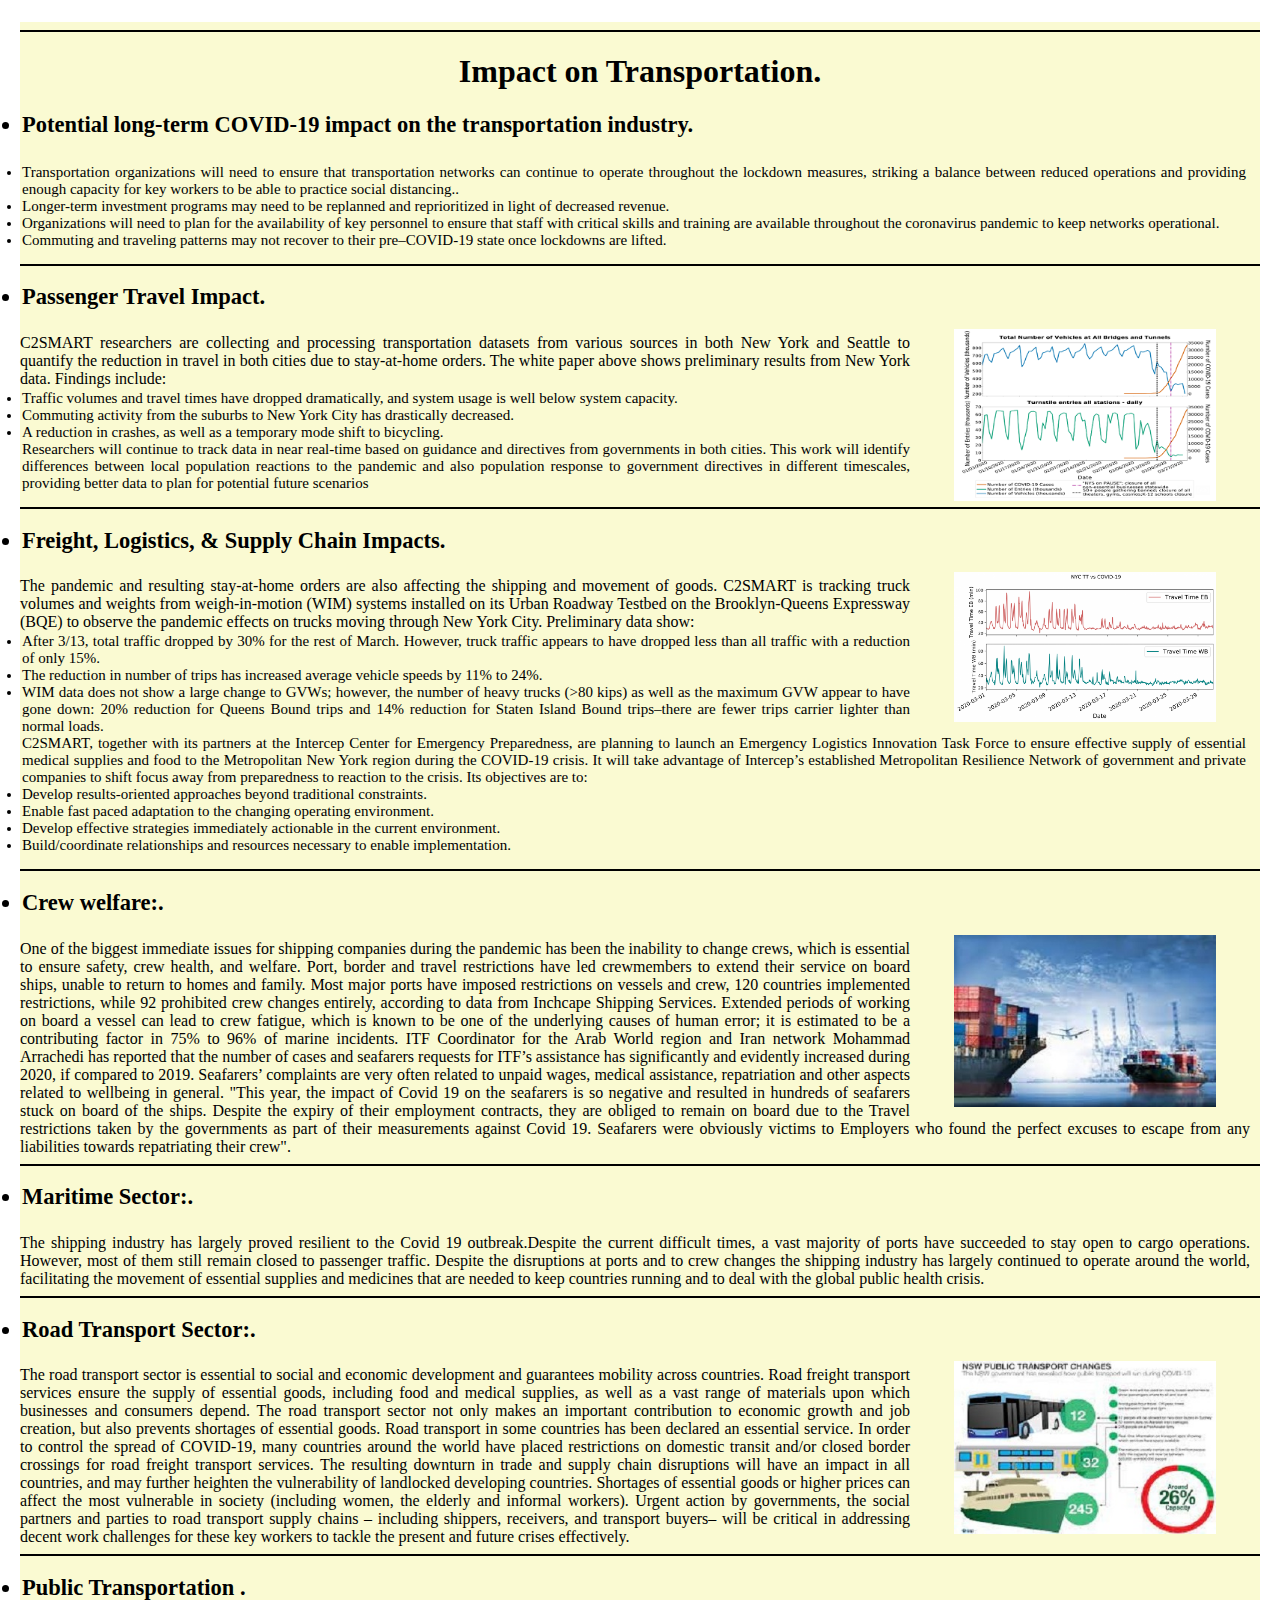
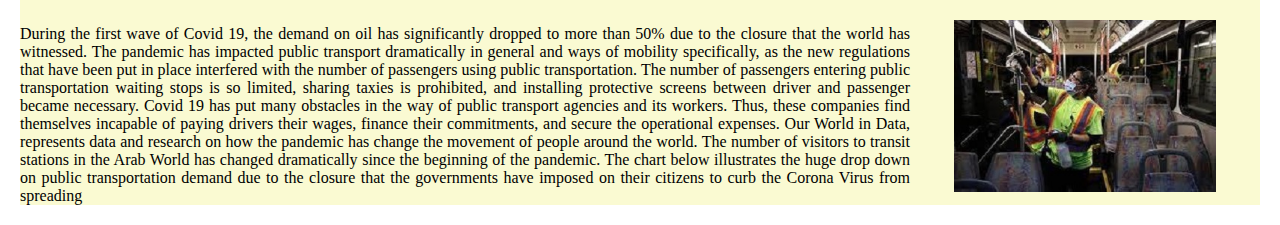
<file: Impats/Transportation.html>
<!DOCTYPE html>
<html>

<head>
    <meta charset="utf-8">
    <title>Impact on transportation in covid-19 pandemic </title>
    <link rel="stylesheet" type="text/css" href="style.css">

</head>

<body>
    <div class="box">
        <div class="design">
            <hr />
            <h1>
                Impact on Transportation.
            </h1>
            <div class="heading">
                <h2>
                    <li>Potential long-term COVID-19 impact on the transportation industry.</li>
                </h2>
            </div>
            <div class="content p">
                <p>
                    <div class="heading">
                        <li>Transportation organizations will need to ensure that transportation networks can continue to operate throughout the lockdown measures, striking a balance between reduced operations and providing enough capacity for key workers
                            to be able to practice social distancing..</li>
                        <li>Longer-term investment programs may need to be replanned and reprioritized in light of decreased revenue.</li>
                        <li>Organizations will need to plan for the availability of key personnel to ensure that staff with critical skills and training are available throughout the coronavirus pandemic to keep networks operational.</li>
                        <li>Commuting and traveling patterns may not recover to their pre–COVID-19 state once lockdowns are lifted.</li>
                    </div>
                </p>

            </div>
            <hr/>
            <div class="heading">
                <h2>
                    <li>Passenger Travel Impact.</li>
                </h2>
            </div>
            <div class="imgBx">
                <img src="trans2.png" alt="">
            </div>
            <div class="content p">
                <p>
                    C2SMART researchers are collecting and processing transportation datasets from various sources in both New York and Seattle to quantify the reduction in travel in both cities due to stay-at-home orders. The white paper above shows preliminary results
                    from New York data. Findings include:
                    <div class="heading">
                        <li>Traffic volumes and travel times have dropped dramatically, and system usage is well below system capacity.</li>
                        <li>Commuting activity from the suburbs to New York City has drastically decreased.</li>
                        <li>A reduction in crashes, as well as a temporary mode shift to bicycling.</li>

                        Researchers will continue to track data in near real-time based on guidance and directives from governments in both cities. This work will identify differences between local population reactions to the pandemic and also population response to government
                        directives in different timescales, providing better data to plan for potential future scenarios
                    </div>
                </p>
            </div>
            <hr/>
            <div class="heading">
                <h2>
                    <li>Freight, Logistics, & Supply Chain Impacts.</li>
                </h2>
            </div>
            <div class="imgBx">
                <img src="trans.png" alt="">
            </div>
            <div class="content p">
                <p>
                    The pandemic and resulting stay-at-home orders are also affecting the shipping and movement of goods. C2SMART is tracking truck volumes and weights from weigh-in-motion (WIM) systems installed on its Urban Roadway Testbed on the Brooklyn-Queens Expressway
                    (BQE) to observe the pandemic effects on trucks moving through New York City. Preliminary data show:
                    <div class="heading">
                        <li>After 3/13, total traffic dropped by 30% for the rest of March. However, truck traffic appears to have dropped less than all traffic with a reduction of only 15%.</li>
                        <li>The reduction in number of trips has increased average vehicle speeds by 11% to 24%.</li>
                        <li>WIM data does not show a large change to GVWs; however, the number of heavy trucks (>80 kips) as well as the maximum GVW appear to have gone down: 20% reduction for Queens Bound trips and 14% reduction for Staten Island Bound trips–there
                            are fewer trips carrier lighter than normal loads.</li>
                        C2SMART, together with its partners at the Intercep Center for Emergency Preparedness, are planning to launch an Emergency Logistics Innovation Task Force to ensure effective supply of essential medical supplies and food to the Metropolitan New York region
                        during the COVID-19 crisis. It will take advantage of Intercep’s established Metropolitan Resilience Network of government and private companies to shift focus away from preparedness to reaction to the crisis. Its objectives are
                        to:
                        <li>Develop results-oriented approaches beyond traditional constraints.</li>
                        <li>Enable fast paced adaptation to the changing operating environment.</li>
                        <li>Develop effective strategies immediately actionable in the current environment.</li>
                        <li>Build/coordinate relationships and resources necessary to enable implementation.</li>
                    </div>
                </p>
            </div>
            <hr/>
            <div class="heading">
                <h2>
                    <li>Crew welfare:.</li>
                </h2>
            </div>
            <div class="imgBx">
                <img src="trans3.jpg" alt="">
            </div>
            <div class="content p">
                <p>
                    One of the biggest immediate issues for shipping companies during the pandemic has been the inability to change crews, which is essential to ensure safety, crew health, and welfare. Port, border and travel restrictions have led crewmembers to extend their
                    service on board ships, unable to return to homes and family. Most major ports have imposed restrictions on vessels and crew, 120 countries implemented restrictions, while 92 prohibited crew changes entirely, according to data from
                    Inchcape Shipping Services. Extended periods of working on board a vessel can lead to crew fatigue, which is known to be one of the underlying causes of human error; it is estimated to be a contributing factor in 75% to 96% of marine
                    incidents. ITF Coordinator for the Arab World region and Iran network Mohammad Arrachedi has reported that the number of cases and seafarers requests for ITF’s assistance has significantly and evidently increased during 2020, if compared
                    to 2019. Seafarers’ complaints are very often related to unpaid wages, medical assistance, repatriation and other aspects related to wellbeing in general. "This year, the impact of Covid 19 on the seafarers is so negative and resulted
                    in hundreds of seafarers stuck on board of the ships. Despite the expiry of their employment contracts, they are obliged to remain on board due to the Travel restrictions taken by the governments as part of their measurements against
                    Covid 19. Seafarers were obviously victims to Employers who found the perfect excuses to escape from any liabilities towards repatriating their crew".

                </p>
            </div>
            <hr/>
            <div class="heading">
                <h2>
                    <li>Maritime Sector:.</li>
                </h2>
            </div>

            <div class="content p">
                <p>
                    The shipping industry has largely proved resilient to the Covid 19 outbreak.Despite the current difficult times, a vast majority of ports have succeeded to stay open to cargo operations. However, most of them still remain closed to passenger traffic.
                    Despite the disruptions at ports and to crew changes the shipping industry has largely continued to operate around the world, facilitating the movement of essential supplies and medicines that are needed to keep countries running and
                    to deal with the global public health crisis.

                </p>
            </div>
            <hr/>
            <div class="heading">
                <h2>
                    <li>Road Transport Sector:.</li>
                </h2>
            </div>
            <div class="imgBx">
                <img src="trans5.jpg" alt="">
            </div>
            <div class="content p">
                <p>
                    The road transport sector is essential to social and economic development and guarantees mobility across countries. Road freight transport services ensure the supply of essential goods, including food and medical supplies, as well as a vast range of materials
                    upon which businesses and consumers depend. The road transport sector not only makes an important contribution to economic growth and job creation, but also prevents shortages of essential goods. Road transport in some countries has
                    been declared an essential service. In order to control the spread of COVID-19, many countries around the world have placed restrictions on domestic transit and/or closed border crossings for road freight transport services. The resulting
                    downturn in trade and supply chain disruptions will have an impact in all countries, and may further heighten the vulnerability of landlocked developing countries. Shortages of essential goods or higher prices can affect the most vulnerable
                    in society (including women, the elderly and informal workers). Urgent action by governments, the social partners and parties to road transport supply chains – including shippers, receivers, and transport buyers– will be critical in
                    addressing decent work challenges for these key workers to tackle the present and future crises effectively.
                </p>
            </div>
            <hr/>
            <div class="heading">
                <h2>
                    <li>Public Transportation .</li>
                </h2>
            </div>
            <div class="imgBx">
                <img src="trans6.jpg" alt="">
            </div>
            <div class="content p">
                <p>
                    During the first wave of Covid 19, the demand on oil has significantly dropped to more than 50% due to the closure that the world has witnessed. The pandemic has impacted public transport dramatically in general and ways of mobility specifically, as the
                    new regulations that have been put in place interfered with the number of passengers using public transportation. The number of passengers entering public transportation waiting stops is so limited, sharing taxies is prohibited, and
                    installing protective screens between driver and passenger became necessary. Covid 19 has put many obstacles in the way of public transport agencies and its workers. Thus, these companies find themselves incapable of paying drivers
                    their wages, finance their commitments, and secure the operational expenses. Our World in Data, represents data and research on how the pandemic has change the movement of people around the world. The number of visitors to transit
                    stations in the Arab World has changed dramatically since the beginning of the pandemic. The chart below illustrates the huge drop down on public transportation demand due to the closure that the governments have imposed on their citizens
                    to curb the Corona Virus from spreading
                </p>
            </div>
        </div>
    </div>
    </div>
</body>

</html>
</file>
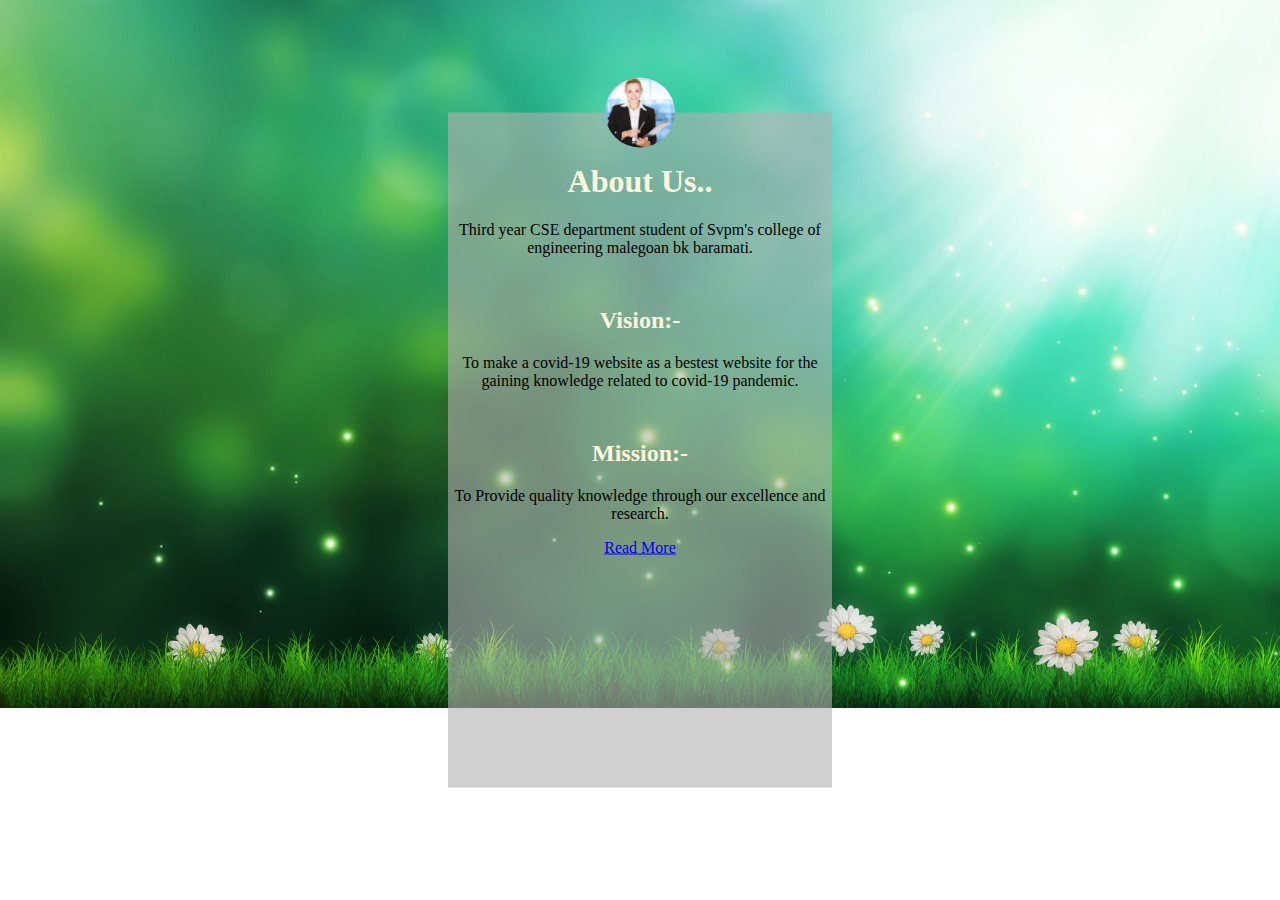
<file: About/About us/about-us.html>
<!DOCTYPE html>
<html>

<head>
    <title>
        About Us
    </title>
    <link rel="stylesheet" href="about-us.css">
</head>

<body>
    <div class="container">
        <center>
            <h1>About Us..</h1>
            <div class="img">

            </div>
            <p>Third year CSE department student of Svpm's college of engineering malegoan bk baramati.</p>
            <p>
                <h2>Vision:- </h2> To make a covid-19 website as a bestest website for the gaining knowledge related to covid-19 pandemic.
            </p>
            <p>
                <h2>Mission:-</h2>To Provide quality knowledge through our excellence and research.
            </p>
            <a href="https://engg.svpm.org.in ">Read More</a>
        </center>
    </div>

</body>

</html>
</file>
<file: Let's friendly button/Style.css>
@import url('https://fonts.googleapis.com/css2?family=Poppins:wght@100;200;300;400&display=swap');
:root {
    --blue: #3c6382;
    --dark-blue: #0a3d62;
}

* {
    font-family: 'Poppins', sans-serif;
    margin: 0;
    padding: 0;
    box-sizing: border-box;
    text-decoration: none;
    outline: none;
    border: none;
    text-transform: capitalize;
    transition: all .3s cubic-bezier(.38, 1.15, .7, 1.12);
}

*::selection {
    background: var(--dark-blue);
    color: #fff;
}

html {
    font-size: 62.5%;
    overflow-x: hidden;
}

section {
    min-height: 100vh;
    padding: 1rem 9%;
    padding-top: 8rem;
}

.heading {
    text-align: center;
    color: var(--blue);
    font-size: 3.5rem;
    text-transform: uppercase;
    font-weight: normal;
    padding: 1rem;
}

header {
    width: 100%;
    display: flex;
    align-items: center;
    justify-content: space-between;
    position: fixed;
    top: 0;
    left: 0;
    z-index: 1000;
    padding: 2rem;
}

header .logo {
    font-size: 2.5rem;
    color: var(--dark-blue);
}

header .logo span {
    color: var(--blue);
}

header .navbar a {
    font-size: 1.7rem;
    margin-left: .7rem;
    padding: .5rem 2rem;
    border-radius: .5rem;
    color: var(--dark-blue);
}

header .navbar a.active,
header .navbar a:hover {
    background: var(--blue);
    color: #fff;
    box-shadow: 0 .5rem 1rem rgba(0, 0, 0, .1);
}

header.sticky {
    background: #fff;
    box-shadow: 0 .5rem 1rem rgba(0, 0, 0, .1);
}

#menu {
    font-size: 3rem;
    color: var(--blue);
    cursor: pointer;
    display: none;
}

.home {
    background: url(home-bg.jpg) no-repeat;
    background-size: cover;
    background-position: center;
    background-attachment: fixed;
}

.home .content {
    text-align: center;
    padding-top: 3rem;
}

.home .content h1 {
    font-size: 5rem;
    color: var(--dark-blue);
}

.home .content h3 {
    font-size: 4rem;
    color: var(--blue);
    font-weight: normal;
}

.home .content .btn {
    display: inline-block;
    padding: .7rem 3rem;
    color: #fff;
    background: var(--blue);
    border-radius: .5rem;
    box-shadow: 0 .5rem 1rem rgba(0, 0, 0, .1);
    margin-top: 1rem;
    font-size: 1.7rem;
}

.home .content .btn:hover {
    background: var(--dark-blue);
}

.introduction {
    background: url(background-img.jpg) no-repeat;
    background-size: cover;
    background-position: center;
    background-attachment: fixed;
}

.introduction .box-container {
    display: flex;
    align-items: center;
    justify-content: center;
    flex-wrap: wrap;
}

.introduction .box-container .box {
    flex: 1 1 30rem;
    border-radius: .5rem;
    margin: 1rem;
    padding: 1rem;
    text-align: center;
}

.introduction .box-container .box h3 {
    color: var(--blue);
    font-size: 2rem;
}

.introduction .box-container .box p {
    color: var(--black);
    font-size: 1.4rem;
    padding: 1rem;
}

.introduction .box-container .box:hover {
    box-shadow: 0 .5rem 1rem rgba(0, 0, 0, .1);
}

.prevent .box-container {
    display: flex;
    align-items: center;
    justify-content: center;
    flex-wrap: wrap;
}

.prevent .box-container .box {
    flex: 1 1 30rem;
    border-radius: .5rem;
    margin: 1rem;
    padding: 1rem;
    text-align: center;
}

.prevent .box-container .box img {
    height: 12rem;
    padding: 1rem;
}

.prevent .box-container .box h3 {
    color: var(--blue);
    font-size: 2rem;
}

.prevent .box-container .box p {
    color: var(--dark-blue);
    font-size: 1.4rem;
    padding: 1rem;
}

.prevent .box-container .box:hover {
    box-shadow: 0 .5rem 1rem rgba(0, 0, 0, .1);
}

.symptoms {
    background: url(background-img.jpg) no-repeat;
    background-size: cover;
    background-position: center;
    background-attachment: fixed;
}

.symptoms .column {
    display: flex;
    align-items: center;
    justify-content: center;
}

.symptoms .column .main-image img {
    width: 43vh;
}

.symptoms .column .box-container {
    display: flex;
    align-items: center;
    justify-content: center;
    flex-wrap: wrap;
}

.symptoms .column .box-container .box {
    margin: 1rem;
    text-align: center;
}

.symptoms .column .box-container .box img {
    width: 20rem;
    padding: 1rem;
}

.symptoms .column .box-container .box h3 {
    font-size: 2rem;
    color: var(--blue);
}

.precautions .column {
    display: flex;
    justify-content: center;
    flex-wrap: wrap;
}

.precautions .column .box-container {
    margin: 1.5rem;
    flex: 1 1 50rem;
    border: .1rem solid rgba(0, 0, 0, .1);
    box-shadow: 0 .5rem 1rem rgba(0, 0, 0, .1);
    border-radius: .5rem;
}

.precautions .column .box-container .title {
    padding: 1.5rem .5rem;
    text-align: center;
    font-size: 2.5rem;
    background: var(--blue);
    color: #fff;
}

.precautions .column .box-container:last-child .title {
    background: #ff3300;
}

.precautions .column .box-container .box {
    display: flex;
    justify-content: center;
    align-items: center;
    padding: 1rem;
}

.precautions .column .box-container .box img {
    width: 15rem;
    padding: 1rem;
}

.precautions .column .box-container .box h3 {
    font-size: 2rem;
    color: var(--blue);
}

.precautions .column .box-container .box p {
    font-size: 1.2rem;
    color: var(--dark-blue);
    padding: 1rem 0;
}

.healthcare {
    background: url(background-img.jpg) no-repeat;
    background-size: cover;
    background-position: center;
    background-attachment: fixed;
}

.healthcare .container {
    display: flex;
    align-items: center;
    justify-content: center;
    flex-wrap: wrap;
}

.healthcare .container .info {
    flex: 1 1 30rem;
    border-radius: .5rem;
    margin: 1rem;
    padding: 1rem;
    text-align: center;
}

.healthcare .container .info p {
    color: var(--black);
    font-size: 1.4rem;
    padding: 1rem;
}

.healthcare .box-container {
    display: flex;
    justify-content: center;
    align-items: center;
    flex-wrap: wrap;
}

.healthcare .box-container .box {
    border-radius: .5rem;
    box-shadow: 0 .5rem 1rem rgba(0, 0, 0, .1);
    padding: 1rem;
    margin: 1.5rem;
    text-align: center;
    background: #fff;
    border: .1rem solid rgba(0, 0, 0, .1);
    width: 33rem;
}

.healthcare .container .info h1 {
    font-size: 2rem;
    color: var(--blue);
}

.healthcare .box-container .box img {
    margin: 1rem;
    border-radius: 50%;
    height: 20rem;
    width: 20rem;
    object-fit: cover;
    background: var(--blue);
}

.healthcare .box-container .box h3 {
    font-size: 2rem;
    color: var(--blue);
}

.healthcare .box-container .box span {
    font-size: 1.5rem;
    color: var(--dark-blue);
}

.healthcare .box-container .box .share {
    border-top: .1rem solid rgba(0, 0, 0, .1);
    padding: 1rem;
    margin-top: 1rem;
}

.healthcare .box-container .box .share a {
    border-radius: 50%;
    height: 4.5rem;
    width: 4.5rem;
    line-height: 4.5rem;
    font-size: 2rem;
    margin: .4rem;
    background: #eee;
    color: var(--blue);
}

.healthcare .box-container .box .share a:hover {
    background: var(--blue);
    color: #fff;
    transform: rotate(360deg);
}

.hand-wash .column {
    display: flex;
    justify-content: center;
}

.hand-wash .column .main-image img {
    width: 25vw;
}

.hand-wash .column .box-container {
    display: flex;
    justify-content: center;
    align-items: center;
    flex-wrap: wrap;
}

.hand-wash .column .box-container .box {
    text-align: center;
    margin: 2rem;
}

.hand-wash .column .box-container .box img {
    width: 17rem;
    height: 17rem;
    padding: 1rem;
}

.hand-wash .column .box-container .box h3 {
    font-size: 2rem;
    color: var(--blue);
}

.footer {
    background: url(background-img.jpg) no-repeat;
    background-size: cover;
    background-position: center;
    background-attachment: fixed;
}

.footer .box-container {
    display: flex;
    flex-wrap: wrap;
}

.footer .box-container .box {
    flex: 1 1 25rem;
    margin: 2rem;
}

.footer .box-container .box h3 {
    font-size: 2.5rem;
    color: var(--blue);
    padding: 1rem 0;
}

.footer .box-container .box p {
    font-size: 1.5rem;
    color: var(--dark-blue);
    padding: .5rem 0;
}

.footer .box-container .box a {
    font-size: 1.5rem;
    color: var(--dark-blue);
    padding: .5rem 0;
    display: block;
}

.footer a:hover {
    text-decoration: underline;
}

.footer .credit {
    font-size: 2rem;
    font-weight: normal;
    text-align: center;
    border-top: .1rem solid rgba(0, 0, 0, .1);
    padding: 2.5rem 1rem;
    color: var(--dark-blue);
}

.footer .credit a {
    color: var(--blue);
}

.scroll-top {
    position: fixed;
    bottom: 7.5rem;
    right: 1.5rem;
    z-index: 1000;
}

.scroll-top img {
    width: 8rem;
    animation: float 3s linear infinite;
}

@keyframes float {
    100%,
    0% {
        transform: translateY(0rem);
    }
    50% {
        transform: translateY(-3rem);
    }
}


/* media queries  */

@media (max-width:1200px) {
    html {
        font-size: 55%;
    }
}

@media (max-width:991px) {
    section {
        padding: 1rem 3%;
        padding-top: 8rem;
    }
    #menu {
        display: block;
    }
    header .navbar {
        position: absolute;
        top: 100%;
        left: 0;
        width: 100%;
        background: #fff;
        padding: 2rem;
        border-top: .1rem solid rgba(0, 0, 0, .1);
        transform-origin: top;
        transform: scaleY(0);
        opacity: 0;
    }
    header .navbar.nav-toggle {
        transform: scaleY(1);
        opacity: 1;
    }
    header .navbar a {
        display: block;
        margin: 1.5rem 0;
        font-size: 2rem;
    }
    .fa-times {
        transform: rotate(180deg);
    }
    .symptoms .column .main-image img {
        display: none;
    }
    .hand-wash .column .main-image img {
        display: none;
    }
}

@media (max-width:768px) {
    html {
        font-size: 50%;
    }
    .home .content h1 {
        font-size: 4rem;
    }
    .home .content h3 {
        font-size: 3.5rem;
    }
}

@media (max-width:450px) {
    .home .content h1 {
        font-size: 3.5rem;
    }
    .home .content h3 {
        font-size: 2.5rem;
    }
    .symptoms .column .box-container .box img {
        width: 14rem;
    }
    .precautions .column .box-container .box {
        flex-flow: column;
        text-align: center;
    }
    .healthcare .box-container .box {
        width: 100%;
    }
}
</file>
<file: Impats/style.css>
body
{
    margin: 50px auto;
    padding: 8px;
    width: 50%;
}
hr
{
    border: 1px solid black;
}
.box
{
    position: absolute;
    top: 2px;
    left: 0;
    padding: 20px;
    box-sizing: border-box;
    border-radius: 4px;
    display: flex;

}
.box .imgBx
{
    float: right;
    width: 350px;
    height: px;
    padding: 0 0 0 0;
}
.box .imgBx img
{
    max-width: 75%;
}
.box .content
{
    padding-right: 10px;
}
.box .heading
{
    margin: 2px;
    padding-right: 2px;
    font-size: 15px;
    text-align: justify;
}
.box .content p
{
    margin: 0;
    padding: 5px 0 0;
    font-size: 16px;
    text-align: justify;
}
.box .design
{
    text-align: center;
    background: lightgoldenrodyellow;
}
</file>
<file: About/About us/about-us.css>
body {
    margin: 100;
    padding: 300px 500px;
    font-weight: Century Gothic;
    background: url("green.jpg") no-repeat;
    background-size: cover;
    background-position: center;
}

.container {
    height: 75vh;
    width: 30%;
    background: rgba(179, 176, 176, 0.6);
    position: absolute;
    top: 50%;
    left: 50%;
    transform: translate(-50%, -50%);
}

.img {
    height: 70px;
    width: 70px;
    background: url("women.jpg")no-repeat;
    background-size: cover;
    background-position: center;
    border-radius: 50px;
    position: absolute;
    top: 0%;
    left: 50%;
    transform: translate(-50%, -50%);
}

.container h1 {
    color: cornsilk;
    margin-top: 50px;
}

.container h2 {
    color: cornsilk;
    margin-top: 50px;
}
</file>
